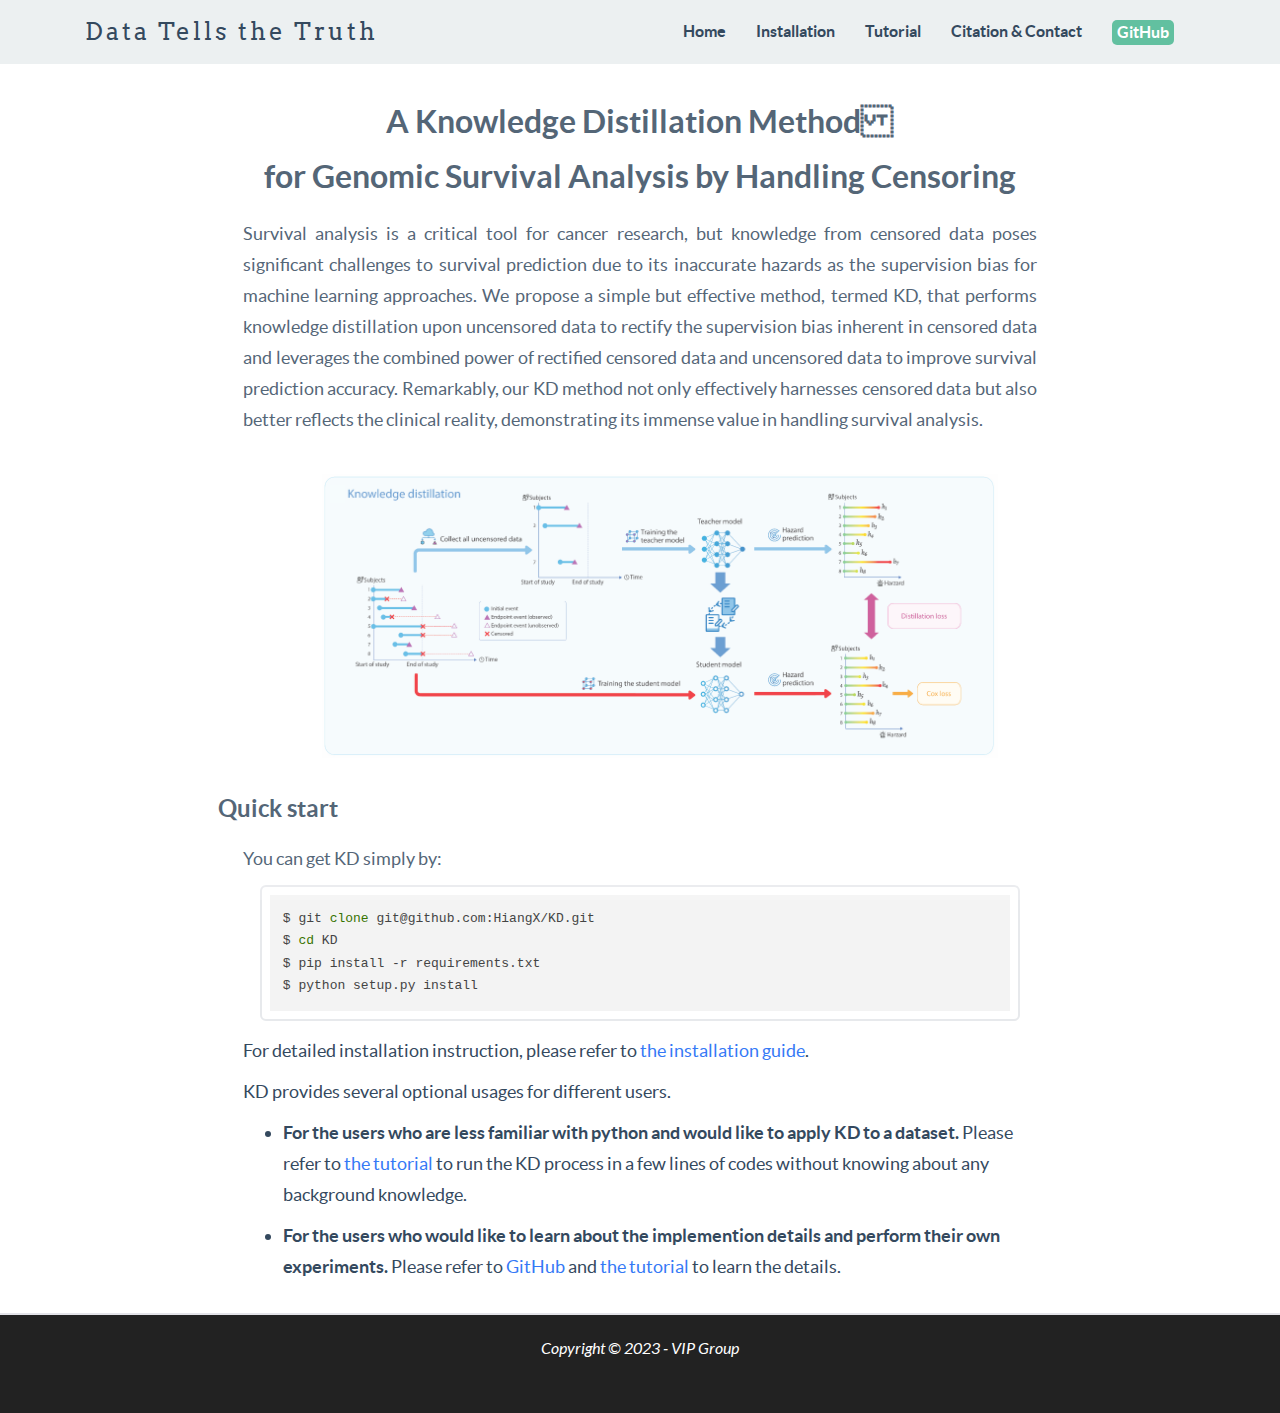
<file: index.html>
<!doctype html>
<html>

<head>
    <meta charset="utf-8">
    <meta name="viewport"
        content="width=device-width, user-scalable=no, initial-scale=1.0, minimum-scale=1.0, maximum-scale=1.0">
    <meta name="description" content="KD">
    <meta name="author" content="">
    <!--    Project Name   -->
    <title>Data Tells the Truth</title>

    <link rel="shortcut icon" href="./img/gene1.jpg" type="image/x-icon">


    <!-- Bootstrap core CSS -->
    <link href="css/bootstrap.min.css" rel="stylesheet">

    <!-- Custom Google Web Font -->
    <link href="font-awesome/css/font-awesome.min.css" rel="stylesheet">
    <link
        href='http://fonts.googleapis.com/css?family=Lato:100,300,400,700,900,100italic,300italic,400italic,700italic,900italic'
        rel='stylesheet' type='text/css'>
    <link href='http://fonts.googleapis.com/css?family=Arvo:400,700' rel='stylesheet' type='text/css'>

    <!-- Custom CSS-->
    <link href="css/general.css" rel="stylesheet">

    <!-- Owl-Carousel -->
    <link href="css/custom.css" rel="stylesheet">
    <link href="css/owl.carousel.css" rel="stylesheet">
    <link href="css/owl.theme.css" rel="stylesheet">
    <link href="css/style.css" rel="stylesheet">
    <link href="css/animate.css" rel="stylesheet">
    <!-- footer css -->
    <link href="css/footer.css" rel="stylesheet">
    <link href="css/main.css" rel="stylesheet">
    <link rel="stylesheet" href="css/iconfont.css">
    <script src="js/iconfont.js"></script>

    <style>
        .icon {
          width: 1em;
          height: 1em;
          vertical-align: -0.15em;
          fill: currentColor;
          overflow: hidden;
        }
    </style>

    <!-- Magnific Popup core CSS file -->
    <link rel="stylesheet"
      href="css/default.min.css">
    <script src="js/highlight.min.js"></script>
    <script>hljs.highlightAll();</script>
    <link rel="stylesheet" href="css/magnific-popup.css">
    <script src="js/vue.js"></script>
    <script src="js/modernizr-2.8.3.min.js"></script> <!-- Modernizr /-->
    <!-- JavaScript -->
    <script src="js/jquery-1.10.2.js"></script>
    <script src="js/bootstrap.js"></script>
    <script src="js/owl.carousel.js"></script>
    <script src="js/script.js"></script>
    <!-- StikyMenu -->
    <script src="js/stickUp.min.js"></script>
    <script type="text/javascript">
        jQuery(function ($) {
            $(document).ready(function () {
                $('.navbar-default').stickUp();

            });
        });
    </script>

    <!-- Smoothscroll -->
    <script type="text/javascript" src="js/jquery.corner.js"></script>
    <script src="js/wow.min.js"></script>
    <script>
        new WOW().init();
    </script>
    <script src="js/classie.js"></script>
    <script src="js/uiMorphingButton_inflow.js"></script>
    <!-- Magnific Popup core JS file -->
    <script src="js/jquery.magnific-popup.js"></script>
</head>

<body>
    <!-- Preloader -->
    <div id="preloader">
        <div id="status"></div>
    </div>


    <!-- NavBar-->
    <nav class="navbar-default" role="navigation">
        <div class="container">
            <div class="navbar-header">
                <button type="button" class="navbar-toggle" data-toggle="collapse" data-target=".navbar-ex1-collapse">
                    <span class="sr-only">Toggle navigation</span>
                    <span class="icon-bar"></span>
                    <span class="icon-bar"></span>
                    <span class="icon-bar"></span>
                </button>
                <a class="navbar-brand" href="">Data Tells the Truth</a>
            </div>

            <div class="collapse navbar-collapse navbar-right navbar-ex1-collapse">
                <ul class="nav navbar-nav">
                    <li class="menuItem"><a href="index.html">Home</a></li>
                    <li class="menuItem"><a href="installation.html">Installation</a></li>
                    <li class="menuItem"><a href="tutorial.html">Tutorial</a></li>
                    <li class="menuItem"><a href="cc.html">Citation & Contact</a></li>
                    <li class="menuItem"><a href="https://github.com/HiangX/KD" target="_blank">
                        <button style="color: white; background-color: #62c0a0; border: none; border-radius: 5px; padding: 1px 5px;">
                            <span>GitHub</span>
                        </button>
                    </a></li>
                </ul>
            </div>
        </div>
    </nav>

    
    <div class="quick_start" style="text-align:center">
        <p class="sub_title" style="font-size:32px">
                <b>A Knowledge Distillation Method<br>for Genomic Survival Analysis by Handling Censoring</b>
            </p>
        <p class="sub_content" style="text-align:justify">
          Survival analysis is a critical tool for cancer research, but knowledge from censored data poses significant challenges to survival prediction due to its inaccurate hazards as the supervision bias for machine learning approaches. We propose a simple but effective method, termed KD, that performs knowledge distillation upon uncensored data to rectify the supervision bias inherent in censored data and leverages the combined power of rectified censored data and uncensored data to improve survival prediction accuracy. Remarkably, our KD method not only effectively harnesses censored data but also better reflects the clinical reality, demonstrating its immense value in handling survival analysis.
        </p>
        
        <br>
        <img style ="max-width:80%; height:auto; margin-left:40px" src="img/KD_struct.png">
    </div>
    
    <div class="quick_start">
        <p class="sub_title">
            <b>Quick start</b>
        </p>
        <p class="sub_content">
            You can get KD simply by:
        </p>
        <div class="code">
            <pre><code class="language-bash">$ git clone git@github.com:HiangX/KD.git <br>
$ cd KD <br>
$ pip install -r requirements.txt <br>
$ python setup.py install</code></pre>
        </div>
        <p class="sub_content">
            For detailed installation instruction, please refer to <a href="installation.html" target="_self" style="color: #3579f6">the installation guide</a>.
        </p>
        <p class="sub_content">
            KD provides several optional usages for different users.
        </p>
        <div class="sub_content">
            <ul>
                <li>
                    <b>For the users who are less familiar with python and would like to apply KD to a dataset.</b>
                    Please refer to <a target="_self" href="tutorial.html" style="color:#3579f6">the tutorial</a> to run
                    the KD process in a few lines of codes without knowing about any background knowledge.
                </li>
                <li>
                    <b>For the users who would like to learn about the implemention details and perform their own experiments.</b>
                    Please refer to <a href="https://github.com/HiangX/KD" target="_blank" style="color: #3579f6;">GitHub</a>
                    and <a target="_self" href="tutorial.html" style="color:#3579f6">the tutorial</a> to learn the details.
                </li>
            </ul>
        </div>
        
    </div>

    <!-- footer  -->
    <div id="footer">
        <p>
            Copyright &copy; 2023 - VIP Group            <br>
        </p>
    </div>

</body>

</html>
</file>
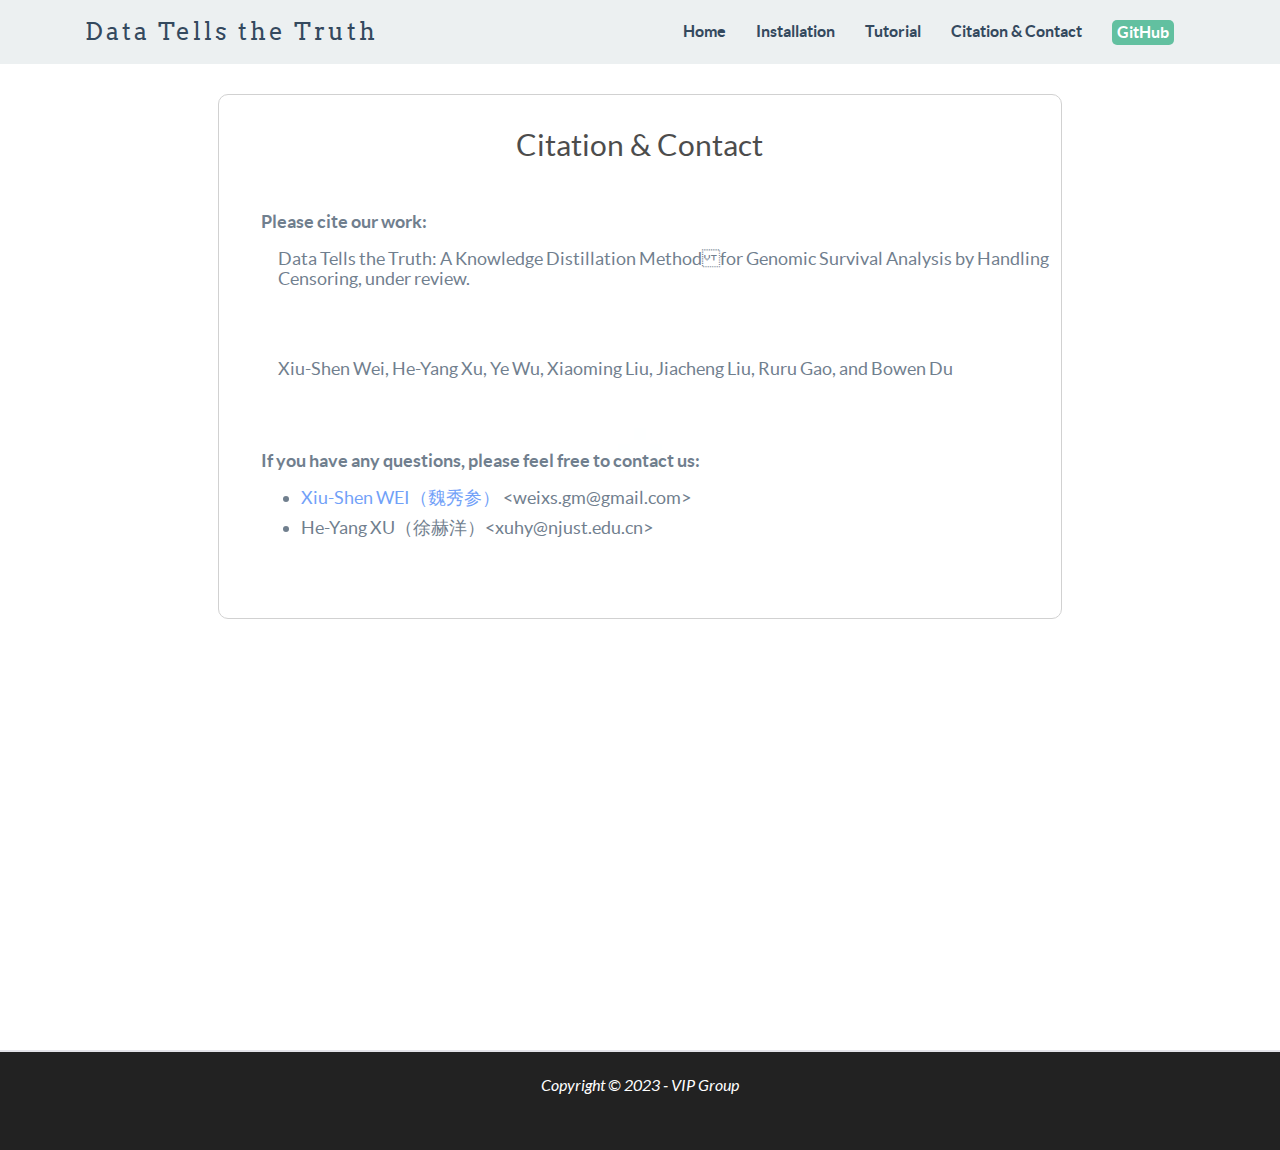
<file: cc.html>
<!doctype html>
<html>

<head>
    <meta charset="utf-8">
    <meta name="viewport"
        content="width=device-width, user-scalable=no, initial-scale=1.0, minimum-scale=1.0, maximum-scale=1.0">
    <meta name="description" content="KDKA">
    <meta name="author" content="">
    <!--    Project Name   -->
    <title>Data Tells the Truth</title>

    <link rel="shortcut icon" href="./img/gene1.jpg" type="image/x-icon">


    <!-- Bootstrap core CSS -->
    <link href="css/bootstrap.min.css" rel="stylesheet">

    <!-- Custom Google Web Font -->
    <link href="font-awesome/css/font-awesome.min.css" rel="stylesheet">
    <link
        href='http://fonts.googleapis.com/css?family=Lato:100,300,400,700,900,100italic,300italic,400italic,700italic,900italic'
        rel='stylesheet' type='text/css'>
    <link href='http://fonts.googleapis.com/css?family=Arvo:400,700' rel='stylesheet' type='text/css'>

    <!-- Custom CSS-->
    <link href="css/general.css" rel="stylesheet">

    <!-- Owl-Carousel -->
    <link href="css/custom.css" rel="stylesheet">
    <link href="css/owl.carousel.css" rel="stylesheet">
    <link href="css/owl.theme.css" rel="stylesheet">
    <link href="css/style.css" rel="stylesheet">
    <link href="css/animate.css" rel="stylesheet">
    <!-- footer css -->
    <link href="css/footer.css" rel="stylesheet">
    <link href="css/cc.css" rel="stylesheet">
    <link rel="stylesheet" href="css/iconfont.css">
    <script src="js/iconfont.js"></script>

    <style>
        .icon {
          width: 1em;
          height: 1em;
          vertical-align: -0.15em;
          fill: currentColor;
          overflow: hidden;
        }
    </style>

    <!-- Magnific Popup core CSS file -->
    <link rel="stylesheet" href="css/magnific-popup.css">
    <script src="js/vue.js"></script>
    <script src="js/modernizr-2.8.3.min.js"></script> <!-- Modernizr /-->
    <!-- JavaScript -->
    <script src="js/jquery-1.10.2.js"></script>
    <script src="js/bootstrap.js"></script>
    <script src="js/owl.carousel.js"></script>
    <script src="js/script.js"></script>
    <!-- StikyMenu -->
    <script src="js/stickUp.min.js"></script>
    <script type="text/javascript">
        jQuery(function ($) {
            $(document).ready(function () {
                $('.navbar-default').stickUp();

            });
        });
    </script>

    <!-- Smoothscroll -->
    <script type="text/javascript" src="js/jquery.corner.js"></script>
    <script src="js/wow.min.js"></script>
    <script>
        new WOW().init();
    </script>
    <script src="js/classie.js"></script>
    <script src="js/uiMorphingButton_inflow.js"></script>
    <!-- Magnific Popup core JS file -->
    <script src="js/jquery.magnific-popup.js"></script>
</head>

<body>
    <!-- Preloader -->
    <div id="preloader">
        <div id="status"></div>
    </div>


    <!-- NavBar-->
    <nav class="navbar-default" role="navigation">
        <div class="container">
            <div class="navbar-header">
                <button type="button" class="navbar-toggle" data-toggle="collapse" data-target=".navbar-ex1-collapse">
                    <span class="sr-only">Toggle navigation</span>
                    <span class="icon-bar"></span>
                    <span class="icon-bar"></span>
                    <span class="icon-bar"></span>
                </button>
                <a class="navbar-brand" href="">Data Tells the Truth</a>
            </div>

            <div class="collapse navbar-collapse navbar-right navbar-ex1-collapse">
                <ul class="nav navbar-nav">
                    <li class="menuItem"><a href="index.html">Home</a></li>
                    <li class="menuItem"><a href="installation.html">Installation</a></li>
                    <li class="menuItem"><a href="tutorial.html">Tutorial</a></li>
                    <li class="menuItem"><a href="cc.html">Citation & Contact</a></li>
                    <li class="menuItem"><a href="https://github.com/HiangX/KDK" target="_blank">
                        <button style="color: white; background-color: #62c0a0; border: none; border-radius: 5px; padding: 1px 5px;">
                            <span>GitHub</span>
                        </button>
                    </a></li>
                </ul>
            </div>
        </div>
    </nav>

    <div class="cc_main">
        <p class="cc_title">
            Citation &amp; Contact
        </p>
        <p class="cc_sub_title">
            <b>Please cite our work:</b>
        </p>
        <p class="cc_content">
            Data Tells the Truth: A Knowledge Distillation Methodfor Genomic Survival Analysis by Handling Censoring, under review.
        </p>
        <br>
        <br>
        <p class="cc_content">
            Xiu-Shen Wei, He-Yang Xu, Ye Wu, Xiaoming Liu, Jiacheng Liu, Ruru Gao, and Bowen Du
        </p>
        <br>
        <br>
        <p class="cc_sub_title">
            <b>If you have any questions, please feel free to contact us:</b>
        </p>
        <ul class="contact_list">
            <li><a href="http://www.weixiushen.com/" target="_blank" style="color: #3579f6">Xiu-Shen WEI（魏秀参）</a>	&lt;weixs.gm@gmail.com&gt;</li>
            <li>He-Yang XU（徐赫洋）&lt;xuhy@njust.edu.cn&gt;</li>
        </ul>
        <ul class="contact_list" style="visibility:hidden">
            <li><a href="http://www.weixiushen.com/" target="_blank" style="color: #3579f6">Xiu-Shen WEI（魏秀参）</a>	&lt;weixs.gm@gmail.com&gt;</li>
            <li>He-Yang XU（徐赫洋）&lt;xuhy@njust.edu.cn&gt;</li>
        </ul>
    </div>
    <ul class="contact_list" style="visibility:hidden">
            <li><a href="http://www.weixiushen.com/" target="_blank" style="color: #3579f6">Xiu-Shen WEI（魏秀参）</a>	&lt;weixs.gm@gmail.com&gt;</li>
            <li>He-Yang XU（徐赫洋）&lt;xuhy@njust.edu.cn&gt;</li>
        <ul class="contact_list">
            <li><a href="http://www.weixiushen.com/" target="_blank" style="color: #3579f6">Xiu-Shen WEI（魏秀参）</a>	&lt;weixs.gm@gmail.com&gt;</li>
            <li>He-Yang XU（徐赫洋）&lt;xuhy@njust.edu.cn&gt;</li>
        <ul class="contact_list">
            <li><a href="http://www.weixiushen.com/" target="_blank" style="color: #3579f6">Xiu-Shen WEI（魏秀参）</a>	&lt;weixs.gm@gmail.com&gt;</li>
            <li>He-Yang XU（徐赫洋）&lt;xuhy@njust.edu.cn&gt;</li>
        </ul><ul class="contact_list">
            <li><a href="http://www.weixiushen.com/" target="_blank" style="color: #3579f6">Xiu-Shen WEI（魏秀参）</a>	&lt;weixs.gm@gmail.com&gt;</li>
            <li>He-Yang XU（徐赫洋）&lt;xuhy@njust.edu.cn&gt;</li>
        <ul class="contact_list">
            <li><a href="http://www.weixiushen.com/" target="_blank" style="color: #3579f6">Xiu-Shen WEI（魏秀参）</a>	&lt;weixs.gm@gmail.com&gt;</li>
            <li>He-Yang XU（徐赫洋）&lt;xuhy@njust.edu.cn&gt;</li>
        <ul class="contact_list">
            <li><a href="http://www.weixiushen.com/" target="_blank" style="color: #3579f6">Xiu-Shen WEI（魏秀参）</a>	&lt;weixs.gm@gmail.com&gt;</li>
            <li>He-Yang XU（徐赫洋）&lt;xuhy@njust.edu.cn&gt;</li>
        <ul class="contact_list">
            <li><a href="http://www.weixiushen.com/" target="_blank" style="color: #3579f6">Xiu-Shen WEI（魏秀参）</a>	&lt;weixs.gm@gmail.com&gt;</li>
            <li>He-Yang XU（徐赫洋）&lt;xuhy@njust.edu.cn&gt;</li>
        </ul></ul></ul></ul></ul></ul>
    <!-- footer  -->
    <div id="footer" style="postion:absolute; bottom=0">
        <p>
            Copyright &copy; 2023 - VIP Group
            <br>
        </p>
    </div>

</body>

</html>
</file>
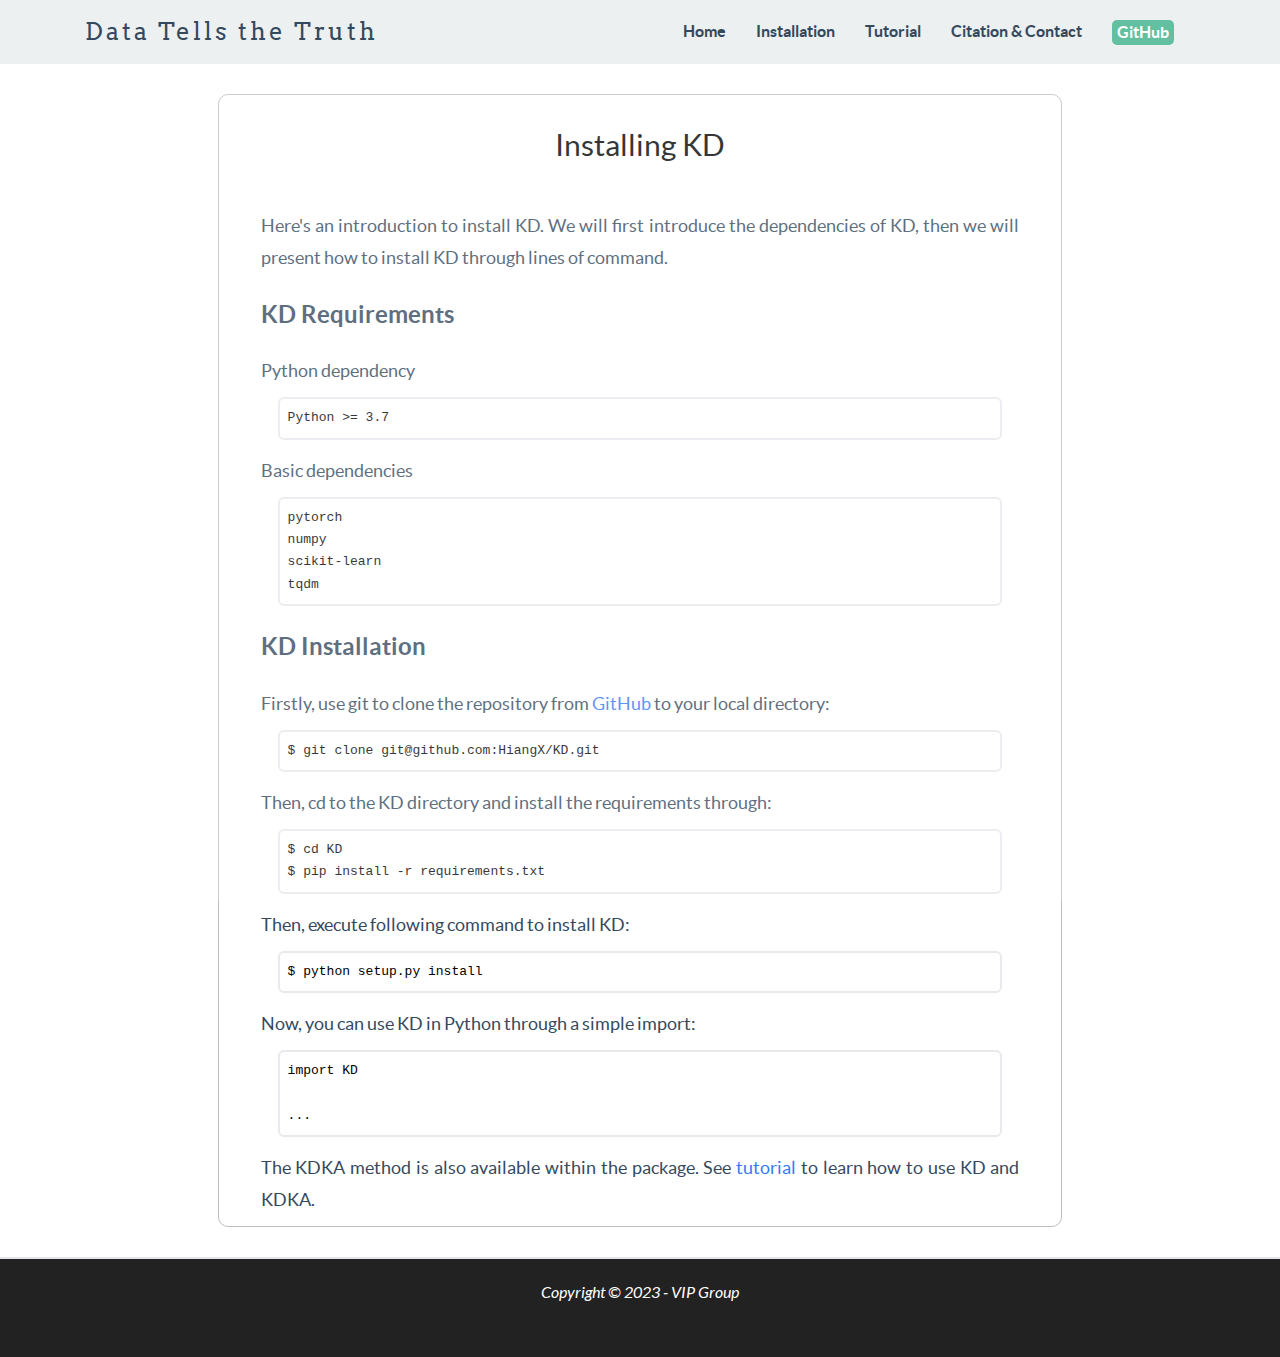
<file: installation.html>
<!doctype html>
<html>

<head>
    <meta charset="utf-8">
    <meta name="viewport"
        content="width=device-width, user-scalable=no, initial-scale=1.0, minimum-scale=1.0, maximum-scale=1.0">
    <meta name="description" content="KD">
    <meta name="author" content="">
    <!--    Project Name   -->
    <title>Data Tells the Truth</title>

    <link rel="shortcut icon" href="./img/gene1.jpg" type="image/x-icon">


    <!-- Bootstrap core CSS -->
    <link href="css/bootstrap.min.css" rel="stylesheet">

    <!-- Custom Google Web Font -->
    <link href="font-awesome/css/font-awesome.min.css" rel="stylesheet">
    <link
        href='http://fonts.googleapis.com/css?family=Lato:100,300,400,700,900,100italic,300italic,400italic,700italic,900italic'
        rel='stylesheet' type='text/css'>
    <link href='http://fonts.googleapis.com/css?family=Arvo:400,700' rel='stylesheet' type='text/css'>

    <!-- Custom CSS-->
    <link href="css/general.css" rel="stylesheet">

    <!-- Owl-Carousel -->
    <link href="css/custom.css" rel="stylesheet">
    <link href="css/owl.carousel.css" rel="stylesheet">
    <link href="css/owl.theme.css" rel="stylesheet">
    <link href="css/style.css" rel="stylesheet">
    <link href="css/animate.css" rel="stylesheet">
    <!-- footer css -->
    <link href="css/footer.css" rel="stylesheet">
    <link href="css/install.css" rel="stylesheet">
    <link rel="stylesheet" href="css/iconfont.css">
    <script src="js/iconfont.js"></script>

    <style>
        .icon {
          width: 1em;
          height: 1em;
          vertical-align: -0.15em;
          fill: currentColor;
          overflow: hidden;
        }
    </style>

    <!-- Magnific Popup core CSS file -->
    <link rel="stylesheet" href="css/magnific-popup.css">
    <script src="js/vue.js"></script>
    <script src="js/modernizr-2.8.3.min.js"></script> <!-- Modernizr /-->
    <!-- JavaScript -->
    <script src="js/jquery-1.10.2.js"></script>
    <script src="js/bootstrap.js"></script>
    <script src="js/owl.carousel.js"></script>
    <script src="js/script.js"></script>
    <!-- StikyMenu -->
    <script src="js/stickUp.min.js"></script>
    <script type="text/javascript">
        jQuery(function ($) {
            $(document).ready(function () {
                $('.navbar-default').stickUp();

            });
        });
    </script>

    <!-- Smoothscroll -->
    <script type="text/javascript" src="js/jquery.corner.js"></script>
    <script src="js/wow.min.js"></script>
    <script>
        new WOW().init();
    </script>
    <script src="js/classie.js"></script>
    <script src="js/uiMorphingButton_inflow.js"></script>
    <!-- Magnific Popup core JS file -->
    <script src="js/jquery.magnific-popup.js"></script>
</head>

<body>
    <!-- Preloader -->
    <div id="preloader">
        <div id="status"></div>
    </div>


    <!-- NavBar-->
    <nav class="navbar-default" role="navigation">
        <div class="container">
            <div class="navbar-header">
                <button type="button" class="navbar-toggle" data-toggle="collapse" data-target=".navbar-ex1-collapse">
                    <span class="sr-only">Toggle navigation</span>
                    <span class="icon-bar"></span>
                    <span class="icon-bar"></span>
                    <span class="icon-bar"></span>
                </button>
                <a class="navbar-brand" href="">Data Tells the Truth</a>
            </div>

            <div class="collapse navbar-collapse navbar-right navbar-ex1-collapse">
                <ul class="nav navbar-nav">
                    <li class="menuItem"><a href="index.html">Home</a></li>
                    <li class="menuItem"><a href="installation.html">Installation</a></li>
                    <li class="menuItem"><a href="tutorial.html">Tutorial</a></li>
                    <li class="menuItem"><a href="cc.html">Citation & Contact</a></li>
                    <li class="menuItem"><a href="https://github.com/HiangX/KD" target="_blank">
                        <button style="color: white; background-color: #62c0a0; border: none; border-radius: 5px; padding: 1px 5px;">
                            <span>GitHub</span>
                        </button>
                    </a></li>
                </ul>
            </div>
        </div>
    </nav>

    <div class="main">
        <p class="title">
            Installing KD
        </p>
        <p class="content">
            Here's an introduction to install KD. We will first introduce the dependencies of KD, 
            then we will present how to install KD through lines of command.
        </p>
        <p class="sub_title">
            <b>KD Requirements</b>
        </p>
        <p class="content">
            Python dependency
        </p>
        <div class="code">
            <pre><code class="language-bash">Python &gt;= 3.7</code></pre>
        </div>
        <p class="content">
            Basic dependencies
        </p>
        <div class="code">
            <pre><code class="language-bash">pytorch
numpy
scikit-learn
tqdm</code></pre>
            </div>
        <p class="sub_title">
            <b>KD Installation</b>
        </p>
        <p class="content">
            Firstly, use git to clone the repository from <a href="https://github.com/HiangX/KD" target="_blank" style="color: #3579f6;">GitHub</a>
            to your local directory:

        </p>
        <div class="code">
            <pre><code class="language-bash">$ git clone git@github.com:HiangX/KD.git</code></pre>
        </div>
        <p class="content">
            Then, cd to the KD directory and install the requirements through:
        </p>
        <div class="code">
            <pre><code class="language-bash">$ cd KD
$ pip install -r requirements.txt</code></pre>
        </div>
        <p class="content">
            Then, execute following command to install KD:
        </p>
        <div class="code">
            <pre><code class="language-bash">$ python setup.py install</code></pre>
        </div>
        <p class="content">
            Now, you can use KD in Python through a simple import:
        </p>
        <div class="code">
            <pre><code class="language-python">import KD<br>
...</code></pre>
        </div>
        <p class="content">
            The KDKA method is also available within the package. See <a target="_self" href="tutorial.html" style="color:#3579f6">tutorial</a> to learn how to use KD and KDKA.
        </p>
    </div>
    

    <!-- footer  -->
    <div id="footer">
        <p>
            Copyright &copy; 2023 - VIP Group
            <br>
        </p>
    </div>

</body>

</html>
</file>
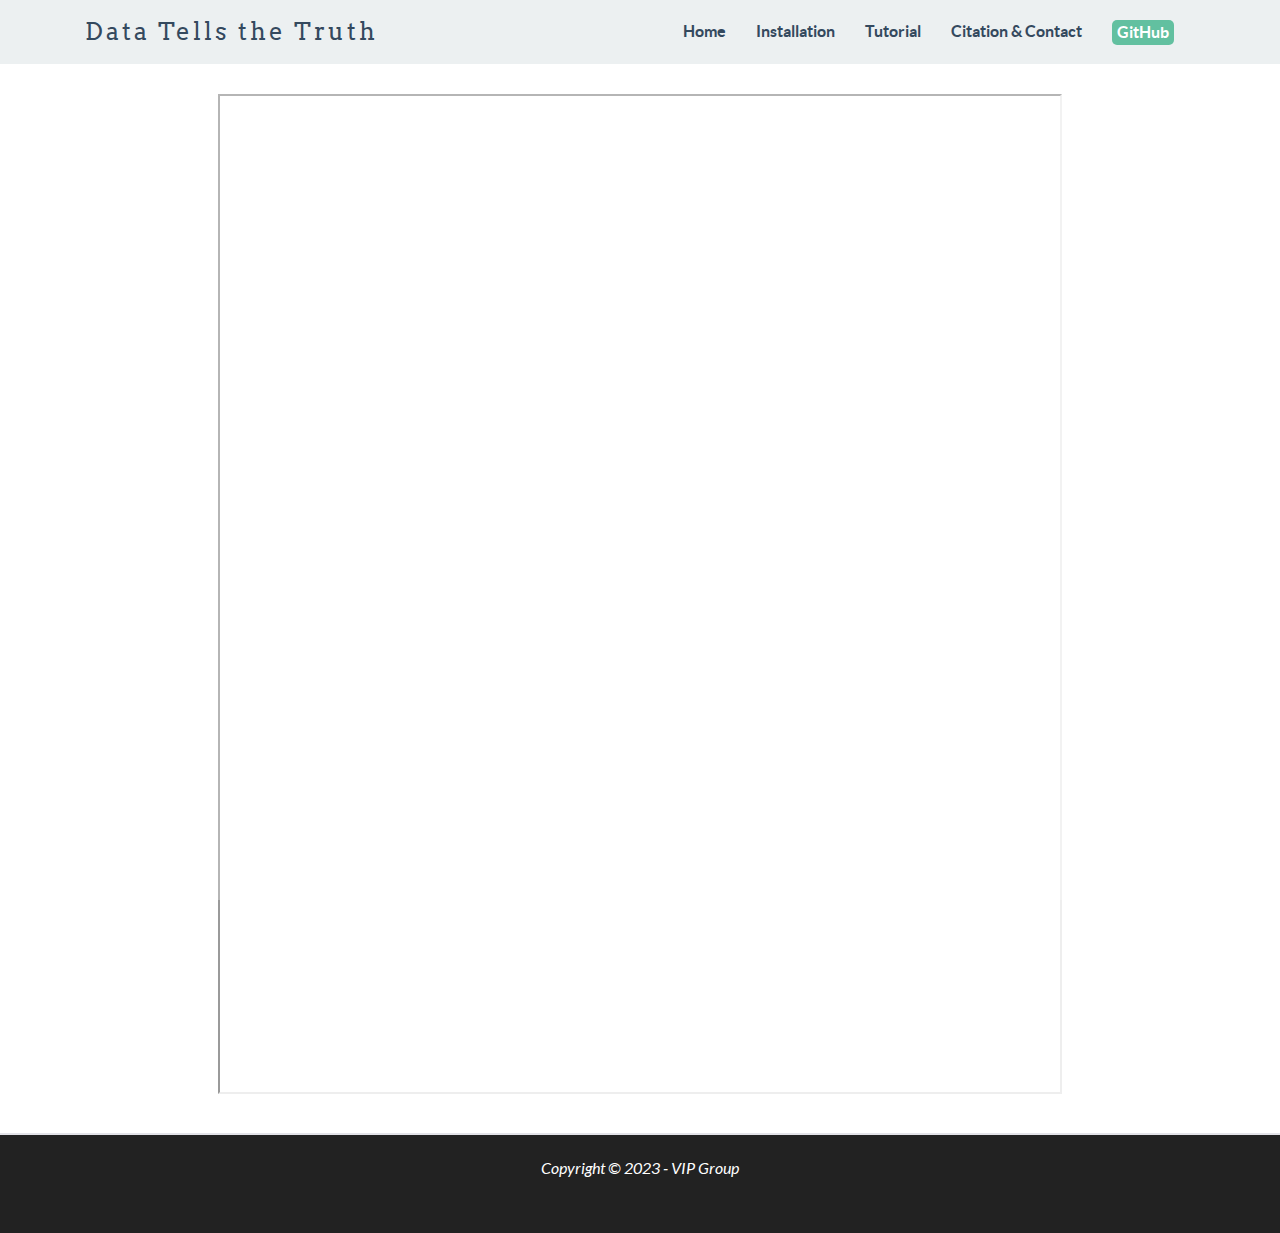
<file: tutorial.html>
<!doctype html>
<html>

<head>
    <meta charset="utf-8">
    <meta name="viewport"
        content="width=device-width, user-scalable=no, initial-scale=1.0, minimum-scale=1.0, maximum-scale=1.0">
    <meta name="description" content="KD">
    <meta name="author" content="">
    <!--    Project Name   -->
    <title>Data Tells Truth</title>

    <link rel="shortcut icon" href="./img/gene1.jpg" type="image/x-icon">


    <!-- Bootstrap core CSS -->
    <link href="css/bootstrap.min.css" rel="stylesheet">

    <!-- Custom Google Web Font -->
    <link href="font-awesome/css/font-awesome.min.css" rel="stylesheet">
    <link
        href='http://fonts.googleapis.com/css?family=Lato:100,300,400,700,900,100italic,300italic,400italic,700italic,900italic'
        rel='stylesheet' type='text/css'>
    <link href='http://fonts.googleapis.com/css?family=Arvo:400,700' rel='stylesheet' type='text/css'>

    <!-- Custom CSS-->
    <link href="css/general.css" rel="stylesheet">

    <!-- Owl-Carousel -->
    <link href="css/custom.css" rel="stylesheet">
    <link href="css/owl.carousel.css" rel="stylesheet">
    <link href="css/owl.theme.css" rel="stylesheet">
    <link href="css/style.css" rel="stylesheet">
    <link href="css/animate.css" rel="stylesheet">
    <!-- footer css -->
    <link href="css/footer.css" rel="stylesheet">
    <link href="css/tutorial.css" rel="stylesheet">
    <link rel="stylesheet" href="css/iconfont.css">
    <script src="js/iconfont.js"></script>

    <style>
        .icon {
          width: 1em;
          height: 1em;
          vertical-align: -0.15em;
          fill: currentColor;
          overflow: hidden;
        }
    </style>

    <!-- Magnific Popup core CSS file -->
    <link rel="stylesheet" href="css/magnific-popup.css">
    <script src="js/vue.js"></script>
    <script src="js/modernizr-2.8.3.min.js"></script> <!-- Modernizr /-->
    <!-- JavaScript -->
    <script src="js/jquery-1.10.2.js"></script>
    <script src="js/bootstrap.js"></script>
    <script src="js/owl.carousel.js"></script>
    <script src="js/script.js"></script>
    <!-- StikyMenu -->
    <script src="js/stickUp.min.js"></script>
    <script type="text/javascript">
        jQuery(function ($) {
            $(document).ready(function () {
                $('.navbar-default').stickUp();

            });
        });
    </script>

    <!-- Smoothscroll -->
    <script type="text/javascript" src="js/jquery.corner.js"></script>
    <script src="js/wow.min.js"></script>
    <script>
        new WOW().init();
    </script>
    <script src="js/classie.js"></script>
    <script src="js/uiMorphingButton_inflow.js"></script>
    <!-- Magnific Popup core JS file -->
    <script src="js/jquery.magnific-popup.js"></script>
</head>

<body>
    <!-- Preloader -->
    <div id="preloader">
        <div id="status"></div>
    </div>


    <!-- NavBar-->
    <nav class="navbar-default" role="navigation">
        <div class="container">
            <div class="navbar-header">
                <button type="button" class="navbar-toggle" data-toggle="collapse" data-target=".navbar-ex1-collapse">
                    <span class="sr-only">Toggle navigation</span>
                    <span class="icon-bar"></span>
                    <span class="icon-bar"></span>
                    <span class="icon-bar"></span>
                </button>
                <a class="navbar-brand" href="">Data Tells the Truth</a>
            </div>

            <div class="collapse navbar-collapse navbar-right navbar-ex1-collapse">
                <ul class="nav navbar-nav">
                    <li class="menuItem"><a href="index.html">Home</a></li>
                    <li class="menuItem"><a href="installation.html">Installation</a></li>
                    <li class="menuItem"><a href="tutorial.html">Tutorial</a></li>
                    <li class="menuItem"><a href="cc.html">Citation & Contact</a></li>
                    <li class="menuItem"><a href="https://github.com/HiangX/KD" target="_blank">
                        <button style="color: white; background-color: #62c0a0; border: none; border-radius: 5px; padding: 1px 5px;">
                            <span>GitHub</span>
                        </button>
                    </a></li>
                </ul>
            </div>
        </div>
    </nav>

    <div class="main">
<!--         <iframe src="https://nbviewer.org/github/HiangX/KD/blob/main/demo_KD.ipynb"></iframe> -->
        <iframe src="https://nbviewer.org/github/datatellstruth/KDassets/blob/main/demo.ipynb"></iframe>
    </div>
    

    <!-- footer  -->
    <div id="footer">
        <p>
            Copyright &copy; 2023 - VIP Group
            <br>
        </p>
    </div>

</body>

</html>
</file>
<file: css/footer.css>
#footer{
	width: 100%;
	height: 100px;
	background: #222222;
	border-top: #e3e3e9 2px solid;
    bottom: 0;
    /* position: absolute; */
}
#footer p{
    color: white;
    font-style: italic;
    text-align: center;
}
</file>
<file: css/main.css>
/* *{
	margin: 0;
	padding: 0;
} */
.main_content {
    width: 66%;
    margin: 30px auto;
    height: 380px;
}
.main_content .left_div{
    width: 50%;
    float: left;
}
.main_content .left_div .question{
    font-size: 38px;
    margin: left;
    color: black;
    text-align: center;
    padding-bottom: 20px;
    padding-top: 10px;
}
.main_content .left_div .answer{
    font-size: 16px;
    text-align: justify;
}
.main_content .right_div{
    margin-top: 30px;
    padding: 50px;
}
.main_content .right_div img{
    width: 48%;
    float: right;
}
.middle {
    width: 66%;
    margin: 0 auto;
}
.middle .citation{
    font-size: 28px;
    color: black;
    text-align: center;
}
.middle .citation_content{
    font-size: 17px;
    text-align: center;
}
.quick_start {
    width: 66%;
    margin: 30px auto;
}
.quick_start .sub_title{
    font-size: 24px;

}
.quick_start .sub_content{
    margin: 10px 3%;
    font-size: 18px;
}
.quick_start .code{
    margin: 10px 5%;
}
.quick_start .sub_content ul{
    margin: 10px 0;
    font-size: 18px;
}
.quick_start .sub_content ul li{
    margin: 10px 0;
}
</file>
<file: css/iconfont.css>
@font-face {
  font-family: "iconfont"; /* Project id  */
  src: url('iconfont.ttf?t=1681716697471') format('truetype');
}

.iconfont {
  font-family: "iconfont" !important;
  font-size: 16px;
  font-style: normal;
  -webkit-font-smoothing: antialiased;
  -moz-osx-font-smoothing: grayscale;
}

.icon-fenzi:before {
  content: "\e603";
}

.icon-shenjingwangluo:before {
  content: "\e605";
}

.icon-shengchang:before {
  content: "\e606";
}

.icon-shenduxuexi:before {
  content: "\e607";
}

.icon-rengongzhineng:before {
  content: "\e608";
}

.icon-yunsuanzhongxin:before {
  content: "\e609";
}

.icon-AIshiyanshi:before {
  content: "\e60a";
}

.icon-DNA:before {
  content: "\e60b";
}
</file>
<file: css/cc.css>
.cc_main {
    width: 66%;
    margin: 30px auto;
    border: 1px solid #bebebe;
    border-radius: 10px;
}
.cc_main .cc_title{
    text-align: center;
    font-size: 30px;
    line-height: 100px;
    color: black;
}
.cc_main .cc_sub_title{
    margin-left: 5%;
    font-size: 18px;
    line-height: 24px;
}
.cc_main .cc_content{
    margin-left: 7%;
    line-height: 20px;
    font-size: 18px;
}
.cc_main .contact_list{
    margin-left: 5%;
    line-height: 20px;
    font-size: 18px;
}
.cc_main .contact_list li{
    margin: 10px 0;
}
</file>
<file: css/install.css>
.main {
    width: 66%;
    margin: 30px auto;
    border: 1px solid #bebebe;
    border-radius: 10px;
}
.main .title{
    text-align: center;
    font-size: 30px;
    line-height: 100px;
    color: black;
}
.main .content{
    margin: 0 5% 10px 5%;
    font-size: 18px;
    line-height: 32px;
    text-align: justify;
}
.main .sub_title{
    margin: 20px 5% 20px 5%;
    font-size: 24px;
}
.main .code{
    margin: 10px 7% 10px 7%;
    font-size: 16px;
    color: black;
}
</file>
<file: css/tutorial.css>
.main{
    width: 66%;
    margin: 30px auto;
}
.main iframe{
    width: 100%;
    height: 1000px;
}
</file>
<file: css/general.css>
/*
Theme: Flatfy Theme
Author: Andrea Galanti
Bootstrap Version 
Build: 1.0
http://www.andreagalanti.it
*/

/*General */

body, html {
	height: 100%;
	width: 100%;
	overflow-x:hidden;
}
h4.section-heading:hover{
	color:#1abc9c;
}

::-moz-selection{background:#1abc9c;color:white}

::selection{background:#1abc9c;color:white}

.abcen{position: absolute;bottom: 8%;}

.abcen1{position: absolute;top: 20%;}

.content-section-c {
	border-top: 1px solid #32465A;
	border-bottom: 1px solid #32465A;
	background-color: #34495e;
	padding: 90px 0;
}

.descp{
	margin: 0;
	padding: 0;
	line-height: 40px !important;
}

.glyphicon {
	margin-right: 10px;
}

.lead2 {
margin-bottom: 30px;
margin-top: 20px;
font-size: 18px;
line-height: 1.46428571;
font-weight: 300;
}

.lead3 {
margin-bottom: 0px;
margin-top: 0px;
font-size: 16px;
color: #8D8D8D;
line-height: 1.46428571;
font-weight: 300;
}

.float {
-webkit-animation-name: floatingx;
-webkit-animation-duration: 4s;
-webkit-animation-iteration-count: infinite;
-webkit-animation-timing-function: ease-in-out;
-moz-animation-name: floating;
-moz-animation-duration: 4s;
-moz-animation-iteration-count: infinite;
-moz-animation-timing-function: ease-in-out;
}

.phone-image {
max-width: 250px;
margin: auto;
}

.h1_home{
	font-size: 80px;
	font-family: arvo;
	font-weight: 300;
	letter-spacing: 6px;
}

.h3_home{font-weight: 300;}

/*own carousel */

#owl-demo .item{
  margin: 3px;
}
#owl-demo .item img{
  display: block;
  width: 100%;
  height: auto;
}

#owl-demo-1 .item{
  margin: 3px;
}
#owl-demo-1 .item img{
  display: block;
  width: 100%;
  height: auto;
}

/*magnific */
.mfp-bg {
background: #000000 !important;
opacity: 0.95 !important;
filter: alpha(opacity=95) !important;
}

.item .img-responsive {cursor:url(../img/cross.png),auto;}

/* Preloader */
#preloader {
	position: fixed;
	top:0;
	left:0;
	right:0;
	bottom:0;
	background-color:#fff; /* change if the mask should have another color then white */
	z-index:99; /* makes sure it stays on top */
}

#status {
	width:200px;
	height:200px;
	position:absolute;
	left:50%; /* centers the loading animation horizontally one the screen */
	top:50%; /* centers the loading animation vertically one the screen */
	background-image:url(../img/status.gif); /* path to your loading animation */
	background-repeat:no-repeat;
	background-position:center;
	margin:-100px 0 0 -100px; /* is width and height divided by two */
}


/* Button */ 
.mybutton_standard {
	border: 1px solid #fff;
	color: #fff;
}

.mybutton_cyano{
	border: 1px solid #4A90BE;
	color: #fff;
	background-color:#4A90BE;
}

.mybutton_cyano:hover{
	border: 1px solid #4A90BE;
	color: #4A90BE !important;
	background: rgba(204, 204, 204, 0);
}

.button_down img {
width: 50px;
	
}
.btn-primary {
	border-color: rgba(52, 73, 94, 0);
}

.tworow{margin-top: 90px;}

.social {
	font-size: 30px;
	text-decoration: none;
	list-style-type: none;
	color: #1abc9c; 
}

.social > a:hover {
	color: #1abc9c; 
}

.box-icon {
	height: 150px;
	width: 150px;
	-moz-border-radius: 35px;
	border-radius: 100%;
	padding: 47px 10px;
	background-color: #f0f1ec;
	color: #034b81;
	text-align: center;
	-webkit-transition: all 0.3s;
	-moz-transition: all 0.3s;
	transition: all 0.3s;
	margin-right: 15px;
}

.box-icon:hover {
	background-color: #1abc9c;
	color: #fff;
}

.owl-theme .owl-controls .owl-page span {
background: #1abc9c !important;
}

/* Nav */
.navbar {
	position: relative;
	min-height: 60px;
	margin-bottom: 0; 
	width: 100%;
	z-index: 999;
	border-radius: 0; 
}

.navbar-default {
	position: relative;
	min-height: 60px;
	width: 100%;
	z-index: 999;
	
}

.navbar-default .navbar-nav>li>a {
color: #ffffff;
}

.navbar-default .navbar-nav>li>a:hover {
color: #ECEBEB;
}

.navbar-default .navbar-brand {
color: #ffffff;
}
.navbar-default .navbar-brand:hover {
color: #ECEBEB;
}

.navbar-brand {
	font-family: arvo;
	letter-spacing: 3px;
	font-weight: 400 !important;
}

.lead {
	font-size: 16px;
	font-weight: 400;
}

.intro-header {
	height: 100%; /* Full PAge */
	padding-top: 50px; /* If you're making other pages, make sure there is 50px of padding to make sure the navbar doesn't overlap content! */
	padding-bottom: 50px;
	color: #f8f8f8;
	background: url(../img/intro/8.jpg) no-repeat center center;
	background-size: cover;
	text-align: center;
}

.intro-caption {
	position: absolute;
	bottom: 0;
	right: 0;
	margin: 0 auto;
	padding: 2px 5px;
	color: white;
	font-family: Georgia,Times,serif;
	font-size: .6875em;
	background: #000;
	text-align: right;
	z-index: 5;
	opacity: 0.5;
	border-radius: 4px 0 0 0;
}
.intro-caption > a {
	color: white;
}


.intro-message {
	position: relative;
	padding-top: 12%;
	padding-bottom: 20%;
}

.list-inline {
	margin-top: 30px;
}
.intro-message > h1 {
	margin: 0;
	font-size: 5em;
	font-family: "Lato", "Helvetica Neue", Helvetica, Arial, sans-serif;
	font-weight: 400;
	letter-spacing: 3px;
}

.intro-divider {
	width: 400px;
	border-top: 1px solid #f8f8f8;
	border-bottom: 1px solid rgba(0, 0, 0, 0.2);
}

.intro-message > h3 {
	margin: 0;
	font-size: 2.8em;
	font-family: "Lato", "Helvetica Neue", Helvetica, Arial, sans-serif;
	font-weight: 300;
	letter-spacing: 0px;
	margin-top: 10px;
}


.network-name {
	font-size: 14px;
	font-weight: 400;
	letter-spacing: 1.5px;
}

.content-section-a {
	background-color: #f8f8f8;
	padding: 90px 0; 
}

.content-section-b {
	border-top: 1px solid #e7e7e7;
	border-bottom: 1px solid #e7e7e7;
	padding: 90px 0; 
}

.section-heading {
	margin-bottom: 30px;
}

.section-heading-spacer {
	border-top: 3px solid #e7e7e7;
	width: 200px;
	float: left;
}

.banner {
	padding: 100px 0;
	color: #f8f8f8;
	background: url(../img/intro/banner-bg.jpg) no-repeat center center;
	background-size: cover;
}

/* Animate */
.rotate{
    -webkit-transition-duration: 0.8s;
    -moz-transition-duration: 0.8s;
    -o-transition-duration: 0.8s;
    transition-duration: 0.8s;
     
    -webkit-transition-property: -webkit-transform;
    -moz-transition-property: -moz-transform;
    -o-transition-property: -o-transform;
    transition-property: transform;
     
    overflow:hidden;
 
    }  
 
.rotate:hover  
{
    -webkit-transform:rotate(360deg);
    -moz-transform:rotate(360deg);
    -o-transform:rotate(360deg);
}  



/* Style for form modal */
.content-style-form {
	position: relative;
	text-align: left;
}

.content-style-form h2 {
	margin: 0;
	padding: 0.4em 0 0.3em;
	text-align: center;
	font-weight: 300;
	font-size: 3.5em;
}

.content-style-form form {
	padding: 10px 30px;
}

.content-style-form form p {
	margin: 0 0 5px 0;
	font-size: 0.7em;
}

.content-style-form label {
	display: block;
	padding: 10px 0 0;
	color: #34495e;
	text-transform: uppercase;
	letter-spacing: 1px;
	font-weight: bold;
}

.content-style-form input[type="text"],
.content-style-form input[type="password"] {
	padding: 10px;
	width: 100%;
	border: 2px solid #ebd3bd;
	background: transparent;
	color: #b09a86;
	font-weight: 300;
	font-size: 2.2em;
}

.content-style-form input[type="text"]:focus,
.content-style-form input[type="password"]:focus {
	border-color: #e75854;
	color: #e75854;
}

.content-style-form input:focus {
	outline: 0;
}

.content-style-form button {
	display: block;
	margin-top: 2.5em;
	padding: 1.5em;
	width: 100%;
	border: none;
	background: #e75854;
	color: #fff;
	text-transform: uppercase;
	letter-spacing: 1px;
	font-weight: 800;
	font-size: 1.25em;
}

.content-style-form .icon-close {
	top: 0;
	right: 0;
	color: #ebd3bd;
	font-size: 75%;
}

.content-style-form .icon-close:hover {
	color: #e75854;
}

.js .content-style-form-1 h2,
.js .content-style-form-1 p,
.js .content-style-form-1 .icon-close {
	opacity: 0;
	-webkit-transition: opacity 0.2s 0.35s, -webkit-transform 0.2s 0.35s;
	transition: opacity 0.2s 0.35s, transform 0.2s 0.35s;
	-webkit-transform: scale(0.85);
	transform: scale(0.85);
}

.content-style-form-1 p:first-child {
	-webkit-transition-delay: 0.4s;
	transition-delay: 0.4s;
}

.content-style-form-1 p:nth-child(2) {
	-webkit-transition-delay: 0.45s;
	transition-delay: 0.45s;
}

.content-style-form-1 p:nth-child(3) {
	-webkit-transition-delay: 0.5s;
	transition-delay: 0.5s;
}

.morph-button.open .content-style-form-1 h2,
.morph-button.open .content-style-form-1 p,
.morph-button.open .content-style-form-1 .icon-close {
	opacity: 1;
	-webkit-transform: scale(1);
	transform: scale(1);
}

.js .content-style-form-2 h2,
.js .content-style-form-2 p,
.js .content-style-form-2 .icon-close {
	opacity: 0;
	-webkit-transition: opacity 0.2s 0.3s, -webkit-transform 0.2s 0.3s;
	transition: opacity 0.2s 0.3s, transform 0.2s 0.3s;
	-webkit-transform: translateY(50px);
	transform: translateY(50px);
}

.content-style-form-2 p:first-child {
	-webkit-transition-delay: 0.35s;
	transition-delay: 0.35s;
}

.content-style-form-2 p:nth-child(2) {
	-webkit-transition-delay: 0.4s;
	transition-delay: 0.4s;
}

.content-style-form-2 p:nth-child(3) {
	-webkit-transition-delay: 0.45s;
	transition-delay: 0.45s;
}

.content-style-form-2 p:nth-child(4) {
	-webkit-transition-delay: 0.5s;
	transition-delay: 0.5s;
}

.morph-button.open .content-style-form-2 h2,
.morph-button.open .content-style-form-2 p,
.morph-button.open .content-style-form-2 .icon-close {
	opacity: 1;
	-webkit-transform: translateY(0);
	transform: translateY(0);
}

.content-style-form-4 form {
	padding: 30px;
	background: #fff;
	color: #ccb096;
	font-size: 1.5em;
	-webkit-perspective: 1000px;
	perspective: 1000px;
}

.content-style-form-4 input[type="text"] {
	border: none;
	background-color: #f0f0f0;
}

.content-style-form-4 form button {
	background: #34495e;
}

.content-style-form-4 form button:focus,
.content-style-form-4 form button:hover {
	background: #1abc9c;
}

.js .content-style-form-4 p {
	opacity: 0;
	-webkit-transition: opacity 0.3s, -webkit-transform 0.3s;
	transition: opacity 0.3s, transform 0.3s;
	-webkit-transform: rotateX(-45deg);
	transform: rotateX(-45deg);
	-webkit-transform-origin: center top;
	transform-origin: center top;
}

.morph-button.open .content-style-form-4 p {
	opacity: 1;
	-webkit-transition: opacity 0.4s 0.2s, -webkit-transform 0.4s 0.2s;
	transition: opacity 0.4s 0.2s, transform 0.4s 0.2s;
	-webkit-transform: rotateY(0deg);
	transform: rotateY(0deg);
}

.morph-button.open .content-style-form-4 p:nth-child(2) {
	-webkit-transition-delay: 0.35s;
	transition-delay: 0.35s;
}

.content-style-social {
	padding: 30px;
	text-align: left;
}

.morph-button-inflow-2 > button svg {
	display: inline-block;
	padding-right: 10px;
	width: 20px;
	height: 20px;
	vertical-align: -5%;
}

.morph-button-inflow-2 > button svg path {
	fill: #e75854;
}

.content-style-social a {
	display: block;
	padding: 0.5em 0;
	color: #67c2d4;
	vertical-align: middle;
	text-transform: uppercase;
	letter-spacing: 1px;
	font-weight: 700;
	font-size: 0.8em;
	line-height: 32px;
}

.js .content-style-social a {
	-webkit-transition: -webkit-transform 0.3s;
	transition: transform 0.3s;
	-webkit-transform: translateX(100%);
	transform: translateX(100%);
}

.content-style-social a:hover {
	color: #e75854;
}

.content-style-social a:hover svg path {
	fill: #e75854;
}

.content-style-social a svg {
	display: inline-block;
	padding-right: 10px;
	vertical-align: middle;
	-webkit-backface-visibility: hidden;
}

.morph-button-inflow.open .content-style-social a {
	-webkit-transform: translateX(0);
	transform: translateX(0);	
}

.morph-button-inflow.open .content-style-social a:nth-child(2) {
	-webkit-transition-delay: 0.05s;
	transition-delay: 0.05s;
}

.morph-button-inflow.open .content-style-social a:nth-child(3) {
	-webkit-transition-delay: 0.1s;
	transition-delay: 0.1s;
}

/* Morph Button: Default Styles */

.morph-button {
	position: relative;
	display: block;
	margin: 0 auto;
}

.morph-button > button {
	position: relative;
	padding: 0 1em;
	border: none;
	background-color: #e85657;
	color: #f9f6e5;
	text-transform: uppercase;
	letter-spacing: 1px;
	font-weight: 700;
	line-height: 80px;
	overflow: hidden;
}

.morph-button.open > button {
	pointer-events: none;
}

.morph-content {
	pointer-events: none;
}

.morph-button.open .morph-content {
	pointer-events: auto;
}

/* Common styles for overlay and modal type (fixed morph) */
.morph-button-fixed,
.morph-button-fixed .morph-content {
	width: 300px;
	height: 80px;
}

.morph-button-fixed > button {
	z-index: 1000;
	width: 100%;
	height: 100%;
	-webkit-transition: opacity 0.1s 0.5s;
	transition: opacity 0.1s 0.5s;
}

.morph-button-fixed.open > button {
	opacity: 0;
	-webkit-transition: opacity 0.1s;
	transition: opacity 0.1s;
}

.morph-button-fixed .morph-content {
	position: fixed;
	z-index: 900;
	opacity: 0;
	-webkit-transition: opacity 0.3s 0.5s, width 0.4s 0.1s, height 0.4s 0.1s, top 0.4s 0.1s, left 0.4s 0.1s, margin 0.4s 0.1s;
	transition: opacity 0.3s 0.5s, width 0.4s 0.1s, height 0.4s 0.1s, top 0.4s 0.1s, left 0.4s 0.1s, margin 0.4s 0.1s;
}

.morph-button-fixed.open .morph-content {
	opacity: 1;
}

.morph-button-fixed .morph-content > div {
	visibility: hidden;
	height: 0;
	opacity: 0;
	-webkit-transition: opacity 0.1s, visibility 0s 0.1s, height 0s 0.1s;
	transition: opacity 0.1s, visibility 0s 0.1s, height 0s 0.1s;
}

.morph-button-fixed.open .morph-content > div {
	visibility: visible;
	height: auto;
	opacity: 1;
	-webkit-transition: opacity 0.3s 0.5s;
	transition: opacity 0.3s 0.5s;
}

.morph-button-fixed.active > button {
	z-index: 2000;
}

.morph-button-fixed.active .morph-content {
	z-index: 1900;
}

/* Transitions for overlay button and sidebar button */
.morph-button-overlay .morph-content,
.morph-button-sidebar .morph-content {
	-webkit-transition: opacity 0.3s 0.5s, width 0.4s 0.1s, height 0.4s 0.1s, top 0.4s 0.1s, left 0.4s 0.1s;
	transition: opacity 0.3s 0.5s, width 0.4s 0.1s, height 0.4s 0.1s, top 0.4s 0.1s, left 0.4s 0.1s;
}

.morph-button-overlay.open .morph-content,
.morph-button-sidebar.open .morph-content {
	-webkit-transition: width 0.4s 0.1s, height 0.4s 0.1s, top 0.4s 0.1s, left 0.4s 0.1s;
	transition: width 0.4s 0.1s, height 0.4s 0.1s, top 0.4s 0.1s, left 0.4s 0.1s;	
}

/* Morph Button Style: Overlay */
.morph-button.morph-button-overlay {
	margin: 50px auto;
}

.morph-button-overlay .morph-content {
	overflow: hidden;
	background: #e85657;
}

.morph-button-overlay.open .morph-content {
	top: 0 !important;
	left: 0 !important;
	width: 100%;
	height: 100%;
}

/* Morph Button Style: Modal */
.morph-button-modal::before {
	position: fixed;
	top: 0;
	left: 0;
	z-index: 800;
	width: 100%;
	height: 100%;
	background: rgba(0,0,0,0.5);
	content: '';
	opacity: 0;
	-webkit-transition: opacity 0.5s;
	transition: opacity 0.5s;
	pointer-events: none;
}

.morph-button-modal.open::before {
	opacity: 1;
	pointer-events: auto;
}

.morph-button-modal.active::before {
	z-index: 1800;
}

.morph-button-modal .morph-content {
	overflow: hidden;
	-webkit-transition: opacity 0.3s 0.5s, width 0.4s 0.1s, height 0.4s 0.1s, top 0.4s 0.1s, left 0.4s 0.1s, margin 0.4s 0.1s;
	transition: opacity 0.3s 0.5s, width 0.4s 0.1s, height 0.4s 0.1s, top 0.4s 0.1s, left 0.4s 0.1s, margin 0.4s 0.1s;
}

.morph-button-modal.open .morph-content {
	top: 50% !important;
	left: 50% !important;
	margin: -210px 0 0 -300px;
	width: 600px;
	height: 420px;
	-webkit-transition: width 0.4s 0.1s, height 0.4s 0.1s, top 0.4s 0.1s, left 0.4s 0.1s, margin 0.4s 0.1s;
	transition: width 0.4s 0.1s, height 0.4s 0.1s, top 0.4s 0.1s, left 0.4s 0.1s, margin 0.4s 0.1s;
}

/* Colors and sizes for individual modals */
.morph-button.morph-button-modal-1 {
	float: left;
}

.morph-button.morph-button-modal-2,
.morph-button.morph-button-modal-3 {
	display: inline-block;
	margin: 10px 15px;
}

.morph-button-modal-1 > button,
.morph-button-modal-1 .morph-content {
	background-color: #553445;
}

.morph-button-modal-2 > button,
.morph-button-modal-2 .morph-content,
.morph-button-modal-3 > button,
.morph-button-modal-3 .morph-content {
	background-color: #fef0e3;
	color: #e75854;
}

.morph-button-modal-4 {
	display: inline-block;
}

.morph-button-modal-4 > button,
.morph-button-modal-4 .morph-content {
	background-color: #faf1e0;
	color: #553445;
}

.morph-button-modal-4 > button span,
.morph-button-modal-4 .morph-clone {
	padding-left: 10px;
	color: #286f81;
}

.morph-button-modal-4 .morph-clone {
	position: absolute;
	right: 34px;
	bottom: 30px;
	z-index: 100;
	letter-spacing: 1px;
	font-weight: 700;
	-webkit-transition: bottom 0.4s 0.1s, right 0.4s 0.1s;
	transition: bottom 0.4s 0.1s, right 0.4s 0.1s;
}

.morph-button-modal-4.open .morph-clone,
.no-js .morph-button-modal-4 .morph-clone {
	right: 10px;
	bottom: 10px;
}

.morph-button-modal-1::before {
	background: rgba(240,221,204,0.7);
}

.morph-button-modal-2.open .morph-content {
	margin: -210px 0 0 -170px;
	width: 340px;
	height: 420px;
}

.morph-button-modal-3.open .morph-content {
	margin: -255px 0 0 -210px;
	width: 420px;
	height: 510px;
}

.morph-button-modal-3.open .morph-content > div {
	height: 420px;
}

.morph-button-modal-2.open .morph-content > div,
.morph-button-modal-3.open .morph-content > div {
 	-webkit-transition: opacity 0.3s 0.3s;
	transition: opacity 0.3s 0.3s;
}

.morph-button-modal-4.open .morph-content {
	margin: -200px 0 0 -320px;
	width: 640px;
	height: 400px;
}

/* Morph Button Style: In the content flow */
.morph-button-inflow {
	overflow: hidden;
	max-width: 100%;
	height: 70px;
}

.morph-button-inflow > button {
	width: 100%;
	line-height: 70px;
}

.morph-button-inflow .morph-content {
	position: absolute;
	top: 0;
	left: 0;
	width: 100%;
}

.morph-button-inflow .morph-content .morph-clone {
	padding: 0;
	font-weight: 700;
	font-size: 1.5em;
	line-height: 70px;
}

/* Colors and sizes for individual in flow buttons */
.morph-button-inflow-1 {
	width: 600px;
	margin: 2em auto;
	-webkit-transition: height 0.5s cubic-bezier(0.7,0,0.3,1);
	transition: height 0.5s cubic-bezier(0.7,0,0.3,1);
}

.morph-button-inflow-1 > button span {
	visibility: hidden;
}

.morph-button-inflow-1 .morph-content .morph-clone {
	color: #FFFFFF;
	background: #1abc9c;
}

.morph-button-inflow-2 {
	position: absolute;
	top: 50%;
	left: 50%;
	width: 220px;
	background-color: #fef0e3;
	-webkit-transition: height 0.3s, width 0.3s, -webkit-transform 0.3s;
	transition: height 0.3s, width 0.3s, transform 0.3s;
	-webkit-transform: translateX(-50%) translateY(-50%);
	transform: translateX(-50%) translateY(-50%);
}

.morph-button-inflow-2 > button {
	position: absolute;
	top: 0;
	left: 0;
	width: 100%;
	height: 100%;
	background-color: transparent;
	color: #e75854;
	-webkit-transition: -webkit-transform 0.3s;
	transition: transform 0.3s;
}

.morph-button-inflow-2.open > button {
	-webkit-transform: translateX(-100%);
	transform: translateX(-100%);
}

.morph-button-inflow-2 .morph-content {
	width: 260px;
	height: 200px;
}

.morph-button-inflow-2.open {
	width: 260px;
}

/* Morph Button Style: Sidebar */
.morph-button-sidebar,
.morph-button-sidebar .morph-content {
	width: 60px;
	height: 60px;
}

.morph-button-sidebar {
	position: fixed;
	bottom: 50px;
	left: 50px;
}

.morph-button-sidebar > button {
	line-height: 60px;
	font-size: 1.6em;
	padding: 0;
}

.morph-button-sidebar .morph-content {
	background: #e85657;
}

.morph-button-sidebar.open .morph-content {
	top: 0 !important;
	left: 0 !important;
	width: 300px;
	height: 100%;
	overflow: hidden;
	-webkit-backface-visibility: hidden;
}

/* Let's add some nice easing for all cases */
.morph-button .morph-content,
.morph-button.open .morph-content,
.morph-button-modal-4 .morph-clone {
	-webkit-transition-timing-function: cubic-bezier(0.7,0,0.3,1);
	transition-timing-function: cubic-bezier(0.7,0,0.3,1);
}

/* Helper classes */
.noscroll {
	overflow: hidden;
}

.morph-button-overlay.scroll .morph-content {
	overflow-y: scroll;
}

.morph-button-sidebar.scroll .morph-content {
	overflow: auto;
}

/* No JS fallback: let's hide the button and show the content */
.no-js .morph-button > button {
	display: none;
}

.no-js .morph-button {
	margin: 10px 0;
	float: none;
}

.no-js .morph-button,
.no-js .morph-button .morph-content,
.no-js .morph-button .morph-content > div {
	position: relative;
	width: auto;
	height: auto;
	opacity: 1;
	visibility: visible;
	top: auto;
	left: auto;
	-webkit-transform: none;
	transform: none;
	pointer-events: auto;
}

.no-js .morph-button .morph-content .icon-close {
	display: none;
}

.no-js .morph-button-sidebar {
	width: 300px;
	position: fixed;
	top: 0;
	left: 0;
	margin: 0;
	height: 100%;
	background: #e85657;
	overflow: auto;
}

.no-transition {
	-webkit-transition: none !important;
	transition: none !important;
}

/* Media Queries */
/* Media queries!
-------------------------------------------------------------------------------*/

/* 960 Screens */
@media only screen and (min-width: 960px) and (max-width: 1250px) {
	
}
@media only screen and (min-width: 768px) and (max-width: 820px) {
	
}
/* Tablet */
@media only screen and (min-width: 768px) and (max-width: 959px) {
	
		h1, .h1 {
			font-size: 50px;
		}
		
		h3, .h3 {
			font-size: 20px;
		}
		
}


/* All Mobile Sizes (devices and browser) */
	@media only screen and (max-width: 767px) {
		.intro-header {
			height: 100%;
			padding-top: 50px;
			padding-bottom: 50px;
			color: #f8f8f8;
		    background-image: none; 
			background-size: cover;
			text-align: center;
			background-color: #34495e;
		}
		
		h1, .h1 {
			font-size: 50px;
		}
		
		h3, .h3 {
			font-size: 20px;
		}
		#gallery1{display:none}
		
		.button_down {display:none}
		
		
	}

/* Mobile Landscape */
@media only screen and (min-width: 480px) and (max-width: 767px) { 
	
	
	
}

/* Mobile Portrait */
@media only screen and (max-width: 479px) {
	
	
}
@media screen and (max-width: 600px) {
	.morph-button-modal.open .morph-content {
		top: 0% !important;
		left: 0% !important;
		margin: 0;
		width: 100%;
		height: 100%;
		overflow-y: scroll;
		-webkit-transition: width 0.4s 0.1s, height 0.4s 0.1s, top 0.4s 0.1s, left 0.4s 0.1s;
		transition: width 0.4s 0.1s, height 0.4s 0.1s, top 0.4s 0.1s, left 0.4s 0.1s;
	}
}

@media screen and (max-width: 400px) {
	.morph-button-fixed,
	.morph-button-fixed .morph-content {
		width: 200px;
		height: 80px;
	}

	.morph-button-fixed > button {
		font-size: 75%;
	}

	.morph-button-sidebar > button {
		font-size: 1.6em;
	}

	.morph-button-inflow .morph-content .morph-clone {
		font-size: 0.9em;
	}

	.morph-button-modal-4,
	.morph-button-modal-4 .morph-content {
		width: 220px;
		height: 120px;
	}

	.morph-button-modal-4 > button {
		font-size: 100%;
		line-height: 50px;
	}

	.morph-button-modal-4 > button span {
		display: block;
	}

	.morph-button-modal-4 .morph-clone {
		right: 83px;
		bottom: 26px;
	}

	.morph-button-sidebar,
	.morph-button-sidebar .morph-content {
		width: 100% !important;
		height: 60px !important;
	}

	.morph-button-sidebar {
		bottom: 0px;
		left: 0px;
	}

	.morph-button-sidebar.open .morph-content {
		height: 100% !important;
	}
}

@media (max-width: 1199px) {
	ul.banner-social-buttons {
		float: left;
		margin-top: 15px;
	}	
}

@media (max-width: 767px) {
	.banner h2 {
		margin: 0;
		text-shadow: 2px 2px 3px rgba(0, 0, 0, 0.6);
		font-size: 3em;
	}

	ul.banner-social-buttons > li {
		display: block;
		margin-bottom: 20px;
		padding: 0;
	}

	ul.banner-social-buttons > li:last-child {
		margin-bottom: 0;
	}	
}

footer {
	background-color: #f8f8f8;
	padding: 50px 0;
}

p.copyright {
	margin: 15px 0 0;
}

@media (max-width: 767px) {
	.intro-message {
		padding-bottom: 15%;
	}

	.intro-message > h1 {
		font-size: 3em;
	}

	ul.intro-social-buttons > li {
		display: block;
		margin-bottom: 20px;
		padding: 0;
	}

	ul.intro-social-buttons > li:last-child {
		margin-bottom: 0;
	}

	.intro-divider {
		width: 100%;
	}
}


@media screen and (max-width: 770px) {
	.mockup-left {
		float: none;
		margin: 0 auto 20px;
	}

	.mockup-right {
		
	}

	.joiner {
		display: block;
	}
}

@media screen and (max-width: 400px) {
	.mockup-content > span:nth-last-child(2) {
		width: calc(100% - 210px);
	}
}

@media screen and (max-width: 25em) {

	.codrops-icon span {
		display: none;
	}

}
</file>
<file: css/custom.css>
/* Owl Carousel Bootstrap Custom CSS */

/* Header Navigation */
#top-nav{
	border-bottom: 1px solid #e1e6dd;
	background: #FFF;
	-webkit-transform: translateZ(0)

}
#top-nav.navbar{
	margin-bottom: 0px;

}
#top-nav.navbar .nav{
	margin: 8px 0px;
}
	
#top-nav.navbar .nav > li > a {
	padding: 6px 12px;
	margin: 0px;
	text-transform: uppercase;
	font-weight: 400;

	-webkit-transition: background-color 200ms ease;
	-moz-transition: background-color 200ms ease;
	-o-transition: background-color 200ms ease;
	transition: background-color 200ms ease;
}
#top-nav.navbar .nav > li > a.download{
	-webkit-border-radius: 3px;
	-moz-border-radius: 3px;
	border-radius: 3px;
}

#top-nav.navbar .nav > li > a.download-on{
	background-color: #ff8a3c;
	color: #ffffff;
}
#top-nav.navbar .nav > li > a.download-on:hover{
	color: #ffffff;
	background-color: #ff7920;
}
.btn-navbar span.icon-bar{
	margin-top: 0px;
}

/* Header  */

#header{
	background: #f1f1f1;
	padding: 100px 0 100px;
}
#header h1{
	color: #7fc242;
	margin-bottom: 10px;
	margin-top: 40px;
}
#header h3{
	margin-bottom: 30px;
	width: 400px;
}
#header .btn-success {
	padding: 15px 30px;
	margin-bottom: 5px;
}
#header .logo{
	display: block;
	margin-top:60px;
	float: right
}
img.arrow-down{
	margin: 0 auto;
	display: block;
}
h1{
	margin-top: 80px;
}

pre.pre-show{
	margin: 40px 0px;

}
.tab-content pre.pre-show{
	margin: 0px 0px 0px 0px;
}
.nav-tabs{
	margin-top: 20px;
	margin-bottom: 0px;
	
}
.tab-content{
	border-left: 1px solid #ddd;
	border-right: 1px solid #ddd;
	border-bottom: 1px solid #ddd;
	-webkit-border-radius: 0px 0px 4px 4px;
	-moz-border-radius: 0px 0px 4px 4px;
	border-radius: 0px 0px 4px 4px;
	
}
/* Content */
.table th, .table td {
padding: 8px 12px;
}

.wrap_title{margin-bottom: 30px;}

/*  Owl */
#owl-demo .item{
	margin: 4px;
}
#owl-demo .item img{
	display: block;
	width: 100%;
	height: auto;
}
/* Footer */

#footer{
	padding: 20px 0px;
	background: #f3f3f3;
	text-align: center
}
.twitter-share-button{
	top: 4px;
	position: relative;
}

/* Demo Slides */

#owl-example .item{
	padding: 30px 0px;
	margin: 10px;
	color: #FFF;
	-webkit-border-radius: 3px;
	-moz-border-radius: 3px;
	border-radius: 3px;
	text-align: center;
}
#owl-example .item img{
	width: auto;
	margin: 0 auto;
	display: block;
}
#owl-example .item h3{
	font-size: 28px;
	font-weight: 300;
	margin: 25px 0 0;
}
#owl-example .item h4{
	margin: 5px 0 0;
	font-size: 18px;
}
.item h1{
	margin: inherit;
}

.orange{
	background: #ff8a3c;
}
.darkCyan{
	background: #42bdc2;
}
.forestGreen{
	background: #7fc242;
}
.yellow {
	background: #ffd800;
}
.dodgerBlue {
	background: #388bd1;
}
.skyBlue {
	background: #a1def8;
}
.zombieGreen {
	background: #3fbf79;
}
.violet {
	background: #db6ac5;
}
.yellowLight {
	background: #fee664;
}
.steelGray {
	background: #cad3d0;
}

/* More Demo Box */

#example-info h1,
#more h1{
	margin-top: 40px;
}
.demos-row{
	margin-top: 30px;
	margin-bottom: 30px;
}
.demo-page{
	margin-top: 0px;
	margin-bottom: 100px;
}
.demo-box{
	display: block;
	background: #f3f3f3;
	text-align: center;
	font-size: 18px;
	-webkit-border-radius: 3px;
	-moz-border-radius: 3px;
	border-radius: 3px;
}
.demo-box h3{
	padding-bottom:20px;
	margin: 0px;
	color: #869690;
}
.demo-box:hover{
	text-decoration: none;
}
.demo-wrapper{
	padding: 30px 0px 20px 0px;
	padding-left: 30px;
	padding-right: 30px;
}
.demo-slide {
	float: left;
}
.demo-slide .bg{
	background: #aebab6;
	margin-right: 1px;
	height: 100%;
}
.demo-box:hover .demo-slide .bg{
	background: #7fc242;
}
/* Images */
.demo-images .demo-slide{
	height: 40px;
	width: 33.3333333%;
}

/* Full */
.demo-full {
	padding-left: 0px;
	padding-right: 0px;
}
.demo-full .demo-slide{
	height: 40px;
	width: 25%;
}

/* Custom */
.demo-custom .demo-slide{
	height: 40px;
	width: 10%;
}
/* One */
.demo-one .demo-slide{
	height: 40px;
	width: 100%;
}

/* json */

.demo-Json .demo-slide {
	height: 40px;
	width: 20%;
}
.demo-Json-custom .demo-slide{
	height: 40px;
	width: 33.3333333%;
}
/* loading icon */

.demo-lazy .demo-slide{
	height: 40px;
	width: 33.3333333%;
}
.demo-lazy .demo-slide .bg{
background: url('../img/AjaxLoader.gif') no-repeat center center #aebab6;
}

/* Auto Height */
.demo-height .demo-slide{
	height: 40px;
	width: 100%;
}

/* Changelog  */
#changelog{
	margin-bottom: 40px;
}
#changelog .label{
	margin-bottom:10px;
}
#changelog .log{
	margin-bottom: 30px;
	padding-bottom: 30px;
	border-bottom: 1px solid #e1e6dd;
}
/* Faq */
#faq dt {
	line-height: 26px;
}
#faq dd{
	line-height: 22px;
	margin-bottom: 20px;
}



/* Responsive Stuff */


@media (max-width: 979px) {
	.navbar-fixed-top .navbar-inner, .navbar-fixed-bottom .navbar-inner {
	padding: 0px;
	}
	.navbar-fixed-top, .navbar-fixed-bottom {
	position: fixed;
	}
}
@media (max-width: 768px) {
	.navbar.navbar-fixed-top{
		position: static;
	}
	.btn.btn-navbar{
		margin: 9px 20px 9px 8px;
		padding: 10px 10px;
	}
	.nav-collapse .nav > li{
		border-top: 1px solid #e1e6dd;
		text-align: center
	}
	#header .logo{
		margin-top:40px;
		margin: 20px auto 0px;
		float: none;
		height: 150px;
	}
	#header {
		text-align: center;
		padding: 60px 0px 30px;
	}
	#header h1{
		margin: 10px 0;
	}
	#header h3{
	margin-bottom: 10px;
	width: auto;
	padding: 0px 20px;
	}
	h1 {
		font-size: 38px;
		margin: 20px 0;
	}
	h2 {
		font-size: 24px;
	}
	h3 {
		font-size: 20px;
	}
	h4 {
		font-size: 16px;
	}
	h5 {
		font-size: 13px;
	}
	h6 {
		font-size: 12px;
	}

}


@media (max-width: 480px) {
	.navbar-fixed-top, .navbar-fixed-bottom {
	position: static;
	}
	#header {
		text-align: center;
		padding: 20px 0px 20px;
	}
	#header .logo{
		margin-top:0px;
	}

}

/*
NO MORE TABLES!! ;)
*/
@media (max-width: 767px) {

	.hp-table table, .hp-table thead, .hp-table .hp-table tbody, .hp-table th, .hp-table td, .hp-table tr { 
		display: block; 
	}
	.hp-table thead tr { 
		display: none;
	}
	.hp-table tr { border: 0px solid #ccc; margin-bottom: 10px; }
	
	.hp-table td:before { 
		top: 6px;
		left: 6px;
		width: 45%; 
		padding-right: 10px; 
		white-space: nowrap;
	}

	.hp-table td:nth-of-type(2):before { 
		content: "Default:";
		font-weight: bold;
	}
	.hp-table td:nth-of-type(3):before { 
		content: "Type:";
		font-weight: bold;
	}
	.hp-table td:nth-of-type(4):before { 
		content: "Description:";
		font-weight: bold;
	}
}
</file>
<file: css/style.css>
/*
Theme: Flatfy Theme
Author: Andrea Galanti
Bootstrap Version 
Build: 1.0
http://www.andreagalanti.it
*/

@font-face {
  font-family: 'Lato';
  src: url('../fonts/lato/lato-black.eot');
  src: url('../fonts/lato/lato-black.eot?#iefix') format('embedded-opentype'), url('../fonts/lato/lato-black.woff') format('woff'), url('../fonts/lato/lato-black.ttf') format('truetype'), url('../fonts/lato/lato-black.svg#latoblack') format('svg');
  font-weight: 900;
  font-style: normal;
}
@font-face {
  font-family: 'Lato';
  src: url('../fonts/lato/lato-bold.eot');
  src: url('../fonts/lato/lato-bold.eot?#iefix') format('embedded-opentype'), url('../fonts/lato/lato-bold.woff') format('woff'), url('../fonts/lato/lato-bold.ttf') format('truetype'), url('../fonts/lato/lato-bold.svg#latobold') format('svg');
  font-weight: bold;
  font-style: normal;
}
@font-face {
  font-family: 'Lato';
  src: url('../fonts/lato/lato-bolditalic.eot');
  src: url('../fonts/lato/lato-bolditalic.eot?#iefix') format('embedded-opentype'), url('../fonts/lato/lato-bolditalic.woff') format('woff'), url('../fonts/lato/lato-bolditalic.ttf') format('truetype'), url('../fonts/lato/lato-bolditalic.svg#latobold-italic') format('svg');
  font-weight: bold;
  font-style: italic;
}
@font-face {
  font-family: 'Lato';
  src: url('../fonts/lato/lato-italic.eot');
  src: url('../fonts/lato/lato-italic.eot?#iefix') format('embedded-opentype'), url('../fonts/lato/lato-italic.woff') format('woff'), url('../fonts/lato/lato-italic.ttf') format('truetype'), url('../fonts/lato/lato-italic.svg#latoitalic') format('svg');
  font-weight: normal;
  font-style: italic;
}
@font-face {
  font-family: 'Lato';
  src: url('../fonts/lato/lato-light.eot');
  src: url('../fonts/lato/lato-light.eot?#iefix') format('embedded-opentype'), url('../fonts/lato/lato-light.woff') format('woff'), url('../fonts/lato/lato-light.ttf') format('truetype'), url('../fonts/lato/lato-light.svg#latolight') format('svg');
  font-weight: 300;
  font-style: normal;
}
@font-face {
  font-family: 'Lato';
  src: url('../fonts/lato/lato-regular.eot');
  src: url('../fonts/lato/lato-regular.eot?#iefix') format('embedded-opentype'), url('../fonts/lato/lato-regular.woff') format('woff'), url('../fonts/lato/lato-regular.ttf') format('truetype'), url('../fonts/lato/lato-regular.svg#latoregular') format('svg');
  font-weight: normal;
  font-style: normal;
}
@font-face {
  font-family: "Flat-UI-Icons";
  src: url('../fonts/flat-ui-icons-regular.eot');
  src: url('../fonts/flat-ui-icons-regular.eot?#iefix') format('embedded-opentype'), url('../fonts/flat-ui-icons-regular.woff') format('woff'), url('../fonts/flat-ui-icons-regular.ttf') format('truetype'), url('../fonts/flat-ui-icons-regular.svg#flat-ui-icons-regular') format('svg');
  font-weight: normal;
  font-style: normal;
}

/* Use the following CSS code if you want to use data attributes for inserting your icons */
[data-icon]:before {
  font-family: 'Flat-UI-Icons';
  content: attr(data-icon);
  speak: none;
  font-weight: normal;
  font-variant: normal;
  text-transform: none;
  -webkit-font-smoothing: antialiased;
  -moz-osx-font-smoothing: grayscale;
}
/* Use the following CSS code if you want to have a class per icon */
/*
Instead of a list of all class selectors,
you can use the generic selector below, but it's slower:
[class*="fui-"] {
*/
.fui-arrow-right,
.fui-arrow-left,
.fui-cmd,
.fui-check-inverted,
.fui-heart,
.fui-location,
.fui-plus,
.fui-check,
.fui-cross,
.fui-list,
.fui-new,
.fui-video,
.fui-photo,
.fui-volume,
.fui-time,
.fui-eye,
.fui-chat,
.fui-search,
.fui-user,
.fui-mail,
.fui-lock,
.fui-gear,
.fui-radio-unchecked,
.fui-radio-checked,
.fui-checkbox-unchecked,
.fui-checkbox-checked,
.fui-calendar-solid,
.fui-pause,
.fui-play,
.fui-check-inverted-2 {
  display: inline-block;
  font-family: 'Flat-UI-Icons';
  speak: none;
  font-style: normal;
  font-weight: normal;
  font-variant: normal;
  text-transform: none;
  -webkit-font-smoothing: antialiased;
  -moz-osx-font-smoothing: grayscale;
}
.fui-arrow-right:before {
  content: "\e02c";
}
.fui-arrow-left:before {
  content: "\e02d";
}
.fui-cmd:before {
  content: "\e02f";
}
.fui-check-inverted:before {
  content: "\e006";
}
.fui-heart:before {
  content: "\e007";
}
.fui-location:before {
  content: "\e008";
}
.fui-plus:before {
  content: "\e009";
}
.fui-check:before {
  content: "\e00a";
}
.fui-cross:before {
  content: "\e00b";
}
.fui-list:before {
  content: "\e00c";
}
.fui-new:before {
  content: "\e00d";
}
.fui-video:before {
  content: "\e00e";
}
.fui-photo:before {
  content: "\e00f";
}
.fui-volume:before {
  content: "\e010";
}
.fui-time:before {
  content: "\e011";
}
.fui-eye:before {
  content: "\e012";
}
.fui-chat:before {
  content: "\e013";
}
.fui-search:before {
  content: "\e01c";
}
.fui-user:before {
  content: "\e01d";
}
.fui-mail:before {
  content: "\e01e";
}
.fui-lock:before {
  content: "\e01f";
}
.fui-gear:before {
  content: "\e024";
}
.fui-radio-unchecked:before {
  content: "\e02b";
}
.fui-radio-checked:before {
  content: "\e032";
}
.fui-checkbox-unchecked:before {
  content: "\e033";
}
.fui-checkbox-checked:before {
  content: "\e034";
}
.fui-calendar-solid:before {
  content: "\e022";
}
.fui-pause:before {
  content: "\e03b";
}
.fui-play:before {
  content: "\e03c";
}
.fui-check-inverted-2:before {
  content: "\e000";
}
.dropdown-arrow-inverse {
  border-bottom-color: #34495e !important;
  border-top-color: #34495e !important;
}
body {
	height: 100%;
	width: 100%;
  font-family: "Lato", Helvetica, Arial, sans-serif;
  font-size: 16px;
  line-height: 1.72222;
  color: #34495e;
  background-color: #ffffff;
}
a {
  color: #34495e;
  text-decoration: none;
  -webkit-transition: 0.25s;
  transition: 0.25s;
}
a:hover,
a:focus {
  color: #34495e;
  text-decoration: none;
}
a:focus {
  outline: none;
}
.img-rounded {
  border-radius: 6px;
}
.img-thumbnail {
  padding: 4px;
  line-height: 1.72222;
  background-color: #ffffff;
  border: 2px solid #bdc3c7;
  border-radius: 6px;
  -webkit-transition: all 0.25s ease-in-out;
  transition: all 0.25s ease-in-out;
  display: inline-block;
  max-width: 100%;
  height: auto;
}
.img-comment {
  font-size: 15px;
  line-height: 1.2;
  font-style: italic;
  margin: 24px 0;
}
h1,
h2,
h3,
h4,
h5,
h6,
.h1,
.h2,
.h3,
.h4,
.h5,
.h6 {
  font-family: inherit;
  font-weight: 700;
  line-height: 1.1;
  color: inherit;
}
h1 small,
h2 small,
h3 small,
h4 small,
h5 small,
h6 small,
.h1 small,
.h2 small,
.h3 small,
.h4 small,
.h5 small,
.h6 small {
  color: #e7e9ec;
}
h1,
h2,
h3 {
  margin-top: 30px;
  margin-bottom: 5px;
}
h4,
h5,
h6 {
  margin-top: 15px;
  margin-bottom: 15px;
}
h6 {
  font-weight: normal;
}
h1,
.h1 {
  font-size: 80px;
}
h2,
.h2 {
  font-size: 63px;
}
h3,
.h3 {
  font-size: 30px;
}
h4,
.h4 {
  font-size: 20px;
}
p {
  font-size: 16px;
  line-height: 1.72222;
  margin: 0 0 15px;
}
li{list-style-type:disc}
.white {color:white}
.hidden { visibility: hidden;}
.lead {
  margin-bottom: 30px;
  margin-top: 20px;
  font-size: 20px;
  line-height: 1.46428571;
  font-weight: 300;
}
@media (min-width: 768px) {
  .lead {
	
  }
}
small,
.small {
  font-size: 83%;
  line-height: 2.067;
}
.text-muted {
  color: #bdc3c7;
}
.text-inverse {
  color: #ffffff;
}
.text-primary {
  color: #1abc9c;
}
a.text-primary:hover {
  color: #15967d;
}
.text-warning {
  color: #f1c40f;
}
a.text-warning:hover {
  color: #c19d0c;
}
.text-danger {
  color: #e74c3c;
}
a.text-danger:hover {
  color: #b93d30;
}
.text-success {
  color: #2ecc71;
}
a.text-success:hover {
  color: #25a35a;
}
.text-info {
  color: #3498db;
}
a.text-info:hover {
  color: #2a7aaf;
}
.bg-primary {
  color: #ffffff;
  background-color: #34495e;
}
a.bg-primary:hover {
  background-color: #222f3d;
}
.bg-success {
  background-color: #dff0d8;
}
a.bg-success:hover {
  background-color: #c1e2b3;
}
.bg-info {
  background-color: #d9edf7;
}
a.bg-info:hover {
  background-color: #afd9ee;
}
.bg-warning {
  background-color: #fcf8e3;
}
a.bg-warning:hover {
  background-color: #f7ecb5;
}
.bg-danger {
  background-color: #f2dede;
}
a.bg-danger:hover {
  background-color: #e4b9b9;
}
.page-header {
  padding-bottom: 14px;
  margin: 60px 0 30px;
  border-bottom: 1px solid #e7e9ec;
}
ul,
ol {
  margin-bottom: 15px;
}
dl {
  margin-bottom: 30px;
}
dt,
dd {
  line-height: 1.72222;
}
@media (min-width: 768px) {
  .dl-horizontal dt {
    width: 160px;
  }
  .dl-horizontal dd {
    margin-left: 180px;
  }
}
abbr[title],
abbr[data-original-title] {
  border-bottom: 1px dotted #bdc3c7;
}
blockquote {
  border-left: 3px solid #e7e9ec;
  padding: 0 0 0 16px;
  margin: 0 0 30px;
}
blockquote p {
  font-size: 20px;
  line-height: 1.55;
  font-weight: normal;
  margin-bottom: .4em;
}
blockquote small,
blockquote .small {
  font-size: 18px;
  line-height: 1.72222;
  font-style: italic;
  color: inherit;
}
blockquote small:before,
blockquote .small:before {
  content: "";
}
blockquote.pull-right {
  padding-right: 16px;
  padding-left: 0;
  border-right: 3px solid #e7e9ec;
  border-left: 0;
}
blockquote.pull-right small:after {
  content: "";
}
address {
  margin-bottom: 30px;
  line-height: 1.72222;
}
code,
kbd,
pre,
samp {
  font-family: Monaco, Menlo, Consolas, "Courier New", monospace;
}
code {
  padding: 2px 6px;
  font-size: 85%;
  color: #c7254e;
  background-color: #f9f2f4;
  border-radius: 4px;
}
kbd {
  padding: 2px 6px;
  font-size: 85%;
  color: #ffffff;
  background-color: #34495e;
  border-radius: 4px;
  box-shadow: none;
}
pre {
  padding: 8px;
  margin: 0 0 15px;
  font-size: 13px;
  line-height: 1.72222;
  color: inherit;
  background-color: #ffffff;
  border: 2px solid #e7e9ec;
  border-radius: 6px;
  white-space: pre;
}
.pre-scrollable {
  max-height: 340px;
}
.thumbnail {
  display: block;
  padding: 4px;
  margin-bottom: 5px;
  line-height: 1.72222;
  background-color: #ffffff;
  border: 2px solid #bdc3c7;
  border-radius: 6px;
  -webkit-transition: all 0.25s ease-in-out;
  transition: all 0.25s ease-in-out;
}
.thumbnail > img,
.thumbnail a > img {
  display: block;
  max-width: 100%;
  height: auto;
  margin-left: auto;
  margin-right: auto;
}
a.thumbnail:hover,
a.thumbnail:focus,
a.thumbnail.active {
  border-color: #16a085;
}
.thumbnail .caption {
  padding: 9px;
  color: #34495e;
}
.btn {

  font-size: 15px;
  font-weight: normal;
  line-height: 1.4;
  border-radius: 4px;
  padding: 10px 15px;
  -webkit-font-smoothing: subpixel-antialiased;
  -webkit-transition: border .25s linear, color .25s linear, background-color .25s linear;
  transition: border .25s linear, color .25s linear, background-color .25s linear;
}
.btn:hover,
.btn:focus {
  outline: none;
  color: #ffffff;
}
.btn:active,
.btn.active {
  outline: none;
  -webkit-box-shadow: none;
  box-shadow: none;
}
.btn.disabled,
.btn[disabled],
fieldset[disabled] .btn {
  background-color: #bdc3c7;
  color: rgba(255, 255, 255, 0.75);
  opacity: 0.7;
  filter: alpha(opacity=70);
}
.btn > [class^="fui-"] {
  margin: 0 1px;
  position: relative;
  line-height: 1;
  top: 1px;
}
.btn-xs.btn > [class^="fui-"] {
  font-size: 11px;
  top: 0;
}
.btn-hg.btn > [class^="fui-"] {
  top: 2px;
}
.btn-default {
  color: #ffffff;
  background-color: #bdc3c7;
}
.btn-default:hover,
.btn-default:focus,
.btn-default:active,
.btn-default.active,
.open .dropdown-toggle.btn-default {
  color: #ffffff;
  background-color: #cacfd2;
  border-color: #cacfd2;
}
.btn-default:active,
.btn-default.active,
.open .dropdown-toggle.btn-default {
  background: #a1a6a9;
  border-color: #a1a6a9;
}
.btn-default.disabled,
.btn-default[disabled],
fieldset[disabled] .btn-default,
.btn-default.disabled:hover,
.btn-default[disabled]:hover,
fieldset[disabled] .btn-default:hover,
.btn-default.disabled:focus,
.btn-default[disabled]:focus,
fieldset[disabled] .btn-default:focus,
.btn-default.disabled:active,
.btn-default[disabled]:active,
fieldset[disabled] .btn-default:active,
.btn-default.disabled.active,
.btn-default[disabled].active,
fieldset[disabled] .btn-default.active {
  background-color: #bdc3c7;
  border-color: #bdc3c7;
}
.btn-primary {
  color: #ffffff;
  background-color: #1abc9c;
}
.btn-primary:hover,
.btn-primary:focus,
.btn-primary:active,
.btn-primary.active,
.open .dropdown-toggle.btn-primary {
  color: #ffffff;
  background-color: #48c9b0;
  border-color: #48c9b0;
}
.btn-primary:active,
.btn-primary.active,
.open .dropdown-toggle.btn-primary {
  background: #16a085;
  border-color: #16a085;
}
.btn-primary.disabled,
.btn-primary[disabled],
fieldset[disabled] .btn-primary,
.btn-primary.disabled:hover,
.btn-primary[disabled]:hover,
fieldset[disabled] .btn-primary:hover,
.btn-primary.disabled:focus,
.btn-primary[disabled]:focus,
fieldset[disabled] .btn-primary:focus,
.btn-primary.disabled:active,
.btn-primary[disabled]:active,
fieldset[disabled] .btn-primary:active,
.btn-primary.disabled.active,
.btn-primary[disabled].active,
fieldset[disabled] .btn-primary.active {
  background-color: #1abc9c;
  border-color: #1abc9c;
}
.btn-info {
  color: #ffffff;
  background-color: #3498db;
}
.btn-info:hover,
.btn-info:focus,
.btn-info:active,
.btn-info.active,
.open .dropdown-toggle.btn-info {
  color: #ffffff;
  background-color: #5dade2;
  border-color: #5dade2;
}
.btn-info:active,
.btn-info.active,
.open .dropdown-toggle.btn-info {
  background: #2c81ba;
  border-color: #2c81ba;
}
.btn-info.disabled,
.btn-info[disabled],
fieldset[disabled] .btn-info,
.btn-info.disabled:hover,
.btn-info[disabled]:hover,
fieldset[disabled] .btn-info:hover,
.btn-info.disabled:focus,
.btn-info[disabled]:focus,
fieldset[disabled] .btn-info:focus,
.btn-info.disabled:active,
.btn-info[disabled]:active,
fieldset[disabled] .btn-info:active,
.btn-info.disabled.active,
.btn-info[disabled].active,
fieldset[disabled] .btn-info.active {
  background-color: #3498db;
  border-color: #3498db;
}
.btn-danger {
  color: #ffffff;
  background-color: #e74c3c;
}
.btn-danger:hover,
.btn-danger:focus,
.btn-danger:active,
.btn-danger.active,
.open .dropdown-toggle.btn-danger {
  color: #ffffff;
  background-color: #ec7063;
  border-color: #ec7063;
}
.btn-danger:active,
.btn-danger.active,
.open .dropdown-toggle.btn-danger {
  background: #c44133;
  border-color: #c44133;
}
.btn-danger.disabled,
.btn-danger[disabled],
fieldset[disabled] .btn-danger,
.btn-danger.disabled:hover,
.btn-danger[disabled]:hover,
fieldset[disabled] .btn-danger:hover,
.btn-danger.disabled:focus,
.btn-danger[disabled]:focus,
fieldset[disabled] .btn-danger:focus,
.btn-danger.disabled:active,
.btn-danger[disabled]:active,
fieldset[disabled] .btn-danger:active,
.btn-danger.disabled.active,
.btn-danger[disabled].active,
fieldset[disabled] .btn-danger.active {
  background-color: #e74c3c;
  border-color: #e74c3c;
}
.btn-success {
  color: #ffffff;
  background-color: #2ecc71;
}
.btn-success:hover,
.btn-success:focus,
.btn-success:active,
.btn-success.active,
.open .dropdown-toggle.btn-success {
  color: #ffffff;
  background-color: #58d68d;
  border-color: #58d68d;
}
.btn-success:active,
.btn-success.active,
.open .dropdown-toggle.btn-success {
  background: #27ad60;
  border-color: #27ad60;
}
.btn-success.disabled,
.btn-success[disabled],
fieldset[disabled] .btn-success,
.btn-success.disabled:hover,
.btn-success[disabled]:hover,
fieldset[disabled] .btn-success:hover,
.btn-success.disabled:focus,
.btn-success[disabled]:focus,
fieldset[disabled] .btn-success:focus,
.btn-success.disabled:active,
.btn-success[disabled]:active,
fieldset[disabled] .btn-success:active,
.btn-success.disabled.active,
.btn-success[disabled].active,
fieldset[disabled] .btn-success.active {
  background-color: #2ecc71;
  border-color: #2ecc71;
}
.btn-warning {
  color: #ffffff;
  background-color: #f1c40f;
}
.btn-warning:hover,
.btn-warning:focus,
.btn-warning:active,
.btn-warning.active,
.open .dropdown-toggle.btn-warning {
  color: #ffffff;
  background-color: #f5d313;
  border-color: #f5d313;
}
.btn-warning:active,
.btn-warning.active,
.open .dropdown-toggle.btn-warning {
  background: #cda70d;
  border-color: #cda70d;
}
.btn-warning.disabled,
.btn-warning[disabled],
fieldset[disabled] .btn-warning,
.btn-warning.disabled:hover,
.btn-warning[disabled]:hover,
fieldset[disabled] .btn-warning:hover,
.btn-warning.disabled:focus,
.btn-warning[disabled]:focus,
fieldset[disabled] .btn-warning:focus,
.btn-warning.disabled:active,
.btn-warning[disabled]:active,
fieldset[disabled] .btn-warning:active,
.btn-warning.disabled.active,
.btn-warning[disabled].active,
fieldset[disabled] .btn-warning.active {
  background-color: #f1c40f;
  border-color: #f1c40f;
}
.btn-inverse {
  color: #ffffff;
  background-color: #34495e;
}
.btn-inverse:hover,
.btn-inverse:focus,
.btn-inverse:active,
.btn-inverse.active,
.open .dropdown-toggle.btn-inverse {
  color: #ffffff;
  background-color: #415b76;
  border-color: #415b76;
}
.btn-inverse:active,
.btn-inverse.active,
.open .dropdown-toggle.btn-inverse {
  background: #34495e;
  border-color: #34495e;
}
.btn-inverse.disabled,
.btn-inverse[disabled],
fieldset[disabled] .btn-inverse,
.btn-inverse.disabled:hover,
.btn-inverse[disabled]:hover,
fieldset[disabled] .btn-inverse:hover,
.btn-inverse.disabled:focus,
.btn-inverse[disabled]:focus,
fieldset[disabled] .btn-inverse:focus,
.btn-inverse.disabled:active,
.btn-inverse[disabled]:active,
fieldset[disabled] .btn-inverse:active,
.btn-inverse.disabled.active,
.btn-inverse[disabled].active,
fieldset[disabled] .btn-inverse.active {
  background-color: #34495e;
  border-color: #34495e;
}
.btn-embossed {
  -webkit-box-shadow: inset 0 -2px 0 rgba(0, 0, 0, 0.15);
  box-shadow: inset 0 -2px 0 rgba(0, 0, 0, 0.15);
}
.btn-embossed.active,
.btn-embossed:active {
  -webkit-box-shadow: inset 0 2px 0 rgba(0, 0, 0, 0.15);
  box-shadow: inset 0 2px 0 rgba(0, 0, 0, 0.15);
}
.btn-wide {
  min-width: 140px;
  padding-left: 30px;
  padding-right: 30px;
}
.btn-link {
  color: #16a085;
}
.btn-link:hover,
.btn-link:focus {
  color: #1abc9c;
  text-decoration: underline;
  background-color: transparent;
}
.btn-link[disabled]:hover,
fieldset[disabled] .btn-link:hover,
.btn-link[disabled]:focus,
fieldset[disabled] .btn-link:focus {
  color: #bdc3c7;
  text-decoration: none;
}
.btn-hg {
  padding: 13px 20px;
  font-size: 22px;
  line-height: 1.227;
  border-radius: 6px;
}
.btn-lg {
  padding: 10px 19px;
  font-size: 17px;
  line-height: 1.471;
  border-radius: 6px;
}
.btn-sm {
  padding: 9px 13px;
  font-size: 13px;
  line-height: 1.385;
  border-radius: 4px;
}
.btn-xs {
  padding: 6px 9px;
  font-size: 12px;
  line-height: 1.083;
  border-radius: 3px;
}
.btn-tip {
  font-weight: 300;
  padding-left: 10px;
  font-size: 92%;
}
.btn-block {
  white-space: normal;
}
.btn-default .caret {
  border-top-color: #ffffff;
}
.btn-primary .caret,
.btn-success .caret,
.btn-warning .caret,
.btn-danger .caret,
.btn-info .caret {
  border-top-color: #ffffff;
}
.dropup .btn-default .caret {
  border-bottom-color: #ffffff;
}
.dropup .btn-primary .caret,
.dropup .btn-success .caret,
.dropup .btn-warning .caret,
.dropup .btn-danger .caret,
.dropup .btn-info .caret {
  border-bottom-color: #ffffff;
}
.btn-group-xs > .btn {
  padding: 6px 9px;
  font-size: 12px;
  line-height: 1.083;
  border-radius: 3px;
}
.btn-group-sm > .btn {
  padding: 9px 13px;
  font-size: 13px;
  line-height: 1.385;
  border-radius: 4px;
}
.btn-group-lg > .btn {
  padding: 10px 19px;
  font-size: 17px;
  line-height: 1.471;
  border-radius: 6px;
}
.btn-group-gh > .btn {
  padding: 13px 20px;
  font-size: 22px;
  line-height: 1.227;
  border-radius: 6px;
}
.btn-group > .btn + .btn {
  margin-left: 0;
}
.btn-group > .btn + .dropdown-toggle {
  border-left: 2px solid rgba(52, 73, 94, 0.15);
  padding-left: 12px;
  padding-right: 12px;
}
.btn-group > .btn + .dropdown-toggle .caret {
  margin-left: 3px;
  margin-right: 3px;
}
.btn-group > .btn.btn-gh + .dropdown-toggle .caret {
  margin-left: 7px;
  margin-right: 7px;
}
.btn-group > .btn.btn-sm + .dropdown-toggle .caret {
  margin-left: 0;
  margin-right: 0;
}
.dropdown-toggle .caret {
  margin-left: 8px;
}
.btn-group > .btn,
.btn-group > .dropdown-menu,
.btn-group > .popover {
  font-weight: 400;
}
.btn-group:focus .dropdown-toggle {
  outline: none;
  -webkit-transition: 0.25s;
  transition: 0.25s;
}
.btn-group.open .dropdown-toggle {
  color: rgba(255, 255, 255, 0.75);
  -webkit-box-shadow: none;
  box-shadow: none;
}
.btn-toolbar .btn.active {
  color: #ffffff;
}
.btn-toolbar .btn > [class^="fui-"] {
  font-size: 16px;
  margin: 0 1px;
}
.caret {
  border-width: 8px 6px;
  border-bottom-color: #34495e;
  border-top-color: #34495e;
  border-style: solid;
  border-bottom-style: none;
  -webkit-transition: 0.25s;
  transition: 0.25s;
  -webkit-transform: scale(1.001);
  -ms-transform: scale(1.001);
  transform: scale(1.001);
}
.dropup .caret,
.dropup .btn-lg .caret,
.navbar-fixed-bottom .dropdown .caret {
  border-bottom-width: 8px;
}
.btn-lg .caret {
  border-top-width: 8px;
  border-right-width: 6px;
  border-left-width: 6px;
}
.select {
  display: inline-block;
  margin-bottom: 10px;
}
[class*="span"] > .select[class*="span"] {
  margin-left: 0;
}
.select[class*="span"] .btn {
  width: 100%;
}
.select.select-block {
  display: block;
  float: none;
  margin-left: 0;
  width: auto;
}
.select.select-block:before,
.select.select-block:after {
  content: " ";
  /* 1 */

  display: table;
  /* 2 */

}
.select.select-block:after {
  clear: both;
}
.select.select-block .btn {
  width: 100%;
}
.select.select-block .dropdown-menu {
  width: 100%;
}
.select .btn {
  width: 220px;
}
.select .btn.btn-hg .filter-option {
  left: 20px;
  right: 40px;
  top: 13px;
}
.select .btn.btn-hg .caret {
  right: 20px;
}
.select .btn.btn-lg .filter-option {
  left: 18px;
  right: 38px;
}
.select .btn.btn-sm .filter-option {
  left: 13px;
  right: 33px;
}
.select .btn.btn-sm .caret {
  right: 13px;
}
.select .btn.btn-xs .filter-option {
  left: 13px;
  right: 33px;
  top: 5px;
}
.select .btn.btn-xs .caret {
  right: 13px;
}
.select .btn .filter-option {
  height: 26px;
  left: 13px;
  overflow: hidden;
  position: absolute;
  right: 33px;
  text-align: left;
  top: 10px;
}
.select .btn .caret {
  position: absolute;
  right: 16px;
  top: 50%;
  margin-top: -3px;
}
.select .btn .dropdown-toggle {
  border-radius: 6px;
}
.select .btn .dropdown-menu {
  min-width: 100%;
}
.select .btn .dropdown-menu dt {
  cursor: default;
  display: block;
  padding: 3px 20px;
}
.select .btn .dropdown-menu li:not(.disabled) > a:hover small {
  color: rgba(255, 255, 255, 0.004);
}
.select .btn .dropdown-menu li > a {
  min-height: 20px;
}
.select .btn .dropdown-menu li > a.opt {
  padding-left: 35px;
}
.select .btn .dropdown-menu li small {
  padding-left: .5em;
}
.select .btn .dropdown-menu li > dt small {
  font-weight: normal;
}
.select .btn > .disabled,
.select .btn .dropdown-menu li.disabled > a {
  cursor: default;
}
.select .caret {
  border-bottom-color: #ffffff;
  border-top-color: #ffffff;
}
legend {
  display: block;
  width: 100%;
  padding: 0;
  margin-bottom: 15px;
  font-size: 24px;
  line-height: inherit;
  color: inherit;
  border-bottom: none;
}
textarea {
  font-size: 20px;
  line-height: 24px;
  padding: 5px 11px;
}
input[type="search"] {
  -webkit-appearance: none !important;
}
label {
  font-weight: normal;
  font-size: 15px;
  line-height: 2.4;
}
.form-control:-moz-placeholder {
  color: #b2bcc5;
}
.form-control::-moz-placeholder {
  color: #b2bcc5;
  opacity: 1;
}
.form-control:-ms-input-placeholder {
  color: #b2bcc5;
}
.form-control::-webkit-input-placeholder {
  color: #b2bcc5;
}
.form-control.placeholder {
  color: #b2bcc5;
}
.form-control {
  border: 2px solid #bdc3c7;
  color: #34495e;
  font-family: "Lato", Helvetica, Arial, sans-serif;
  font-size: 15px;
  line-height: 1.467;
  padding: 8px 12px;
  height: 42px;
  -webkit-appearance: none;
  border-radius: 6px;
  -webkit-box-shadow: none;
  box-shadow: none;
  -webkit-transition: border .25s linear, color .25s linear, background-color .25s linear;
  transition: border .25s linear, color .25s linear, background-color .25s linear;
}
.form-group.focus .form-control,
.form-control:focus {
  border-color: #1abc9c;
  outline: 0;
  -webkit-box-shadow: none;
  box-shadow: none;
}
.form-control[disabled],
.form-control[readonly],
fieldset[disabled] .form-control {
  background-color: #f4f6f6;
  border-color: #d5dbdb;
  color: #d5dbdb;
  cursor: default;
  opacity: 0.7;
  filter: alpha(opacity=70);
}
.form-control.flat {
  border-color: transparent;
}
.form-control.flat:hover {
  border-color: #bdc3c7;
}
.form-control.flat:focus {
  border-color: #1abc9c;
}
.input-sm {
  height: 35px;
  padding: 6px 10px;
  font-size: 13px;
  line-height: 1.462;
  border-radius: 6px;
}
select.input-sm {
  height: 35px;
  line-height: 35px;
}
textarea.input-sm,
select[multiple].input-sm {
  height: auto;
}
.input-lg {
  height: 45px;
  padding: 10px 15px;
  font-size: 17px;
  line-height: 1.235;
  border-radius: 6px;
}
select.input-lg {
  height: 45px;
  line-height: 45px;
}
textarea.input-lg,
select[multiple].input-lg {
  height: auto;
}
.input-hg {
  height: 53px;
  padding: 10px 16px;
  font-size: 22px;
  line-height: 1.318;
  border-radius: 6px;
}
select.input-hg {
  height: 53px;
  line-height: 53px;
}
textarea.input-hg,
select[multiple].input-hg {
  height: auto;
}
.has-warning .help-block,
.has-warning .control-label,
.has-warning .radio,
.has-warning .checkbox,
.has-warning .radio-inline,
.has-warning .checkbox-inline {
  color: #f1c40f;
}
.has-warning .form-control {
  color: #f1c40f;
  border-color: #f1c40f;
  -webkit-box-shadow: none;
  box-shadow: none;
}
.has-warning .form-control:-moz-placeholder {
  color: #f1c40f;
}
.has-warning .form-control::-moz-placeholder {
  color: #f1c40f;
  opacity: 1;
}
.has-warning .form-control:-ms-input-placeholder {
  color: #f1c40f;
}
.has-warning .form-control::-webkit-input-placeholder {
  color: #f1c40f;
}
.has-warning .form-control.placeholder {
  color: #f1c40f;
}
.has-warning .form-control:focus {
  border-color: #f1c40f;
  -webkit-box-shadow: none;
  box-shadow: none;
}
.has-warning .input-group-addon {
  color: #f1c40f;
  border-color: #f1c40f;
  background-color: #ffffff;
}
.has-error .help-block,
.has-error .control-label,
.has-error .radio,
.has-error .checkbox,
.has-error .radio-inline,
.has-error .checkbox-inline {
  color: #e74c3c;
}
.has-error .form-control {
  color: #e74c3c;
  border-color: #e74c3c;
  -webkit-box-shadow: none;
  box-shadow: none;
}
.has-error .form-control:-moz-placeholder {
  color: #e74c3c;
}
.has-error .form-control::-moz-placeholder {
  color: #e74c3c;
  opacity: 1;
}
.has-error .form-control:-ms-input-placeholder {
  color: #e74c3c;
}
.has-error .form-control::-webkit-input-placeholder {
  color: #e74c3c;
}
.has-error .form-control.placeholder {
  color: #e74c3c;
}
.has-error .form-control:focus {
  border-color: #e74c3c;
  -webkit-box-shadow: none;
  box-shadow: none;
}
.has-error .input-group-addon {
  color: #e74c3c;
  border-color: #e74c3c;
  background-color: #ffffff;
}
.has-success .help-block,
.has-success .control-label,
.has-success .radio,
.has-success .checkbox,
.has-success .radio-inline,
.has-success .checkbox-inline {
  color: #2ecc71;
}
.has-success .form-control {
  color: #2ecc71;
  border-color: #2ecc71;
  -webkit-box-shadow: none;
  box-shadow: none;
}
.has-success .form-control:-moz-placeholder {
  color: #2ecc71;
}
.has-success .form-control::-moz-placeholder {
  color: #2ecc71;
  opacity: 1;
}
.has-success .form-control:-ms-input-placeholder {
  color: #2ecc71;
}
.has-success .form-control::-webkit-input-placeholder {
  color: #2ecc71;
}
.has-success .form-control.placeholder {
  color: #2ecc71;
}
.has-success .form-control:focus {
  border-color: #2ecc71;
  -webkit-box-shadow: none;
  box-shadow: none;
}
.has-success .input-group-addon {
  color: #2ecc71;
  border-color: #2ecc71;
  background-color: #ffffff;
}
.help-block {
  font-size: 15px;
  margin-bottom: 5px;
  color: inherit;
}
.form-group {
  position: relative;
  margin-bottom: 20px;
}
.form-horizontal .control-label,
.form-horizontal .radio,
.form-horizontal .checkbox,
.form-horizontal .radio-inline,
.form-horizontal .checkbox-inline {
  margin-top: 0;
  margin-bottom: 0;
  padding-top: 6px;
}
.form-horizontal .form-group {
  margin-left: -15px;
  margin-right: -15px;
}
.form-horizontal .form-group:before,
.form-horizontal .form-group:after {
  content: " ";
  /* 1 */

  display: table;
  /* 2 */

}
.form-horizontal .form-group:after {
  clear: both;
}
.form-horizontal .form-control-static {
  padding-top: 6px;
}
.form-group {
  position: relative;
}
.form-control + .input-icon {
  position: absolute;
  top: 2px;
  right: 2px;
  line-height: 37px;
  vertical-align: middle;
  font-size: 20px;
  color: #b2bcc5;
  background-color: #ffffff;
  padding: 0 12px 0 0;
  border-radius: 6px;
}
.input-hg + .input-icon {
  line-height: 49px;
  padding: 0 16px 0 0;
}
.input-lg + .input-icon {
  line-height: 41px;
  padding: 0 15px 0 0;
}
.input-sm + .input-icon {
  font-size: 18px;
  line-height: 30px;
  padding: 0 10px 0 0;
}
.has-success .input-icon {
  color: #2ecc71;
}
.has-warning .input-icon {
  color: #f1c40f;
}
.has-error .input-icon {
  color: #e74c3c;
}
.form-control[disabled] + .input-icon,
.form-control[readonly] + .input-icon,
fieldset[disabled] .form-control + .input-icon,
.form-control.disabled + .input-icon {
  color: #d5dbdb;
  background-color: transparent;
  opacity: 0.7;
  filter: alpha(opacity=70);
}
.input-group-hg > .form-control,
.input-group-hg > .input-group-addon,
.input-group-hg > .input-group-btn > .btn {
  height: 53px;
  padding: 10px 16px;
  font-size: 22px;
  line-height: 1.318;
  border-radius: 6px;
}
select.input-group-hg > .form-control,
select.input-group-hg > .input-group-addon,
select.input-group-hg > .input-group-btn > .btn {
  height: 53px;
  line-height: 53px;
}
textarea.input-group-hg > .form-control,
textarea.input-group-hg > .input-group-addon,
textarea.input-group-hg > .input-group-btn > .btn,
select[multiple].input-group-hg > .form-control,
select[multiple].input-group-hg > .input-group-addon,
select[multiple].input-group-hg > .input-group-btn > .btn {
  height: auto;
}
.input-group-lg > .form-control,
.input-group-lg > .input-group-addon,
.input-group-lg > .input-group-btn > .btn {
  height: 45px;
  padding: 10px 15px;
  font-size: 17px;
  line-height: 1.235;
  border-radius: 6px;
}
select.input-group-lg > .form-control,
select.input-group-lg > .input-group-addon,
select.input-group-lg > .input-group-btn > .btn {
  height: 45px;
  line-height: 45px;
}
textarea.input-group-lg > .form-control,
textarea.input-group-lg > .input-group-addon,
textarea.input-group-lg > .input-group-btn > .btn,
select[multiple].input-group-lg > .form-control,
select[multiple].input-group-lg > .input-group-addon,
select[multiple].input-group-lg > .input-group-btn > .btn {
  height: auto;
}
.input-group-sm > .form-control,
.input-group-sm > .input-group-addon,
.input-group-sm > .input-group-btn > .btn {
  height: 35px;
  padding: 6px 10px;
  font-size: 13px;
  line-height: 1.462;
  border-radius: 6px;
}
select.input-group-sm > .form-control,
select.input-group-sm > .input-group-addon,
select.input-group-sm > .input-group-btn > .btn {
  height: 35px;
  line-height: 35px;
}
textarea.input-group-sm > .form-control,
textarea.input-group-sm > .input-group-addon,
textarea.input-group-sm > .input-group-btn > .btn,
select[multiple].input-group-sm > .form-control,
select[multiple].input-group-sm > .input-group-addon,
select[multiple].input-group-sm > .input-group-btn > .btn {
  height: auto;
}
.input-group-addon {
  padding: 10px 12px;
  font-size: 15px;
  color: #ffffff;
  text-align: center;
  background-color: #bdc3c7;
  border: 1px solid #bdc3c7;
  border-radius: 6px;
  -webkit-transition: border .25s linear, color .25s linear, background-color .25s linear;
  transition: border .25s linear, color .25s linear, background-color .25s linear;
}
.input-group-hg .input-group-addon,
.input-group-lg .input-group-addon,
.input-group-sm .input-group-addon {
  line-height: 1;
}
.input-group .form-control:first-child,
.input-group-addon:first-child,
.input-group-btn:first-child > .btn,
.input-group-btn:first-child > .dropdown-toggle,
.input-group-btn:last-child > .btn:not(:last-child):not(.dropdown-toggle) {
  border-bottom-right-radius: 0;
  border-top-right-radius: 0;
}
.input-group .form-control:last-child,
.input-group-addon:last-child,
.input-group-btn:last-child > .btn,
.input-group-btn:last-child > .dropdown-toggle,
.input-group-btn:first-child > .btn:not(:first-child) {
  border-bottom-left-radius: 0;
  border-top-left-radius: 0;
}
.form-group.focus .input-group-addon,
.input-group.focus .input-group-addon {
  background-color: #1abc9c;
  border-color: #1abc9c;
}
.form-group.focus .input-group-btn > .btn-default + .btn-default,
.input-group.focus .input-group-btn > .btn-default + .btn-default {
  border-left-color: #16a085;
}
.form-group.focus .input-group-btn .btn,
.input-group.focus .input-group-btn .btn {
  border-color: #1abc9c;
  background-color: #ffffff;
  color: #1abc9c;
}
.form-group.focus .input-group-btn .btn-default,
.input-group.focus .input-group-btn .btn-default {
  color: #ffffff;
  background-color: #1abc9c;
}
.form-group.focus .input-group-btn .btn-default:hover,
.input-group.focus .input-group-btn .btn-default:hover,
.form-group.focus .input-group-btn .btn-default:focus,
.input-group.focus .input-group-btn .btn-default:focus,
.form-group.focus .input-group-btn .btn-default:active,
.input-group.focus .input-group-btn .btn-default:active,
.form-group.focus .input-group-btn .btn-default.active,
.input-group.focus .input-group-btn .btn-default.active,
.open .dropdown-toggle.form-group.focus .input-group-btn .btn-default,
.open .dropdown-toggle.input-group.focus .input-group-btn .btn-default {
  color: #ffffff;
  background-color: #48c9b0;
  border-color: #48c9b0;
}
.form-group.focus .input-group-btn .btn-default:active,
.input-group.focus .input-group-btn .btn-default:active,
.form-group.focus .input-group-btn .btn-default.active,
.input-group.focus .input-group-btn .btn-default.active,
.open .dropdown-toggle.form-group.focus .input-group-btn .btn-default,
.open .dropdown-toggle.input-group.focus .input-group-btn .btn-default {
  background: #16a085;
  border-color: #16a085;
}
.form-group.focus .input-group-btn .btn-default.disabled,
.input-group.focus .input-group-btn .btn-default.disabled,
.form-group.focus .input-group-btn .btn-default[disabled],
.input-group.focus .input-group-btn .btn-default[disabled],
fieldset[disabled] .form-group.focus .input-group-btn .btn-default,
fieldset[disabled] .input-group.focus .input-group-btn .btn-default,
.form-group.focus .input-group-btn .btn-default.disabled:hover,
.input-group.focus .input-group-btn .btn-default.disabled:hover,
.form-group.focus .input-group-btn .btn-default[disabled]:hover,
.input-group.focus .input-group-btn .btn-default[disabled]:hover,
fieldset[disabled] .form-group.focus .input-group-btn .btn-default:hover,
fieldset[disabled] .input-group.focus .input-group-btn .btn-default:hover,
.form-group.focus .input-group-btn .btn-default.disabled:focus,
.input-group.focus .input-group-btn .btn-default.disabled:focus,
.form-group.focus .input-group-btn .btn-default[disabled]:focus,
.input-group.focus .input-group-btn .btn-default[disabled]:focus,
fieldset[disabled] .form-group.focus .input-group-btn .btn-default:focus,
fieldset[disabled] .input-group.focus .input-group-btn .btn-default:focus,
.form-group.focus .input-group-btn .btn-default.disabled:active,
.input-group.focus .input-group-btn .btn-default.disabled:active,
.form-group.focus .input-group-btn .btn-default[disabled]:active,
.input-group.focus .input-group-btn .btn-default[disabled]:active,
fieldset[disabled] .form-group.focus .input-group-btn .btn-default:active,
fieldset[disabled] .input-group.focus .input-group-btn .btn-default:active,
.form-group.focus .input-group-btn .btn-default.disabled.active,
.input-group.focus .input-group-btn .btn-default.disabled.active,
.form-group.focus .input-group-btn .btn-default[disabled].active,
.input-group.focus .input-group-btn .btn-default[disabled].active,
fieldset[disabled] .form-group.focus .input-group-btn .btn-default.active,
fieldset[disabled] .input-group.focus .input-group-btn .btn-default.active {
  background-color: #1abc9c;
  border-color: #1abc9c;
}
.input-group-btn .btn {
  background-color: #ffffff;
  border: 2px solid #bdc3c7;
  color: #bdc3c7;
  line-height: 18px;
}
.input-group-btn .btn-default {
  color: #ffffff;
  background-color: #bdc3c7;
}
.input-group-btn .btn-default:hover,
.input-group-btn .btn-default:focus,
.input-group-btn .btn-default:active,
.input-group-btn .btn-default.active,
.open .dropdown-toggle.input-group-btn .btn-default {
  color: #ffffff;
  background-color: #cacfd2;
  border-color: #cacfd2;
}
.input-group-btn .btn-default:active,
.input-group-btn .btn-default.active,
.open .dropdown-toggle.input-group-btn .btn-default {
  background: #a1a6a9;
  border-color: #a1a6a9;
}
.input-group-btn .btn-default.disabled,
.input-group-btn .btn-default[disabled],
fieldset[disabled] .input-group-btn .btn-default,
.input-group-btn .btn-default.disabled:hover,
.input-group-btn .btn-default[disabled]:hover,
fieldset[disabled] .input-group-btn .btn-default:hover,
.input-group-btn .btn-default.disabled:focus,
.input-group-btn .btn-default[disabled]:focus,
fieldset[disabled] .input-group-btn .btn-default:focus,
.input-group-btn .btn-default.disabled:active,
.input-group-btn .btn-default[disabled]:active,
fieldset[disabled] .input-group-btn .btn-default:active,
.input-group-btn .btn-default.disabled.active,
.input-group-btn .btn-default[disabled].active,
fieldset[disabled] .input-group-btn .btn-default.active {
  background-color: #bdc3c7;
  border-color: #bdc3c7;
}
.input-group-hg .input-group-btn .btn {
  line-height: 31px;
}
.input-group-lg .input-group-btn .btn {
  line-height: 21px;
}
.input-group-sm .input-group-btn .btn {
  line-height: 19px;
}
.input-group-btn:first-child > .btn {
  border-right-width: 0;
  margin-right: -2px;
}
.input-group-btn:last-child > .btn {
  border-left-width: 0;
  margin-left: -2px;
}
.input-group-btn > .btn-default + .btn-default {
  border-left: 2px solid #bdc3c7;
}
.input-group-btn > .btn:first-child + .btn .caret {
  margin-left: 0;
}
.input-group-rounded .input-group-btn + .form-control,
.input-group-rounded .input-group-btn:last-child .btn {
  border-bottom-right-radius: 20px;
  border-top-right-radius: 20px;
}
.input-group-hg.input-group-rounded .input-group-btn + .form-control,
.input-group-hg.input-group-rounded .input-group-btn:last-child .btn {
  border-bottom-right-radius: 27px;
  border-top-right-radius: 27px;
}
.input-group-lg.input-group-rounded .input-group-btn + .form-control,
.input-group-lg.input-group-rounded .input-group-btn:last-child .btn {
  border-bottom-right-radius: 25px;
  border-top-right-radius: 25px;
}
.input-group-rounded .form-control:first-child,
.input-group-rounded .input-group-btn:first-child .btn {
  border-bottom-left-radius: 20px;
  border-top-left-radius: 20px;
}
.input-group-hg.input-group-rounded .form-control:first-child,
.input-group-hg.input-group-rounded .input-group-btn:first-child .btn {
  border-bottom-left-radius: 27px;
  border-top-left-radius: 27px;
}
.input-group-lg.input-group-rounded .form-control:first-child,
.input-group-lg.input-group-rounded .input-group-btn:first-child .btn {
  border-bottom-left-radius: 25px;
  border-top-left-radius: 25px;
}
.input-group-rounded .input-group-btn + .form-control {
  padding-left: 0;
}
.checkbox,
.radio {
  margin-bottom: 12px;
  padding-left: 32px;
  position: relative;
  -webkit-transition: color 0.25s linear;
  transition: color 0.25s linear;
  font-size: 14px;
  line-height: 1.5;
}
.checkbox input,
.radio input {
  outline: none !important;
  display: none;
}
.checkbox .icons,
.radio .icons {
  color: #bdc3c7;
  display: block;
  height: 20px;
  left: 0;
  position: absolute;
  top: 0;
  width: 20px;
  text-align: center;
  line-height: 21px;
  font-size: 20px;
  cursor: pointer;
  -webkit-transition: color 0.25s linear;
  transition: color 0.25s linear;
}
.checkbox .icons .first-icon,
.radio .icons .first-icon,
.checkbox .icons .second-icon,
.radio .icons .second-icon {
  display: inline-table;
  position: absolute;
  left: 0;
  top: 0;
  background-color: transparent;
  margin: 0;
  opacity: 1;
  filter: alpha(opacity=100);
}
.checkbox .icons .second-icon,
.radio .icons .second-icon {
  opacity: 0;
  filter: alpha(opacity=0);
}
.checkbox:hover,
.radio:hover {
  -webkit-transition: color 0.25s linear;
  transition: color 0.25s linear;
}
.checkbox:hover .first-icon,
.radio:hover .first-icon {
  opacity: 0;
  filter: alpha(opacity=0);
}
.checkbox:hover .second-icon,
.radio:hover .second-icon {
  opacity: 1;
  filter: alpha(opacity=100);
}
.checkbox.checked,
.radio.checked {
  color: #1abc9c;
}
.checkbox.checked .first-icon,
.radio.checked .first-icon {
  opacity: 0;
  filter: alpha(opacity=0);
}
.checkbox.checked .second-icon,
.radio.checked .second-icon {
  opacity: 1;
  filter: alpha(opacity=100);
  color: #1abc9c;
  -webkit-transition: color 0.25s linear;
  transition: color 0.25s linear;
}
.checkbox.disabled,
.radio.disabled {
  cursor: default;
  color: #e6e8ea;
}
.checkbox.disabled .icons,
.radio.disabled .icons {
  color: #e6e8ea;
}
.checkbox.disabled .first-icon,
.radio.disabled .first-icon {
  opacity: 1;
  filter: alpha(opacity=100);
}
.checkbox.disabled .second-icon,
.radio.disabled .second-icon {
  opacity: 0;
  filter: alpha(opacity=0);
}
.checkbox.disabled.checked .icons,
.radio.disabled.checked .icons {
  color: #e6e8ea;
}
.checkbox.disabled.checked .first-icon,
.radio.disabled.checked .first-icon {
  opacity: 0;
  filter: alpha(opacity=0);
}
.checkbox.disabled.checked .second-icon,
.radio.disabled.checked .second-icon {
  opacity: 1;
  filter: alpha(opacity=100);
  color: #e6e8ea;
}
.checkbox.primary .icons,
.radio.primary .icons {
  color: #34495e;
}
.checkbox.primary.checked,
.radio.primary.checked {
  color: #1abc9c;
}
.checkbox.primary.checked .icons,
.radio.primary.checked .icons {
  color: #1abc9c;
}
.checkbox.primary.disabled,
.radio.primary.disabled {
  cursor: default;
  color: #bdc3c7;
}
.checkbox.primary.disabled .icons,
.radio.primary.disabled .icons {
  color: #bdc3c7;
}
.checkbox.primary.disabled.checked .icons,
.radio.primary.disabled.checked .icons {
  color: #bdc3c7;
}
.radio + .radio,
.checkbox + .checkbox {
  margin-top: 10px;
}
.navbar {
  font-size: 16px;
  min-height: 53px;
  border: none;
  border-radius: 6px;
}
@media (min-width: 768px) {
  .navbar-header {
    float: left;
  }
}
.navbar-collapse {
  box-shadow: none;
  padding-right: 21px;
  padding-left: 21px;
}
@media (min-width: 768px) {
  .navbar-collapse .navbar-nav.navbar-left:first-child {
    margin-left: -21px;
  }
  .navbar-collapse .navbar-nav.navbar-left:first-child > li:first-child a {
    border-bottom-left-radius: 6px;
    border-top-left-radius: 6px;
  }
  .navbar-collapse .navbar-nav.navbar-right:last-child {
    margin-right: -21px;
  }
  .navbar > .container .navbar-collapse .navbar-nav.navbar-right:last-child {
    margin-right: -36px;
  }
  .navbar-collapse .navbar-nav.navbar-right:last-child > .dropdown:last-child > a {
    border-radius: 0 6px 6px 0;
  }
  .navbar-collapse .navbar-form.navbar-right:last-child {
    margin-right: -17px;
  }
  .navbar-fixed-top .navbar-collapse .navbar-form.navbar-right:last-child,
  .navbar-fixed-bottom .navbar-collapse .navbar-form.navbar-right:last-child {
    margin-right: 0;
  }
}
@media (max-width: 767px) {
  .navbar-collapse .navbar-nav.navbar-right:last-child {
    margin-bottom: 3px;
  }
}
.container > .navbar-header,
.container-fluid > .navbar-header,
.container > .navbar-collapse,
.container-fluid > .navbar-collapse {
  margin-right: -21px;
  margin-left: -21px;
}
@media (min-width: 768px) {
  .container > .navbar-header,
  .container-fluid > .navbar-header,
  .container > .navbar-collapse,
  .container-fluid > .navbar-collapse {
    margin-right: 0;
    margin-left: 0;
  }
}
.navbar-static-top {
  z-index: 1000;
  border-width: 0;
  border-radius: 0;
}
.navbar-fixed-top,
.navbar-fixed-bottom {
  z-index: 1030;
  border-radius: 0;
}
.navbar-fixed-top {
  border-width: 0;
}
.navbar-fixed-bottom {
  margin-bottom: 0;
  border-width: 0;
}
.navbar-brand {
  font-size: 24px;
  line-height: 1.042;
  font-weight: 700;
}
.navbar-brand > [class*="fui-"] {
  font-size: 19px;
  line-height: 1.263;
  vertical-align: top;
}
@media (min-width: 768px) {
  .navbar > .container .navbar-brand,
  .navbar > .container-fluid .navbar-brand {
    margin-left: -21px;
  }
}
.navbar-toggle {
  border: none;
  color: #34495e;
  margin: 0 0 0 21px;
  padding: 0 21px;
  height: 53px;
  line-height: 53px;
}
.navbar-toggle:before {
  color: #34495e;
  content: "\e00c";
  font-family: "Flat-UI-Icons";
  font-size: 22px;
  font-style: normal;
  font-weight: normal;
  -webkit-font-smoothing: antialiased;
  -webkit-transition: color 0.25s linear;
  transition: color 0.25s linear;
}
.navbar-toggle:hover,
.navbar-toggle:focus {
  outline: none;
}
.navbar-toggle:hover:before,
.navbar-toggle:focus:before {
  color: #18bc9c;
}
.navbar-toggle .icon-bar {
  display: none;
}
@media (min-width: 768px) {
  .navbar-toggle {
    display: none;
  }
}
.navbar-nav {
  margin: 0;
}
.navbar-nav > li > a {
  font-size: 16px;
  line-height: 23px;
  font-weight: 700;
}
.navbar-nav .dropdown-toggle .caret {
  border-top-color: #16a085;
  border-bottom-color: #16a085;
  border-width: 8px 6px 0;
  margin-left: 12px;
}
.navbar-nav > li > a:hover,
.navbar-nav > li > a:focus,
.navbar-nav .open > a:focus,
.navbar-nav .open > a:hover {
  background-color: transparent;
}
.navbar-nav > li > a:hover .caret,
.navbar-nav > li > a:focus .caret,
.navbar-nav .open > a:focus .caret,
.navbar-nav .open > a:hover .caret {
  border-top-color: #1abc9c;
  border-bottom-color: #1abc9c;
}
.navbar-nav [class^="fui-"] {
  line-height: 20px;
  position: relative;
  top: 1px;
}
.navbar-nav .visible-sm > [class^="fui-"],
.navbar-nav .visible-xs > [class^="fui-"] {
  margin-left: 12px;
}
@media (max-width: 767px) {
  .navbar-nav {
    margin: 0 -21px;
  }
  .navbar-nav .open .dropdown-menu > li > a,
  .navbar-nav .open .dropdown-menu .dropdown-header {
    padding: 7px 15px 7px 31px !important;
  }
  .navbar-nav .open .dropdown-menu > li > a {
    line-height: 23px;
  }
  .navbar-nav > li > a {
    padding-top: 7px;
	padding-bottom: 7px;
	text-align: center;
	line-height: 40px;
  }
}
.navbar-input {
  height: 35px;
  padding: 5px 10px;
  font-size: 13px;
  line-height: 1.4;
  border-radius: 6px;
}
select.navbar-input {
  height: 35px;
  line-height: 35px;
}
textarea.navbar-input,
select[multiple].navbar-input {
  height: auto;
}
.navbar-form {
  -webkit-box-shadow: none;
  box-shadow: none;
  margin-top: 0;
  margin-bottom: 0;
  padding-right: 19px;
  padding-left: 19px;
  padding-top: 9px;
  padding-bottom: 9px;
}
@media (max-width: 767px) {
  .navbar-form .form-group {
    margin-bottom: 5px;
  }
}
@media (max-width: 767px) {
  .navbar-form {
    margin: 3px -21px;
    width: auto;
  }
}
@media (min-width: 768px) {
  .navbar-nav + .navbar-form.navbar-left,
  .navbar-form.navbar-right:last-child {
    width: 260px;
  }
}
.navbar-form .form-control,
.navbar-form .input-group-addon,
.navbar-form .btn {
  height: 35px;
  padding: 5px 10px;
  font-size: 13px;
  line-height: 1.4;
  border-radius: 6px;
}
select.navbar-form .form-control,
select.navbar-form .input-group-addon,
select.navbar-form .btn {
  height: 35px;
  line-height: 35px;
}
textarea.navbar-form .form-control,
textarea.navbar-form .input-group-addon,
textarea.navbar-form .btn,
select[multiple].navbar-form .form-control,
select[multiple].navbar-form .input-group-addon,
select[multiple].navbar-form .btn {
  height: auto;
}
.navbar-form .input-group .form-control:first-child,
.navbar-form .input-group-addon:first-child,
.navbar-form .input-group-btn:first-child > .btn,
.navbar-form .input-group-btn:first-child > .dropdown-toggle,
.navbar-form .input-group-btn:last-child > .btn:not(:last-child):not(.dropdown-toggle) {
  border-bottom-right-radius: 0;
  border-top-right-radius: 0;
}
.navbar-form .input-group .form-control:last-child,
.navbar-form .input-group-addon:last-child,
.navbar-form .input-group-btn:last-child > .btn,
.navbar-form .input-group-btn:last-child > .dropdown-toggle,
.navbar-form .input-group-btn:first-child > .btn:not(:first-child) {
  border-bottom-left-radius: 0;
  border-top-left-radius: 0;
}
.navbar-form .form-control {
  font-size: 15px;
  border-radius: 5px;
  display: table-cell;
}
.navbar-form .form-group + .btn {
  font-size: 15px;
  border-radius: 5px;
  margin-left: 4px;
}
@media (max-width: 767px) {
  .navbar-form .form-group {
    margin-bottom: 0;
  }
  .navbar-form .form-group + .btn {
    margin-top: 9px;
    margin-left: 0;
  }
}
.navbar-nav > li > .dropdown-menu {
  min-width: 100%;
  border-radius: 4px;
}
@media (max-width: 767px) {
  .navbar-nav > li > .dropdown-menu {
    -webkit-transition: all 0s;
    transition: all 0s;
    display: none;
  }
}
@media (max-width: 767px) {
  .navbar-nav > li.open > .dropdown-menu {
    margin-top: 0 !important;
    display: block;
  }
}
.navbar-fixed-bottom .navbar-nav > li > .dropdown-menu {
  border-bottom-right-radius: 4px;
  border-bottom-left-radius: 4px;
}
.navbar-nav > .open > .dropdown-toggle,
.navbar-nav > .open > .dropdown-toggle:focus,
.navbar-nav > .open > .dropdown-toggle:hover {
  background-color: transparent;
}
.navbar-text {
  font-size: 16px;
  line-height: 1.438;
  color: #34495e;
  margin-top: 0;
  margin-bottom: 0;
  padding-top: 15px;
  padding-bottom: 15px;
}
@media (min-width: 768px) {
  .navbar-text {
    margin-left: 21px;
    margin-right: 21px;
  }
  .navbar-text.navbar-right:last-child {
    margin-right: 0;
  }
}
.navbar-btn {
  margin-top: 6px;
  margin-bottom: 6px;
}
.navbar-btn.btn-sm {
  margin-top: 9px;
  margin-bottom: 8px;
}
.navbar-btn.btn-xs {
  margin-top: 14px;
  margin-bottom: 14px;
}
.navbar-unread,
.navbar-new {
  font-family: "Lato", Helvetica, Arial, sans-serif;
  background-color: #1abc9c;
  border-radius: 50%;
  color: #ffffff;
  font-size: 0;
  font-weight: 700;
  height: 6px;
  line-height: 1;
  position: absolute;
  right: 12px;
  text-align: center;
  top: 35%;
  width: 6px;
  z-index: 10;
}
@media (max-width: 768px) {
  .navbar-unread,
  .navbar-new {
    position: static;
    float: right;
    margin: 0 0 0 10px;
  }
}
.active .navbar-unread,
.active .navbar-new {
  background-color: #ffffff;
  display: none;
}
.navbar-new {
  background-color: #e74c3c;
  font-size: 12px;
  height: 18px;
  line-height: 17px;
  margin: -6px -10px;
  min-width: 18px;
  padding: 0 1px;
  width: auto;
  -webkit-font-smoothing: subpixel-antialiased;
}
.navbar-default {
  background-color: #ecf0f1;
}
.navbar-default .navbar-brand {
  color: #34495e;
}
.navbar-default .navbar-brand:hover,
.navbar-default .navbar-brand:focus {
  color: #1abc9c;
  background-color: transparent;
}
.navbar-default .navbar-toggle:before {
  color: #34495e;
}
.navbar-default .navbar-toggle:hover,
.navbar-default .navbar-toggle:focus {
  background-color: transparent;
}
.navbar-default .navbar-toggle:hover:before,
.navbar-default .navbar-toggle:focus:before {
  color: #1abc9c;
}
.navbar-default .navbar-collapse,
.navbar-default .navbar-form {
  border-color: #e5e9ea;
  border-width: 2px;
}
.navbar-default .navbar-nav > li > a {
  color: #34495e;
}
.navbar-default .navbar-nav > li > a:hover,
.navbar-default .navbar-nav > li > a:focus {
  color: #1abc9c;
  background-color: transparent;
}
.navbar-default .navbar-nav > .active > a,
.navbar-default .navbar-nav > .active > a:hover,
.navbar-default .navbar-nav > .active > a:focus {
  color: #1abc9c;
  background-color: transparent;
}
.navbar-default .navbar-nav > .disabled > a,
.navbar-default .navbar-nav > .disabled > a:hover,
.navbar-default .navbar-nav > .disabled > a:focus {
  color: #cccccc;
  background-color: transparent;
}
.navbar-default .navbar-nav > .dropdown > a .caret {
  border-top-color: #34495e;
  border-bottom-color: #34495e;
}
.navbar-default .navbar-nav > .active > a .caret {
  border-top-color: #1abc9c;
  border-bottom-color: #1abc9c;
}
.navbar-default .navbar-nav > .dropdown > a:hover .caret,
.navbar-default .navbar-nav > .dropdown > a:focus .caret {
  border-top-color: #1abc9c;
  border-bottom-color: #1abc9c;
}
.navbar-default .navbar-nav > .open > a,
.navbar-default .navbar-nav > .open > a:hover,
.navbar-default .navbar-nav > .open > a:focus {
  background-color: transparent;
  color: #1abc9c;
}
.navbar-default .navbar-nav > .open > a .caret,
.navbar-default .navbar-nav > .open > a:hover .caret,
.navbar-default .navbar-nav > .open > a:focus .caret {
  border-top-color: #1abc9c;
  border-bottom-color: #1abc9c;
}
@media (max-width: 767px) {
  .navbar-default .navbar-nav .open .dropdown-menu > li > a {
    color: #34495e;
  }
  .navbar-default .navbar-nav .open .dropdown-menu > li > a:hover,
  .navbar-default .navbar-nav .open .dropdown-menu > li > a:focus {
    color: #1abc9c;
    background-color: transparent;
  }
  .navbar-default .navbar-nav .open .dropdown-menu > .active > a,
  .navbar-default .navbar-nav .open .dropdown-menu > .active > a:hover,
  .navbar-default .navbar-nav .open .dropdown-menu > .active > a:focus {
    color: #1abc9c;
    background-color: transparent;
  }
  .navbar-default .navbar-nav .open .dropdown-menu > .disabled > a,
  .navbar-default .navbar-nav .open .dropdown-menu > .disabled > a:hover,
  .navbar-default .navbar-nav .open .dropdown-menu > .disabled > a:focus {
    color: #cccccc;
    background-color: transparent;
  }
}
.navbar-default .navbar-form .form-control {
  border-color: transparent;
}
.navbar-default .navbar-form .form-control:-moz-placeholder {
  color: #aeb6bf;
}
.navbar-default .navbar-form .form-control::-moz-placeholder {
  color: #aeb6bf;
  opacity: 1;
}
.navbar-default .navbar-form .form-control:-ms-input-placeholder {
  color: #aeb6bf;
}
.navbar-default .navbar-form .form-control::-webkit-input-placeholder {
  color: #aeb6bf;
}
.navbar-default .navbar-form .form-control.placeholder {
  color: #aeb6bf;
}
.navbar-default .navbar-form .form-control:focus {
  border-color: #1abc9c;
  color: #1abc9c;
}
.navbar-default .navbar-form .input-group-btn .btn {
  border-color: transparent;
  color: #919ba4;
}
.navbar-default .navbar-form .input-group.focus .form-control,
.navbar-default .navbar-form .input-group.focus .input-group-btn .btn {
  border-color: #1abc9c;
  color: #1abc9c;
}
.navbar-default .navbar-text {
  color: #34495e;
}
.navbar-default .navbar-text a {
  color: #34495e;
}
.navbar-default .navbar-text a:hover,
.navbar-default .navbar-text a:focus {
  color: #1abc9c;
}
.navbar-inverse {
  background-color: #34495e;
}
.navbar-inverse .navbar-brand {
  color: #ffffff;
}
.navbar-inverse .navbar-brand:hover,
.navbar-inverse .navbar-brand:focus {
  color: #1abc9c;
  background-color: transparent;
}
.navbar-inverse .navbar-toggle:before {
  color: #ffffff;
}
.navbar-inverse .navbar-toggle:hover,
.navbar-inverse .navbar-toggle:focus {
  background-color: transparent;
}
.navbar-inverse .navbar-toggle:hover:before,
.navbar-inverse .navbar-toggle:focus:before {
  color: #1abc9c;
}
.navbar-inverse .navbar-collapse {
  border-color: #2f4154;
  border-width: 2px;
}
.navbar-inverse .navbar-nav > li > a {
  color: #ffffff;
}
.navbar-inverse .navbar-nav > li > a:hover,
.navbar-inverse .navbar-nav > li > a:focus {
  color: #1abc9c;
  background-color: transparent;
}
.navbar-inverse .navbar-nav > .active > a,
.navbar-inverse .navbar-nav > .active > a:hover,
.navbar-inverse .navbar-nav > .active > a:focus {
  color: #ffffff;
  background-color: #1abc9c;
}
.navbar-inverse .navbar-nav > .disabled > a,
.navbar-inverse .navbar-nav > .disabled > a:hover,
.navbar-inverse .navbar-nav > .disabled > a:focus {
  color: #444444;
  background-color: transparent;
}
.navbar-inverse .navbar-nav > .dropdown > a:hover .caret,
.navbar-inverse .navbar-nav > .dropdown > a:focus .caret {
  border-top-color: #1abc9c;
  border-bottom-color: #1abc9c;
}
.navbar-inverse .navbar-nav > .open > a,
.navbar-inverse .navbar-nav > .open > a:hover,
.navbar-inverse .navbar-nav > .open > a:focus {
  background-color: #1abc9c;
  color: #ffffff;
  border-left-color: transparent;
}
.navbar-inverse .navbar-nav > .open > a .caret,
.navbar-inverse .navbar-nav > .open > a:hover .caret,
.navbar-inverse .navbar-nav > .open > a:focus .caret {
  border-top-color: #ffffff;
  border-bottom-color: #ffffff;
}
.navbar-inverse .navbar-nav > .dropdown > a .caret {
  border-top-color: #4b6075;
  border-bottom-color: #4b6075;
}
.navbar-inverse .navbar-nav > .open > .dropdown-arrow {
  border-top-color: #34495e;
  border-bottom-color: #34495e;
}
.navbar-inverse .navbar-nav > .open > .dropdown-menu {
  background-color: #34495e;
  padding: 3px 4px;
}
.navbar-inverse .navbar-nav > .open > .dropdown-menu > li > a {
  color: #e1e4e7;
  border-radius: 4px;
  padding: 6px 9px;
}
.navbar-inverse .navbar-nav > .open > .dropdown-menu > li > a:hover,
.navbar-inverse .navbar-nav > .open > .dropdown-menu > li > a:focus {
  color: #ffffff;
  background-color: #1abc9c;
}
.navbar-inverse .navbar-nav > .open > .dropdown-menu > .divider {
  background-color: #2f4154;
  height: 2px;
  margin-left: -4px;
  margin-right: -4px;
}
@media (max-width: 767px) {
  .navbar-inverse .navbar-nav > li > a {
    border-left-width: 0;
  }
  .navbar-inverse .navbar-nav .open .dropdown-menu > li > a {
    color: #ffffff;
  }
  .navbar-inverse .navbar-nav .open .dropdown-menu > li > a:hover,
  .navbar-inverse .navbar-nav .open .dropdown-menu > li > a:focus {
    color: #1abc9c;
    background-color: transparent;
  }
  .navbar-inverse .navbar-nav .open .dropdown-menu > .active > a,
  .navbar-inverse .navbar-nav .open .dropdown-menu > .active > a:hover,
  .navbar-inverse .navbar-nav .open .dropdown-menu > .active > a:focus {
    color: #ffffff;
    background-color: #1abc9c;
  }
  .navbar-inverse .navbar-nav .open .dropdown-menu > .disabled > a,
  .navbar-inverse .navbar-nav .open .dropdown-menu > .disabled > a:hover,
  .navbar-inverse .navbar-nav .open .dropdown-menu > .disabled > a:focus {
    color: #444444;
    background-color: transparent;
  }
  .navbar-inverse .navbar-nav .dropdown-menu .divider {
    background-color: #2f4154;
  }
}
.navbar-inverse .navbar-form .form-control {
  color: #536a81;
  border-color: transparent;
  background-color: #293a4a;
}
.navbar-inverse .navbar-form .form-control:-moz-placeholder {
  color: #536a81;
}
.navbar-inverse .navbar-form .form-control::-moz-placeholder {
  color: #536a81;
  opacity: 1;
}
.navbar-inverse .navbar-form .form-control:-ms-input-placeholder {
  color: #536a81;
}
.navbar-inverse .navbar-form .form-control::-webkit-input-placeholder {
  color: #536a81;
}
.navbar-inverse .navbar-form .form-control.placeholder {
  color: #536a81;
}
.navbar-inverse .navbar-form .form-control:focus {
  border-color: #1abc9c;
  color: #1abc9c;
}
.navbar-inverse .navbar-form .btn {
  color: #ffffff;
  background-color: #1abc9c;
}
.navbar-inverse .navbar-form .btn:hover,
.navbar-inverse .navbar-form .btn:focus,
.navbar-inverse .navbar-form .btn:active,
.navbar-inverse .navbar-form .btn.active,
.open .dropdown-toggle.navbar-inverse .navbar-form .btn {
  color: #ffffff;
  background-color: #48c9b0;
  border-color: #48c9b0;
}
.navbar-inverse .navbar-form .btn:active,
.navbar-inverse .navbar-form .btn.active,
.open .dropdown-toggle.navbar-inverse .navbar-form .btn {
  background: #16a085;
  border-color: #16a085;
}
.navbar-inverse .navbar-form .btn.disabled,
.navbar-inverse .navbar-form .btn[disabled],
fieldset[disabled] .navbar-inverse .navbar-form .btn,
.navbar-inverse .navbar-form .btn.disabled:hover,
.navbar-inverse .navbar-form .btn[disabled]:hover,
fieldset[disabled] .navbar-inverse .navbar-form .btn:hover,
.navbar-inverse .navbar-form .btn.disabled:focus,
.navbar-inverse .navbar-form .btn[disabled]:focus,
fieldset[disabled] .navbar-inverse .navbar-form .btn:focus,
.navbar-inverse .navbar-form .btn.disabled:active,
.navbar-inverse .navbar-form .btn[disabled]:active,
fieldset[disabled] .navbar-inverse .navbar-form .btn:active,
.navbar-inverse .navbar-form .btn.disabled.active,
.navbar-inverse .navbar-form .btn[disabled].active,
fieldset[disabled] .navbar-inverse .navbar-form .btn.active {
  background-color: #1abc9c;
  border-color: #1abc9c;
}
.navbar-inverse .navbar-form .input-group-btn .btn {
  border-color: transparent;
  background-color: #293a4a;
  color: #526a82;
}
.navbar-inverse .navbar-form .input-group.focus .form-control,
.navbar-inverse .navbar-form .input-group.focus .input-group-btn .btn {
  border-color: #1abc9c;
  color: #1abc9c;
}
@media (max-width: 767px) {
  .navbar-inverse .navbar-form {
    border-color: #2f4154;
    border-width: 2px 0;
  }
}
.navbar-inverse .navbar-text {
  color: #ffffff;
}
.navbar-inverse .navbar-text a {
  color: #ffffff;
}
.navbar-inverse .navbar-text a:hover,
.navbar-inverse .navbar-text a:focus {
  color: #1abc9c;
}
.navbar-inverse .navbar-btn {
  color: #ffffff;
  background-color: #1abc9c;
}
.navbar-inverse .navbar-btn:hover,
.navbar-inverse .navbar-btn:focus,
.navbar-inverse .navbar-btn:active,
.navbar-inverse .navbar-btn.active,
.open .dropdown-toggle.navbar-inverse .navbar-btn {
  color: #ffffff;
  background-color: #48c9b0;
  border-color: #48c9b0;
}
.navbar-inverse .navbar-btn:active,
.navbar-inverse .navbar-btn.active,
.open .dropdown-toggle.navbar-inverse .navbar-btn {
  background: #16a085;
  border-color: #16a085;
}
.navbar-inverse .navbar-btn.disabled,
.navbar-inverse .navbar-btn[disabled],
fieldset[disabled] .navbar-inverse .navbar-btn,
.navbar-inverse .navbar-btn.disabled:hover,
.navbar-inverse .navbar-btn[disabled]:hover,
fieldset[disabled] .navbar-inverse .navbar-btn:hover,
.navbar-inverse .navbar-btn.disabled:focus,
.navbar-inverse .navbar-btn[disabled]:focus,
fieldset[disabled] .navbar-inverse .navbar-btn:focus,
.navbar-inverse .navbar-btn.disabled:active,
.navbar-inverse .navbar-btn[disabled]:active,
fieldset[disabled] .navbar-inverse .navbar-btn:active,
.navbar-inverse .navbar-btn.disabled.active,
.navbar-inverse .navbar-btn[disabled].active,
fieldset[disabled] .navbar-inverse .navbar-btn.active {
  background-color: #1abc9c;
  border-color: #1abc9c;
}
@media (min-width: 768px) {
  .navbar-embossed > .navbar-collapse {
    border-radius: 6px;
    -webkit-box-shadow: inset 0 -2px 0 rgba(0, 0, 0, 0.15);
    box-shadow: inset 0 -2px 0 rgba(0, 0, 0, 0.15);
  }
  .navbar-embossed.navbar-inverse .navbar-nav .active > a,
  .navbar-embossed.navbar-inverse .navbar-nav .open > a {
    -webkit-box-shadow: inset 0 -2px 0 rgba(0, 0, 0, 0.15);
    box-shadow: inset 0 -2px 0 rgba(0, 0, 0, 0.15);
  }
}
.navbar-lg {
  min-height: 76px;
}
.navbar-lg .navbar-brand {
  line-height: 1;
  padding-top: 26px;
  padding-bottom: 26px;
}
.navbar-lg .navbar-brand > [class*="fui-"] {
  font-size: 24px;
  line-height: 1;
}
.navbar-lg .navbar-nav > li > a {
  font-size: 15px;
  line-height: 1.6;
}
@media (min-width: 768px) {
  .navbar-lg .navbar-nav > li > a {
    padding-top: 26px;
    padding-bottom: 26px;
  }
}
.navbar-lg .navbar-toggle {
  height: 76px;
  line-height: 76px;
}
.navbar-lg .navbar-form {
  padding-top: 20.5px;
  padding-bottom: 20.5px;
}
.navbar-lg .navbar-text {
  padding-top: 26.5px;
  padding-bottom: 26.5px;
}
.navbar-lg .navbar-btn {
  margin-top: 17.5px;
  margin-bottom: 17.5px;
}
.navbar-lg .navbar-btn.btn-sm {
  margin-top: 20.5px;
  margin-bottom: 20.5px;
}
.navbar-lg .navbar-btn.btn-xs {
  margin-top: 25.5px;
  margin-bottom: 25.5px;
}
.tagsinput {
  background: white;
  border: 2px solid #1abc9c;
  border-radius: 6px;
  height: 100px;
  margin-bottom: 18px;
  padding: 6px 1px 1px 6px;
  overflow-y: auto;
  text-align: left;
}
.tagsinput .tag {
  border-radius: 4px;
  background-color: #1abc9c;
  color: #ffffff;
  font-size: 14px;
  cursor: pointer;
  display: inline-block;
  margin-right: 5px;
  margin-bottom: 5px;
  overflow: hidden;
  line-height: 15px;
  padding: 6px 13px 8px 19px;
  position: relative;
  vertical-align: middle;
  -webkit-transition: 0.25s linear;
  transition: 0.25s linear;
}
.tagsinput .tag:hover {
  background-color: #16a085;
  color: #ffffff;
  padding-left: 12px;
  padding-right: 20px;
}
.tagsinput .tag:hover .tagsinput-remove-link {
  color: #ffffff;
  opacity: 1;
  display: block\9;
}
.tagsinput input {
  background: transparent;
  border: none;
  color: #34495e;
  font-family: "Lato", Helvetica, Arial, sans-serif;
  font-size: 14px;
  margin: 0px;
  padding: 0 0 0 5px;
  outline: none !important;
  margin: 6px 5px 0 0;
  vertical-align: top;
  width: 12px;
}
.tagsinput-remove-link {
  bottom: 0;
  color: #ffffff;
  cursor: pointer;
  font-size: 12px;
  opacity: 0;
  padding: 7px 7px 5px 0;
  position: absolute;
  right: 0;
  text-align: right;
  text-decoration: none;
  top: 0;
  width: 100%;
  z-index: 2;
  display: none\9;
}
.tagsinput-remove-link:before {
  color: #ffffff;
  content: "\e00b";
  font-family: "Flat-UI-Icons";
}
.tagsinput-add-container {
  vertical-align: middle;
  display: inline-block;
}
.tagsinput-add {
  background-color: #d6dbdf;
  border-radius: 3px;
  color: #ffffff;
  cursor: pointer;
  display: inline-block;
  font-size: 14px;
  line-height: 1;
  margin-bottom: 5px;
  padding: 7px 9px;
  vertical-align: top;
  -webkit-transition: 0.25s linear;
  transition: 0.25s linear;
}
.tagsinput-add:hover {
  background-color: #1abc9c;
}
.tagsinput-add:before {
  content: "\e009";
  font-family: "Flat-UI-Icons";
}
.tags_clear {
  clear: both;
  width: 100%;
  height: 0px;
}
.not_valid {
  background: #fbd8db !important;
  color: #90111a !important;
  margin-left: 5px !important;
}
.twitter-typeahead {
  width: 100%;
}
.twitter-typeahead .tt-query,
.twitter-typeahead .tt-hint {
  border: 2px solid #bdc3c7;
  color: #34495e;
  font-family: "Lato", Helvetica, Arial, sans-serif;
  font-size: 15px;
  line-height: 1.467;
  padding: 8px 12px;
  height: 42px;
  -webkit-appearance: none;
  border-radius: 6px;
  -webkit-box-shadow: none;
  box-shadow: none;
  -webkit-transition: border .25s linear, color .25s linear, background-color .25s linear;
  transition: border .25s linear, color .25s linear, background-color .25s linear;
}
.twitter-typeahead .tt-query:-moz-placeholder,
.twitter-typeahead .tt-hint:-moz-placeholder {
  color: #b2bcc5;
}
.twitter-typeahead .tt-query::-moz-placeholder,
.twitter-typeahead .tt-hint::-moz-placeholder {
  color: #b2bcc5;
  opacity: 1;
}
.twitter-typeahead .tt-query:-ms-input-placeholder,
.twitter-typeahead .tt-hint:-ms-input-placeholder {
  color: #b2bcc5;
}
.twitter-typeahead .tt-query::-webkit-input-placeholder,
.twitter-typeahead .tt-hint::-webkit-input-placeholder {
  color: #b2bcc5;
}
.twitter-typeahead .tt-query.placeholder,
.twitter-typeahead .tt-hint.placeholder {
  color: #b2bcc5;
}
.form-group.focus .twitter-typeahead .tt-query,
.form-group.focus .twitter-typeahead .tt-hint,
.twitter-typeahead .tt-query:focus,
.twitter-typeahead .tt-hint:focus {
  border-color: #1abc9c;
  outline: 0;
  -webkit-box-shadow: none;
  box-shadow: none;
}
.twitter-typeahead .tt-query[disabled],
.twitter-typeahead .tt-hint[disabled],
.twitter-typeahead .tt-query[readonly],
.twitter-typeahead .tt-hint[readonly],
fieldset[disabled] .twitter-typeahead .tt-query,
fieldset[disabled] .twitter-typeahead .tt-hint {
  background-color: #f4f6f6;
  border-color: #d5dbdb;
  color: #d5dbdb;
  cursor: default;
  opacity: 0.7;
  filter: alpha(opacity=70);
}
.twitter-typeahead .tt-query.flat,
.twitter-typeahead .tt-hint.flat {
  border-color: transparent;
}
.twitter-typeahead .tt-query.flat:hover,
.twitter-typeahead .tt-hint.flat:hover {
  border-color: #bdc3c7;
}
.twitter-typeahead .tt-query.flat:focus,
.twitter-typeahead .tt-hint.flat:focus {
  border-color: #1abc9c;
}
.twitter-typeahead .tt-query + .input-icon,
.twitter-typeahead .tt-hint + .input-icon {
  position: absolute;
  top: 2px;
  right: 2px;
  line-height: 37px;
  vertical-align: middle;
  font-size: 20px;
  color: #b2bcc5;
  background-color: #ffffff;
  padding: 0 12px 0 0;
  border-radius: 6px;
}
.twitter-typeahead .tt-dropdown-menu {
  width: 100%;
  margin-top: 5px;
  border: 2px solid #1abc9c;
  padding: 5px 0;
  background-color: #ffffff;
  border-radius: 6px;
}
.twitter-typeahead .tt-suggestion p {
  padding: 6px 14px;
  font-size: 14px;
  line-height: 1.429;
  margin: 0;
}
.twitter-typeahead .tt-suggestion:first-child p,
.twitter-typeahead .tt-suggestion:last-child p {
  padding: 6px 14px;
}
.twitter-typeahead .tt-suggestion.tt-is-under-cursor {
  color: #fff;
  background-color: #16a085;
}
.progress {
  background: #ebedef;
  border-radius: 32px;
  height: 12px;
  -webkit-box-shadow: none;
  box-shadow: none;
}
.progress-bar {
  background: #1abc9c;
  line-height: 12px;
  -webkit-box-shadow: none;
  box-shadow: none;
}
.progress-bar-success {
  background-color: #2ecc71;
}
.progress-bar-warning {
  background-color: #f1c40f;
}
.progress-bar-danger {
  background-color: #e74c3c;
}
.progress-bar-info {
  background-color: #3498db;
}
.ui-slider {
  background: #ebedef;
  border-radius: 32px;
  height: 12px;
  -webkit-box-shadow: none;
  box-shadow: none;
  margin-bottom: 20px;
  position: relative;
  cursor: pointer;
}
.ui-slider-handle {
  background-color: #16a085;
  border-radius: 50%;
  cursor: pointer;
  height: 18px;
  position: absolute;
  width: 18px;
  z-index: 2;
  -webkit-transition: background 0.25s;
  transition: background 0.25s;
}
.ui-slider-handle:hover,
.ui-slider-handle:focus {
  background-color: #48c9b0;
  outline: none;
}
.ui-slider-handle:active {
  background-color: #16a085;
}
.ui-slider-range {
  background-color: #1abc9c;
  display: block;
  height: 100%;
  position: absolute;
  z-index: 1;
}
.ui-slider-segment {
  background-color: #d9dbdd;
  border-radius: 50%;
  height: 6px;
  width: 6px;
}
.ui-slider-value {
  float: right;
  font-size: 13px;
  margin-top: 12px;
}
.ui-slider-value.first {
  clear: left;
  float: left;
}
.ui-slider-horizontal .ui-slider-handle {
  margin-left: -9px;
  top: -3px;
}
.ui-slider-horizontal .ui-slider-handle[style*="100"] {
  margin-left: -15px;
}
.ui-slider-horizontal .ui-slider-range {
  border-radius: 30px 0 0 30px;
}
.ui-slider-horizontal .ui-slider-segment {
  float: left;
  margin: 3px -6px 0 0;
}
.ui-slider-vertical {
  width: 12px;
}
.ui-slider-vertical .ui-slider-handle {
  margin-left: -3px;
  margin-bottom: -11px;
  top: auto;
}
.ui-slider-vertical .ui-slider-range {
  width: 100%;
  bottom: 0;
  border-radius: 0 0 30px 30px;
}
.ui-slider-vertical .ui-slider-segment {
  position: absolute;
  right: 3px;
}
.pager {
  background-color: #34495e;
  border-radius: 6px;
  color: #ffffff;
  font-size: 16px;
  font-weight: 700;
  display: inline-block;
}
.pager li:first-child > a,
.pager li:first-child > span {
  border-left: none;
  border-radius: 6px 0 0 6px;
}
.pager li > a,
.pager li > span {
  background: none;
  border: none;
  border-left: 2px solid #34495e;
  color: #ffffff;
  padding: 9px 15px 10px;
  text-decoration: none;
  white-space: nowrap;
  border-radius: 0 6px 6px 0;
  line-height: 1.313;
}
.pager li > a:hover,
.pager li > span:hover,
.pager li > a:focus,
.pager li > span:focus {
  background-color: #34495e;
}
.pager li > a:active,
.pager li > span:active {
  background-color: #34495e;
}
.pager li > a [class*="fui-"] + span,
.pager li > span [class*="fui-"] + span {
  margin-left: 8px;
}
.pager li > a span + [class*="fui-"],
.pager li > span span + [class*="fui-"] {
  margin-left: 8px;
}
.pagination {
  position: relative;
}
.pagination ul {
  background: #d6dbdf;
  color: #ffffff;
  padding: 0;
  margin: 0;
  display: inline-block;
  border-radius: 6px;
}
.pagination ul li {
  display: inline-block;
  margin-right: -3px;
  vertical-align: middle;
}
.pagination ul li:first-child {
  border-radius: 6px 0 0 6px;
}
.pagination ul li:first-child.previous + li > a,
.pagination ul li:first-child.previous + li > span {
  border-left-width: 5px;
}
.pagination ul li:last-child {
  border-radius: 0 6px 6px 0;
  margin-right: 0;
}
.pagination ul li.previous > a,
.pagination ul li.next > a,
.pagination ul li.previous > span,
.pagination ul li.next > span {
  background: transparent;
  border: none;
  border-right: 2px solid #e4e7ea;
  font-size: 16px;
  margin: 0 9px 0 0;
  padding: 12px 17px;
  border-radius: 6px 0 0 6px;
}
.pagination ul li.previous > a,
.pagination ul li.next > a,
.pagination ul li.previous > span,
.pagination ul li.next > span,
.pagination ul li.previous > a:hover,
.pagination ul li.next > a:hover,
.pagination ul li.previous > span:hover,
.pagination ul li.next > span:hover,
.pagination ul li.previous > a:focus,
.pagination ul li.next > a:focus,
.pagination ul li.previous > span:focus,
.pagination ul li.next > span:focus {
  border-color: #e4e7ea !important;
}
@media (max-width: 480px) {
  .pagination ul li.previous > a,
  .pagination ul li.next > a,
  .pagination ul li.previous > span,
  .pagination ul li.next > span {
    margin-right: 0;
  }
}
.pagination ul li.next {
  margin-left: 9px;
}
.pagination ul li.next > a,
.pagination ul li.next > span {
  border-left: 2px solid #e4e7ea;
  border-right: none;
  margin: 0;
  border-radius: 0 6px 6px 0;
}
.pagination ul li.active > a,
.pagination ul li.active > span {
  background-color: #ffffff;
  border-color: #ffffff;
  border-width: 2px !important;
  color: #d6dbdf;
  margin: 10px 5px 9px;
}
.pagination ul li.active > a:hover,
.pagination ul li.active > span:hover,
.pagination ul li.active > a:focus,
.pagination ul li.active > span:focus {
  background-color: #ffffff;
  border-color: #ffffff;
  color: #d6dbdf;
}
.pagination ul li.active.previous,
.pagination ul li.active.next {
  border-color: #e4e7ea;
}
.pagination ul li.active.previous > a,
.pagination ul li.active.next > a,
.pagination ul li.active.previous > span,
.pagination ul li.active.next > span {
  margin: 0;
}
.pagination ul li.active.previous > a,
.pagination ul li.active.next > a,
.pagination ul li.active.previous > span,
.pagination ul li.active.next > span,
.pagination ul li.active.previous > a:hover,
.pagination ul li.active.next > a:hover,
.pagination ul li.active.previous > span:hover,
.pagination ul li.active.next > span:hover,
.pagination ul li.active.previous > a:focus,
.pagination ul li.active.next > a:focus,
.pagination ul li.active.previous > span:focus,
.pagination ul li.active.next > span:focus {
  background-color: #1abc9c;
  color: #ffffff;
}
.pagination ul li.active.previous {
  margin-right: 6px;
}
.pagination ul li > a,
.pagination ul li > span {
  display: inline-block;
  background: #ffffff;
  border: 5px solid #d6dbdf;
  color: #ffffff;
  font-size: 14px;
  line-height: 16px;
  margin: 7px 2px 6px;
  min-width: 0;
  min-height: 16px;
  padding: 0 4px;
  border-radius: 50px;
  -webkit-transition: background .2s ease-out, border-color 0s ease-out, color .2s ease-out;
  transition: background .2s ease-out, border-color 0s ease-out, color .2s ease-out;
}
.pagination ul li > a:hover,
.pagination ul li > span:hover,
.pagination ul li > a:focus,
.pagination ul li > span:focus {
  background-color: #1abc9c;
  border-color: #1abc9c;
  color: #ffffff;
  -webkit-transition: background .2s ease-out, border-color .2s ease-out, color .2s ease-out;
  transition: background .2s ease-out, border-color .2s ease-out, color .2s ease-out;
}
.pagination ul li > a:active,
.pagination ul li > span:active {
  background-color: #16a085;
  border-color: #16a085;
}
.pagination > .btn.previous,
.pagination > .btn.next {
  margin-right: 8px;
  font-size: 14px;
  line-height: 1.429;
  padding-left: 23px;
  padding-right: 23px;
}
.pagination > .btn.previous [class*="fui-"],
.pagination > .btn.next [class*="fui-"] {
  font-size: 16px;
  margin-left: -2px;
  margin-top: -2px;
}
.pagination > .btn.next {
  margin-left: 8px;
  margin-right: 0;
}
.pagination > .btn.next [class*="fui-"] {
  margin-right: -2px;
  margin-left: 4px;
}
.tooltip {
  font-size: 14px;
  line-height: 1.286;
}
.tooltip.in {
  opacity: 1;
}
.tooltip.top {
  padding-bottom: 9px;
}
.tooltip.top .tooltip-arrow {
  border-top-color: #34495e;
  border-width: 9px 9px 0;
  bottom: 0;
  margin-left: -9px;
}
.tooltip.right .tooltip-arrow {
  border-right-color: #34495e;
  border-width: 9px 9px 9px 0;
  margin-top: -9px;
  left: -3px;
}
.tooltip.bottom {
  padding-top: 8px;
}
.tooltip.bottom .tooltip-arrow {
  border-bottom-color: #34495e;
  border-width: 0 9px 9px;
  margin-left: -9px;
  top: -1px;
}
.tooltip.left .tooltip-arrow {
  border-left-color: #34495e;
  border-width: 9px 0 9px 9px;
  margin-top: -9px;
  right: -3px;
}
.tooltip-inner {
  background-color: #34495e;
  line-height: 1.286;
  padding: 12px 12px;
  text-align: center;
  width: 183px;
  border-radius: 6px;
}
.dropdown-menu {
  background-color: #f3f4f5;
  border: none;
  display: block;
  margin-top: 8px;
  opacity: 0;
  padding: 0;
  visibility: hidden;
  -webkit-box-shadow: none;
  box-shadow: none;
  -webkit-transition: 0.25s;
  transition: 0.25s;
}
.open > .dropdown-menu {
  margin-top: 18px !important;
  opacity: 1;
  visibility: visible;
}
.dropdown-menu li:first-child dt + a {
  border-radius: 0;
}
.dropdown-menu li:first-child > a {
  border-radius: 6px 6px 0 0;
  padding-top: 8px;
}
.dropdown-menu li:last-child > a {
  border-radius: 0 0 6px 6px;
  padding-bottom: 10px;
}
.dropdown-menu li.active > a,
.dropdown-menu li.selected > a,
.dropdown-menu li.active > a.highlighted,
.dropdown-menu li.selected > a.highlighted {
  background: #1abc9c;
  color: #ffffff;
}
.dropdown-menu li.active > a:hover,
.dropdown-menu li.selected > a:hover,
.dropdown-menu li.active > a.highlighted:hover,
.dropdown-menu li.selected > a.highlighted:hover,
.dropdown-menu li.active > a:focus,
.dropdown-menu li.selected > a:focus,
.dropdown-menu li.active > a.highlighted:focus,
.dropdown-menu li.selected > a.highlighted:focus {
  background: #16a085;
  color: #ffffff;
}
.dropdown-menu li > a {
  color: rgba(52, 73, 94, 0.75);
  padding: 6px 15px 8px;
  text-decoration: none;
  -webkit-transition: background-color 0.25s;
  transition: background-color 0.25s;
}
.dropdown-menu li > a:before,
.dropdown-menu li > a:after {
  content: " ";
  /* 1 */

  display: table;
  /* 2 */

}
.dropdown-menu li > a:after {
  clear: both;
}
.dropdown-menu li > a:hover,
.dropdown-menu li > a:active,
.dropdown-menu li > a:focus {
  background: #e1e4e7;
  color: inherit;
  outline: none;
}
.dropdown-menu li > a.highlighted {
  background: #c9cfd4;
  color: #ffffff;
}
.dropdown-menu li > a.highlighted:hover,
.dropdown-menu li > a.highlighted:focus {
  background: #bac1c8;
  color: #ffffff;
}
.dropdown-menu li > a:before {
  float: right;
  margin-top: 3px;
}
.dropdown-menu li dt {
  font-weight: 300;
  margin-bottom: 3px;
  margin-top: 12px;
  padding: 0 15px;
}
@media (max-width: 991px) {
  .dropdown-menu {
    border-radius: 0 0 6px 6px !important;
  }
}
.dropdown-menu .divider {
  margin-top: 3px;
  margin-bottom: 3px;
}
.dropup .dropdown-menu,
.navbar-fixed-bottom .dropdown .dropdown-menu {
  margin-bottom: 8px;
}
.dropup .dropdown-arrow,
.navbar-fixed-bottom .dropdown .dropdown-arrow {
  border-bottom: none;
  border-top: 8px outset #f3f4f5;
  bottom: 100%;
  top: auto;
}
.navbar-fixed-bottom .nav > li > ul:before {
  border-bottom: none;
  border-top: 9px outset #34495e;
  bottom: 4px;
  top: auto;
}
.open.dropup > .dropdown-menu {
  margin-bottom: 18px;
}
.open.dropup > .dropdown-arrow {
  margin-bottom: 10px;
}
.open.dropup > .dropdown-arrow.dropdown-arrow-inverse {
  border-top-color: #34495e;
}
.open > .dropdown-arrow {
  margin-top: 11px;
  opacity: 1;
}
.dropdown-arrow {
  border-style: solid;
  border-width: 0 8px 7px;
  border-color: transparent transparent #f3f4f5 transparent;
  height: 0;
  margin-top: 0;
  opacity: 0;
  position: absolute;
  right: 19px;
  top: 100%;
  width: 0;
  z-index: 10;
  -webkit-transform: rotate(360deg);
  -webkit-transition: 0.25s;
  transition: 0.25s;
}
.dropdown-inverse {
  background-color: #34495e;
  color: #cccccc;
  padding: 4px 0 6px;
}
.dropdown-inverse li {
  margin: 0 4px -2px;
}
.dropdown-inverse li:first-child > a,
.dropdown-inverse li:last-child > a {
  border-radius: 2px;
  padding-bottom: 7px;
  padding-top: 5px;
}
.dropdown-inverse li:first-child dt + a,
.dropdown-inverse li:last-child dt + a {
  border-radius: 2px;
}
.dropdown-inverse li.active > a,
.dropdown-inverse li.selected > a {
  background: #1abc9c;
  color: #ffffff;
  position: relative;
  z-index: 1;
}
.dropdown-inverse li dt {
  padding-left: 11px;
  padding-right: 11px;
}
.dropdown-inverse li .divider {
  margin-left: 11px;
  margin-right: 11px;
}
.dropdown-inverse li > a {
  border-radius: 2px;
  color: #ffffff;
  padding: 5px 11px 7px;
}
.dropdown-inverse li > a:hover,
.dropdown-inverse li > a:active,
.dropdown-inverse li > a:focus {
  background: #34495e;
}
.dropdown-inverse li > a.highlighted {
  background: #526476;
}
.dropdown-inverse li > a.highlighted:hover,
.dropdown-inverse li > a.highlighted:focus {
  background: #677786;
}
.dropdown-inverse li .divider {
  background-color: #526476;
  border-bottom-color: #526476;
}
/* ============================================================
 * bootstrapSwitch v1.3 by Larentis Mattia @spiritualGuru
 * http://www.larentis.eu/switch/
 * ============================================================
 * Licensed under the Apache License, Version 2.0
 * http://www.apache.org/licenses/LICENSE-2.0
 * ============================================================ */
.has-switch {
  border-radius: 30px;
  display: inline-block;
  cursor: pointer;
  line-height: 1.72222;
  overflow: hidden;
  position: relative;
  text-align: left;
  width: 80px;
  -webkit-mask: url('../images/switch/mask.png') 0 0 no-repeat;
  mask: url('../images/switch/mask.png') 0 0 no-repeat;
  -webkit-user-select: none;
  -moz-user-select: none;
  -ms-user-select: none;
  -o-user-select: none;
  user-select: none;
}
.has-switch.deactivate {
  opacity: 0.5;
  filter: alpha(opacity=50);
  cursor: default !important;
}
.has-switch.deactivate label,
.has-switch.deactivate span {
  cursor: default !important;
}
.has-switch > div {
  width: 130px;
  position: relative;
  top: 0;
}
.has-switch > div.switch-animate {
  -webkit-transition: left 0.25s ease-out;
  transition: left 0.25s ease-out;
}
.has-switch > div.switch-off {
  left: -50px;
}
.has-switch > div.switch-off label {
  background-color: #7f8c9a;
  border-color: #bdc3c7;
  -webkit-box-shadow: -1px 0 0 rgba(255, 255, 255, 0.5);
  box-shadow: -1px 0 0 rgba(255, 255, 255, 0.5);
}
.has-switch > div.switch-on {
  left: 0;
}
.has-switch > div.switch-on label {
  background-color: #1abc9c;
}
.has-switch input[type=checkbox] {
  display: none;
}
.has-switch span {
  cursor: pointer;
  font-size: 15px;
  font-weight: 700;
  float: left;
  height: 29px;
  line-height: 19px;
  margin: 0;
  padding-bottom: 6px;
  padding-top: 5px;
  position: relative;
  text-align: center;
  width: 50%;
  z-index: 1;
  -webkit-transition: 0.25s ease-out;
  transition: 0.25s ease-out;
}
.has-switch span.switch-left {
  border-radius: 30px 0 0 30px;
  background-color: #34495e;
  color: #1abc9c;
  border-left: 1px solid transparent;
}
.has-switch span.switch-right {
  border-radius: 0 30px 30px 0;
  background-color: #bdc3c7;
  color: #ffffff;
  text-indent: 7px;
}
.has-switch span.switch-right [class*="fui-"] {
  text-indent: 0;
}
.has-switch label {
  border: 4px solid #34495e;
  border-radius: 50%;
  float: left;
  height: 29px;
  margin: 0 -15px;
  padding: 0;
  position: relative;
  vertical-align: middle;
  width: 29px;
  z-index: 100;
  -webkit-transition: 0.25s ease-out;
  transition: 0.25s ease-out;
}
.switch-square {
  border-radius: 6px;
  -webkit-mask: url('../images/switch/mask.png') 0 0 no-repeat;
  mask: url('../images/switch/mask.png') 0 0 no-repeat;
}
.switch-square > div.switch-off label {
  border-color: #7f8c9a;
  border-radius: 6px 0 0 6px;
}
.switch-square span.switch-left {
  border-radius: 6px 0 0 6px;
}
.switch-square span.switch-left [class*="fui-"] {
  text-indent: -10px;
}
.switch-square span.switch-right {
  border-radius: 0 6px 6px 0;
}
.switch-square span.switch-right [class*="fui-"] {
  text-indent: 5px;
}
.switch-square label {
  border-radius: 0 6px 6px 0;
  border-color: #1abc9c;
}
.share {
  background-color: #eff0f2;
  position: relative;
  border-radius: 6px;
}
.share:before {
  content: "";
  border-style: solid;
  border-width: 0 9px 9px 9px;
  border-color: transparent transparent #eff0f2 transparent;
  height: 0;
  position: absolute;
  left: 23px;
  top: -9px;
  width: 0;
  -webkit-transform: rotate(360deg);
}
.share ul {
  list-style-type: none;
  margin: 0;
  padding: 15px;
}
.share li {
  font-size: 15px;
  line-height: 1.4;
  padding-top: 11px;
}
.share li:before,
.share li:after {
  content: " ";
  /* 1 */

  display: table;
  /* 2 */

}
.share li:after {
  clear: both;
}
.share li:first-child {
  padding-top: 0;
}
.share .toggle {
  float: right;
  margin: 0;
}
.share .btn {
  border-radius: 0 0 6px 6px;
}
.share-label {
  float: left;
  font-size: 15px;
  line-height: 1.4;
  padding-top: 5px;
  width: 50%;
}
.pallete-item {
  width: 140px;
  float: left;
  margin: 0 0 20px 20px;
}
.palette {
  font-size: 14px;
  line-height: 1.214;
  color: #ffffff;
  margin: 0;
  padding: 15px;
  text-transform: uppercase;
}
.palette dt,
.palette dd {
  line-height: 1.429;
}
.palette dt {
  display: block;
  font-weight: bold;
  opacity: 0.8;
  filter: alpha(opacity=80);
}
.palette dd {
  font-weight: 300;
  margin-left: 0;
  opacity: 0.8;
  filter: alpha(opacity=80);
  -webkit-font-smoothing: subpixel-antialiased;
}
.palette-turquoise {
  background-color: #1abc9c;
}
.palette-green-sea {
  background-color: #16a085;
}
.palette-emerald {
  background-color: #2ecc71;
}
.palette-nephritis {
  background-color: #27ae60;
}
.palette-peter-river {
  background-color: #3498db;
}
.palette-belize-hole {
  background-color: #2980b9;
}
.palette-amethyst {
  background-color: #9b59b6;
}
.palette-wisteria {
  background-color: #8e44ad;
}
.palette-wet-asphalt {
  background-color: #34495e;
}
.palette-midnight-blue {
  background-color: #34495e;
}
.palette-sun-flower {
  background-color: #f1c40f;
}
.palette-orange {
  background-color: #f39c12;
}
.palette-carrot {
  background-color: #e67e22;
}
.palette-pumpkin {
  background-color: #d35400;
}
.palette-alizarin {
  background-color: #e74c3c;
}
.palette-pomegranate {
  background-color: #c0392b;
}
.palette-clouds {
  background-color: #ecf0f1;
}
.palette-silver {
  background-color: #bdc3c7;
}
.palette-concrete {
  background-color: #95a5a6;
}
.palette-asbestos {
  background-color: #7f8c8d;
}
.palette-clouds {
  color: #bdc3c7;
}
.palette-paragraph {
  color: #7f8c8d;
  font-size: 12px;
  line-height: 17px;
}
.palette-paragraph span {
  color: #bdc3c7;
}
.palette-headline {
  color: #7f8c8d;
  font-size: 13px;
  font-weight: 700;
  margin-top: -3px;
}
.tile {
  background-color: #eff0f2;
  border-radius: 6px;
  padding: 14px;
  position: relative;
  text-align: center;
}
.tile.tile-hot:before {
  background: url(../images/tile/ribbon.png) 0 0 no-repeat;
  background-size: 82px 82px;
  content: '';
  height: 82px;
  position: absolute;
  right: -4px;
  top: -4px;
  width: 82px;
}
.tile p {
  font-size: 15px;
  margin-bottom: 33px;
}
.tile-image {
  height: 100px;
  margin: 31px 0 27px;
  vertical-align: bottom;
}
.tile-image.big-illustration {
  height: 111px;
  margin-top: 20px;
  width: 112px;
}
.tile-title {
  font-size: 20px;
  margin: 0;
}
@media only screen and (-webkit-min-device-pixel-ratio: 2), only screen and (-webkit-min-device-pixel-ratio: 1.5), only screen and (-moz-min-device-pixel-ratio: 2), only screen and (-o-min-device-pixel-ratio: 3/2), only screen and (-o-min-device-pixel-ratio: 2/1), only screen and (-moz-min-device-pixel-ratio: 1.5), only screen and (min-device-pixel-ratio: 1.5), only screen and (min-device-pixel-ratio: 2) {
  .tile.tile-hot:before {
    background-image: url(../images/tile/ribbon-2x.png);
  }
}
.todo {
  color: #798795;
  margin-bottom: 20px;
  border-radius: 6px;
}
.todo ul {
  background-color: #34495e;
  margin: 0;
  padding: 0;
  list-style-type: none;
  border-radius: 0 0 6px 6px;
}
.todo li {
  background: #34495e url(../images/todo/todo.png) 92% center no-repeat;
  background-size: 20px 20px;
  cursor: pointer;
  font-size: 14px;
  line-height: 1.214;
  margin-top: 2px;
  padding: 18px 42px 21px 25px;
  position: relative;
  -webkit-transition: 0.25s;
  transition: 0.25s;
}
.todo li:first-child {
  margin-top: 0;
}
.todo li:last-child {
  border-radius: 0 0 6px 6px;
  padding-bottom: 21px;
}
.todo li.todo-done {
  background: transparent url(../images/todo/done.png) 92% center no-repeat;
  background-size: 20px 20px;
  color: #1abc9c;
}
.todo li.todo-done .todo-name {
  color: #1abc9c;
}
.todo-search {
  position: relative;
  background: #1abc9c;
  background-size: 16px 16px;
  border-radius: 6px 6px 0 0;
  color: #34495e;
  padding: 19px 25px 20px;
}
.todo-search:before {
  position: absolute;
  font-family: 'Flat-UI-Icons';
  content: "\e01c";
  font-size: 16px;
  line-height: 17px;
  display: inline-block;
  top: 50%;
  left: 92%;
  margin: -0.5em 0 0 -1em;
}
input.todo-search-field {
  background: none;
  border: none;
  color: #34495e;
  font-size: 19px;
  font-weight: 700;
  margin: 0;
  line-height: 23px;
  padding: 5px 0;
  text-indent: 0;
  -webkit-box-shadow: none;
  box-shadow: none;
}
input.todo-search-field:-moz-placeholder {
  color: #34495e;
}
input.todo-search-field::-moz-placeholder {
  color: #34495e;
  opacity: 1;
}
input.todo-search-field:-ms-input-placeholder {
  color: #34495e;
}
input.todo-search-field::-webkit-input-placeholder {
  color: #34495e;
}
input.todo-search-field.placeholder {
  color: #34495e;
}
.todo-icon {
  float: left;
  font-size: 24px;
  padding: 11px 22px 0 0;
}
.todo-content {
  padding-top: 1px;
  overflow: hidden;
}
.todo-name {
  color: #ffffff;
  font-size: 17px;
  margin: 1px 0 3px;
}
@media only screen and (-webkit-min-device-pixel-ratio: 2), only screen and (-webkit-min-device-pixel-ratio: 1.5), only screen and (-moz-min-device-pixel-ratio: 2), only screen and (-o-min-device-pixel-ratio: 3/2), only screen and (-o-min-device-pixel-ratio: 2/1), only screen and (-moz-min-device-pixel-ratio: 1.5), only screen and (min-device-pixel-ratio: 1.5), only screen and (min-device-pixel-ratio: 2) {
  .todo li {
    background-image: url(../images/todo/todo-2x.png);
  }
  .todo li.todo-done {
    background-image: url(../images/todo/done-2x.png);
  }
}
.video-js {
  background-color: transparent;
  margin-top: -95px;
  position: relative;
  padding: 0;
  font-size: 10px;
  vertical-align: middle;
  border-radius: 6px 6px 0 0;
  -webkit-backface-visibility: hidden;
  -moz-backface-visibility: hidden;
  -ms-backface-visibility: hidden;
  backface-visibility: hidden;
}
.video-js .vjs-tech {
  position: absolute;
  top: 0;
  left: 0;
  width: 100%;
  height: 100%;
  border-radius: 6px 6px 0 0;
}
.video-js:-moz-full-screen {
  position: absolute;
}
body.vjs-full-window {
  padding: 0;
  margin: 0;
  height: 100%;
  overflow-y: auto;
}
.video-js.vjs-fullscreen {
  position: fixed;
  overflow: hidden;
  z-index: 1000;
  left: 0;
  top: 0;
  bottom: 0;
  right: 0;
  width: 100% !important;
  height: 100% !important;
  _position: absolute;
}
.video-js:-webkit-full-screen {
  width: 100% !important;
  height: 100% !important;
}
.vjs-poster {
  margin: 0 auto;
  padding: 0;
  cursor: pointer;
  position: relative;
  width: 100%;
  max-height: 100%;
  border-radius: 6px 6px 0 0;
}
.video-js .vjs-text-track-display {
  text-align: center;
  position: absolute;
  bottom: 4em;
  left: 1em;
  right: 1em;
  font-family: "Lato", Helvetica, Arial, sans-serif;
}
.video-js .vjs-text-track {
  display: none;
  color: #ffffff;
  font-size: 1.4em;
  text-align: center;
  margin-bottom: .1em;
  background: #000;
  background: rgba(0, 0, 0, 0.5);
}
.video-js .vjs-subtitles {
  color: #fff;
}
.video-js .vjs-captions {
  color: #fc6;
}
.vjs-tt-cue {
  display: block;
}
.vjs-fade-in {
  visibility: visible !important;
  opacity: 1 !important;
  -webkit-transition: visibility 0s linear 0s, opacity .3s linear;
  transition: visibility 0s linear 0s, opacity .3s linear;
}
.vjs-fade-out {
  visibility: hidden !important;
  opacity: 0 !important;
  -webkit-transition: visibility 0s linear 1.5s, opacity 1.5s linear;
  transition: visibility 0s linear 1.5s, opacity 1.5s linear;
}
.vjs-control-bar {
  position: absolute;
  bottom: -47px;
  left: 0;
  right: 0;
  margin: 0;
  padding: 0;
  height: 47px;
  color: #ffffff;
  background: #273747;
  border-radius: 0 0 6px 6px;
}
.vjs-control-bar.vjs-fade-out {
  visibility: visible !important;
  opacity: 1 !important;
}
.vjs-control {
  background-position: center center;
  background-repeat: no-repeat;
  position: relative;
  float: left;
  text-align: center;
  margin: 0;
  padding: 0;
  height: 18px;
  width: 18px;
}
.vjs-control:focus {
  outline: 0;
}
.vjs-control div {
  background-position: center center;
  background-repeat: no-repeat;
}
.vjs-control-text {
  border: 0;
  clip: rect(0 0 0 0);
  height: 1px;
  margin: -1px;
  overflow: hidden;
  padding: 0;
  position: absolute;
  width: 1px;
}
.vjs-play-control {
  cursor: pointer !important;
  height: 47px;
  left: 0;
  position: absolute;
  top: 0;
  width: 58px;
}
.vjs-play-control div {
  position: relative;
  height: 47px;
}
.vjs-play-control div:before,
.vjs-play-control div:after {
  position: absolute;
  font-family: "Flat-UI-Icons";
  color: #1abc9c;
  font-size: 16px;
  top: 50%;
  left: 50%;
  margin: -0.55em 0 0 -0.5em;
  -webkit-transition: color .25s, opacity .25s;
  transition: color .25s, opacity .25s;
}
.vjs-play-control div:after {
  content: "\e03b";
}
.vjs-play-control div:before {
  content: "\e03c";
}
.vjs-paused .vjs-play-control:hover div:before {
  color: #16a085;
}
.vjs-paused .vjs-play-control div:after {
  opacity: 0;
  filter: alpha(opacity=0);
}
.vjs-paused .vjs-play-control div:before {
  opacity: 1;
  filter: alpha(opacity=100);
}
.vjs-playing .vjs-play-control:hover div:after {
  color: #16a085;
}
.vjs-playing .vjs-play-control div:after {
  opacity: 1;
  filter: alpha(opacity=100);
}
.vjs-playing .vjs-play-control div:before {
  opacity: 0;
  filter: alpha(opacity=0);
}
.vjs-rewind-control {
  width: 5em;
  cursor: pointer !important;
}
.vjs-rewind-control div {
  width: 19px;
  height: 16px;
  background: none transparent;
  margin: .5em auto 0;
}
.vjs-mute-control {
  background: url(../images/video/volume-full.png) center -48px no-repeat;
  background-size: 16px 64px;
  cursor: pointer !important;
  position: absolute;
  right: 51px;
  top: 14px;
}
.vjs-mute-control:hover div,
.vjs-mute-control:focus div {
  opacity: 0;
}
.vjs-mute-control.vjs-vol-0,
.vjs-mute-control.vjs-vol-0 div {
  background-image: url(../images/video/volume-off.png);
}
.vjs-mute-control div {
  background: #273747 url(../images/video/volume-full.png) no-repeat center 2px;
  background-size: 16px 64px;
  height: 18px;
  -webkit-transition: opacity 0.25s;
  transition: opacity 0.25s;
}
.vjs-volume-control,
.vjs-volume-level,
.vjs-volume-handle,
.vjs-volume-bar {
  display: none;
}
.vjs-progress-control {
  position: absolute;
  left: 60px;
  right: 180px;
  height: 12px;
  width: auto;
  top: 18px;
  background: #425669;
  border-radius: 32px;
}
.vjs-progress-holder {
  position: relative;
  cursor: pointer !important;
  padding: 0;
  margin: 0;
  height: 12px;
}
.vjs-play-progress,
.vjs-load-progress {
  position: absolute;
  display: block;
  height: 12px;
  margin: 0;
  padding: 0;
  left: 0;
  top: 0;
  border-radius: 32px;
}
.vjs-play-progress {
  background: #1abc9c;
  left: -1px;
}
.vjs-load-progress {
  background: #d6dbdf;
  border-radius: 32px 0 0 32px;
}
.vjs-load-progress[style*='100%'],
.vjs-load-progress[style*='99%'] {
  border-radius: 32px;
}
.vjs-seek-handle {
  background-color: #16a085;
  position: absolute;
  width: 18px;
  height: 18px;
  margin: -3px 0 0 1px;
  left: 0;
  top: 0;
  border-radius: 50%;
  -webkit-transition: background-color 0.25s;
  transition: background-color 0.25s;
}
.vjs-seek-handle[style*='95.'] {
  margin-left: 3px;
}
.vjs-seek-handle[style='left: 0%;'] {
  margin-left: -2px;
}
.vjs-seek-handle:hover,
.vjs-seek-handle:focus {
  background-color: #148d75;
}
.vjs-seek-handle:active {
  background-color: #117a65;
}
.vjs-time-controls {
  position: absolute;
  height: 20px;
  width: 50px;
  top: 16px;
  font: 300 13px "Lato", Helvetica, Arial, sans-serif;
}
.vjs-current-time {
  right: 128px;
  text-align: right;
}
.vjs-duration {
  color: #5d6d7e;
  right: 69px;
  text-align: left;
}
.vjs-remaining-time {
  display: none;
}
.vjs-time-divider {
  color: #5d6d7e;
  font-size: 14px;
  position: absolute;
  right: 121px;
  top: 15px;
}
.vjs-secondary-controls {
  float: right;
}
.vjs-fullscreen-control {
  background-image: url(../images/video/fullscreen.png);
  background-position: center -47px;
  background-size: 15px 64px;
  cursor: pointer !important;
  position: absolute;
  right: 17px;
  top: 13px;
}
.vjs-fullscreen-control:hover div,
.vjs-fullscreen-control:focus div {
  opacity: 0;
}
.vjs-fullscreen-control div {
  height: 18px;
  background: url(../images/video/fullscreen.png) no-repeat center 2px;
  background-size: 15px 64px;
  -webkit-transition: opacity 0.25s;
  transition: opacity 0.25s;
}
.vjs-menu-button {
  display: none !important;
}
@-webkit-keyframes sharp {
  0% {
    background: #e74c3c;
    border-radius: 10px;
    -webkit-transform: rotate(0deg);
    -ms-transform: rotate(0deg);
    transform: rotate(0deg);
  }
  50% {
    background: #ebedee;
    border-radius: 0;
    -webkit-transform: rotate(180deg);
    -ms-transform: rotate(180deg);
    transform: rotate(180deg);
  }
  100% {
    background: #e74c3c;
    border-radius: 10px;
    -webkit-transform: rotate(360deg);
    -ms-transform: rotate(360deg);
    transform: rotate(360deg);
  }
}
@-moz-keyframes sharp {
  0% {
    background: #e74c3c;
    border-radius: 10px;
    -webkit-transform: rotate(0deg);
    -ms-transform: rotate(0deg);
    transform: rotate(0deg);
  }
  50% {
    background: #ebedee;
    border-radius: 0;
    -webkit-transform: rotate(180deg);
    -ms-transform: rotate(180deg);
    transform: rotate(180deg);
  }
  100% {
    background: #e74c3c;
    border-radius: 10px;
    -webkit-transform: rotate(360deg);
    -ms-transform: rotate(360deg);
    transform: rotate(360deg);
  }
}
@-o-keyframes sharp {
  0% {
    background: #e74c3c;
    border-radius: 10px;
    -webkit-transform: rotate(0deg);
    -ms-transform: rotate(0deg);
    transform: rotate(0deg);
  }
  50% {
    background: #ebedee;
    border-radius: 0;
    -webkit-transform: rotate(180deg);
    -ms-transform: rotate(180deg);
    transform: rotate(180deg);
  }
  100% {
    background: #e74c3c;
    border-radius: 10px;
    -webkit-transform: rotate(360deg);
    -ms-transform: rotate(360deg);
    transform: rotate(360deg);
  }
}
@keyframes sharp {
  0% {
    background: #e74c3c;
    border-radius: 10px;
    -webkit-transform: rotate(0deg);
    -ms-transform: rotate(0deg);
    transform: rotate(0deg);
  }
  50% {
    background: #ebedee;
    border-radius: 0;
    -webkit-transform: rotate(180deg);
    -ms-transform: rotate(180deg);
    transform: rotate(180deg);
  }
  100% {
    background: #e74c3c;
    border-radius: 10px;
    -webkit-transform: rotate(360deg);
    -ms-transform: rotate(360deg);
    transform: rotate(360deg);
  }
}
.vjs-loading-spinner {
  background: #ebedee;
  display: none;
  height: 16px;
  left: 50%;
  margin: -8px 0 0 -8px;
  position: absolute;
  top: 50%;
  width: 16px;
  border-radius: 10px;
  -webkit-animation: sharp 2s ease infinite;
  animation: sharp 2s ease infinite;
}
.login {
  background: url(../images/login/imac.png) 0 0 no-repeat;
  background-size: 940px 778px;
  color: #ffffff;
  margin-bottom: 77px;
  padding: 38px 38px 267px;
  position: relative;
}
.login-screen {
  background-color: #1abc9c;
  min-height: 473px;
  padding: 123px 199px 33px 306px;
}
.login-icon {
  left: 200px;
  position: absolute;
  top: 160px;
  width: 96px;
}
.login-icon > img {
  display: block;
  margin-bottom: 6px;
  width: 100%;
}
.login-icon > h4 {
  font-size: 17px;
  font-weight: 300;
  line-height: 34px;
  opacity: 0.95;
  filter: alpha(opacity=95);
}
.login-icon > h4 small {
  color: inherit;
  display: block;
  font-size: inherit;
  font-weight: 700;
}
.login-form {
  background-color: #edeff1;
  padding: 24px 23px 20px;
  position: relative;
  border-radius: 6px;
}
.login-form:before {
  content: '';
  border-style: solid;
  border-width: 12px 12px 12px 0;
  border-color: transparent #edeff1 transparent transparent;
  height: 0;
  position: absolute;
  left: -12px;
  top: 35px;
  width: 0;
  -webkit-transform: rotate(360deg);
}
.login-form .control-group {
  margin-bottom: 6px;
  position: relative;
}
.login-form .login-field {
  border-color: transparent;
  font-size: 17px;
  text-indent: 3px;
}
.login-form .login-field:focus {
  border-color: #1abc9c;
}
.login-form .login-field:focus + .login-field-icon {
  color: #1abc9c;
}
.login-form .login-field-icon {
  color: #bfc9ca;
  font-size: 16px;
  position: absolute;
  right: 15px;
  top: 3px;
  -webkit-transition: 0.25s;
  transition: 0.25s;
}
.login-link {
  color: #bfc9ca;
  display: block;
  font-size: 13px;
  margin-top: 15px;
  text-align: center;
}
@media only screen and (-webkit-min-device-pixel-ratio: 2), only screen and (-webkit-min-device-pixel-ratio: 1.5), only screen and (-moz-min-device-pixel-ratio: 2), only screen and (-o-min-device-pixel-ratio: 3/2), only screen and (-o-min-device-pixel-ratio: 2/1), only screen and (-moz-min-device-pixel-ratio: 1.5), only screen and (min-device-pixel-ratio: 1.5), only screen and (min-device-pixel-ratio: 2) {
  .login {
    background-image: url(../images/login/imac-2x.png);
  }
}
footer {
  background-color: #edeff1;
  color: #bac1c8;
  font-size: 15px;
  padding: 0;
}
footer a {
  color: #9aa4af;
  font-weight: 700;
}
footer p {
  font-size: 15px;
  line-height: 20px;
  margin-bottom: 10px;
}
.footer-title {
  margin: 0 0 22px;
  padding-top: 21px;
  font-size: 24px;
  line-height: 40px;
}
.footer-brand {
  display: block;
  margin-bottom: 26px;
  width: 220px;
}
.footer-brand img {
  width: 216px;
}
.footer-banner {
  background-color: #34495e;
  color: #fff;
  margin-left: 42px;
  min-height: 316px;
  padding: 0 30px 30px;
}
.footer-banner .footer-title {
  color: #ffffff;
}
.footer-banner a {
  color: #fff;
  text-decoration: underline;
}
.footer-banner a:hover {
  text-decoration: none;
}
.footer-banner ul {
  list-style-type: none;
  margin: 0 0 26px;
  padding: 0;
}
.footer-banner ul li {
  border-top: 0px solid #1bc5a3;
  line-height: 19px;
  padding: 6px 0;
}
.footer-banner ul li:first-child {
  border-top: none;
  padding-top: 1px;
}
.last-col {
  overflow: hidden;
}
.ptn,
.pvn,
.pan {
  padding-top: 0;
}
.ptx,
.pvx,
.pax {
  padding-top: 3px;
}
.pts,
.pvs,
.pas {
  padding-top: 5px;
}
.ptm,
.pvm,
.pam {
  padding-top: 10px;
}
.ptl,
.pvl,
.pal {
  padding-top: 20px;
}
.prn,
.phn,
.pan {
  padding-right: 0;
}
.prx,
.phx,
.pax {
  padding-right: 3px;
}
.prs,
.phs,
.pas {
  padding-right: 5px;
}
.prm,
.phm,
.pam {
  padding-right: 10px;
}
.prl,
.phl,
.pal {
  padding-right: 20px;
}
.pbn,
.pvn,
.pan {
  padding-bottom: 0;
}
.pbx,
.pvx,
.pax {
  padding-bottom: 3px;
}
.pbs,
.pvs,
.pas {
  padding-bottom: 5px;
}
.pbm,
.pvm,
.pam {
  padding-bottom: 10px;
}
.pbl,
.pvl,
.pal {
  padding-bottom: 20px;
}
.pln,
.phn,
.pan {
  padding-left: 0;
}
.plx,
.phx,
.pax {
  padding-left: 3px;
}
.pls,
.phs,
.pas {
  padding-left: 5px;
}
.plm,
.phm,
.pam {
  padding-left: 10px;
}
.pll,
.phl,
.pal {
  padding-left: 20px;
}
.mtn,
.mvn,
.man {
  margin-top: 0px;
}
.mtx,
.mvx,
.max {
  margin-top: 3px;
}
.mts,
.mvs,
.mas {
  margin-top: 5px;
}
.mtm,
.mvm,
.mam {
  margin-top: 10px;
}
.mtl,
.mvl,
.mal {
  margin-top: 20px;
}
.mrn,
.mhn,
.man {
  margin-right: 0px;
}
.mrx,
.mhx,
.max {
  margin-right: 3px;
}
.mrs,
.mhs,
.mas {
  margin-right: 5px;
}
.mrm,
.mhm,
.mam {
  margin-right: 10px;
}
.mrl,
.mhl,
.mal {
  margin-right: 20px;
}
.mbn,
.mvn,
.man {
  margin-bottom: 0px;
}
.mbx,
.mvx,
.max {
  margin-bottom: 3px;
}
.mbs,
.mvs,
.mas {
  margin-bottom: 5px;
}
.mbm,
.mvm,
.mam {
  margin-bottom: 10px;
}
.mbl,
.mvl,
.mal {
  margin-bottom: 20px;
}
.mln,
.mhn,
.man {
  margin-left: 0px;
}
.mlx,
.mhx,
.max {
  margin-left: 3px;
}
.mls,
.mhs,
.mas {
  margin-left: 5px;
}
.mlm,
.mhm,
.mam {
  margin-left: 10px;
}
.mll,
.mhl,
.mal {
  margin-left: 20px;
}

/* All Mobile Sizes (devices and browser) */
	@media only screen and (max-width: 767px) {
		p{text-align: center;}
		
		h1, .h1 {
			font-size: 50px;
		}
		
		h3, .h3 {
			font-size: 20px;
			text-align:center
		}
		.col-sm-4 {margin-bottom: 120px; text-align:center;}
		.col-sm-4 > i{text-align:center;}
		.col-sm-5 .img-responsive {display:none}
		.col-sm-5 {margin-top:120px}
		.section-heading{text-align:center}
		.lead{text-align:center}
		.box-icon{margin: 0 auto;}
		.social{text-align:center}
		.footer-banner{display:none}
		.navbar-nav > li > a {
			font-size: 22px;
			line-height: 42px;
			font-weight: 400;
			text-align: center;
		}
		.sub-title{text-align:center}
		.pull-right {margin-bottom: 40px;}
		address{margin-top:130px;}
		.address{text-align:center}
	}

	@media only screen and (min-width: 768px) and (max-width: 959px) {
		
		
		h1, .h1 {
			font-size: 50px;
		}
		
		h3, .h3 {
			font-size: 20px;
			
		}
		.col-sm-4 {margin-bottom: 120px; text-align:center;}
		
		.col-sm-5 {margin-top:120px}
		.box-ct{text-align:center}
		
		.box-icon{margin: 0 auto;}
		address{margin-top:80px;}
		.address{text-align:center}
		.footer-banner{display:none}
		
		
		
		
	}
</file>
<file: css/default.min.css>
/*!
  Theme: Default
  Description: Original highlight.js style
  Author: (c) Ivan Sagalaev <maniac@softwaremaniacs.org>
  Maintainer: @highlightjs/core-team
  Website: https://highlightjs.org/
  License: see project LICENSE
  Touched: 2021
*/pre code.hljs{display:block;overflow-x:auto;padding:1em}code.hljs{padding:3px 5px}.hljs{background:#f3f3f3;color:#444}.hljs-comment{color:#697070}.hljs-punctuation,.hljs-tag{color:#444a}.hljs-tag .hljs-attr,.hljs-tag .hljs-name{color:#444}.hljs-attribute,.hljs-doctag,.hljs-keyword,.hljs-meta .hljs-keyword,.hljs-name,.hljs-selector-tag{font-weight:700}.hljs-deletion,.hljs-number,.hljs-quote,.hljs-selector-class,.hljs-selector-id,.hljs-string,.hljs-template-tag,.hljs-type{color:#800}.hljs-section,.hljs-title{color:#800;font-weight:700}.hljs-link,.hljs-operator,.hljs-regexp,.hljs-selector-attr,.hljs-selector-pseudo,.hljs-symbol,.hljs-template-variable,.hljs-variable{color:#ab5656}.hljs-literal{color:#695}.hljs-addition,.hljs-built_in,.hljs-bullet,.hljs-code{color:#397300}.hljs-meta{color:#1f7199}.hljs-meta .hljs-string{color:#38a}.hljs-emphasis{font-style:italic}.hljs-strong{font-weight:700}
</file>
